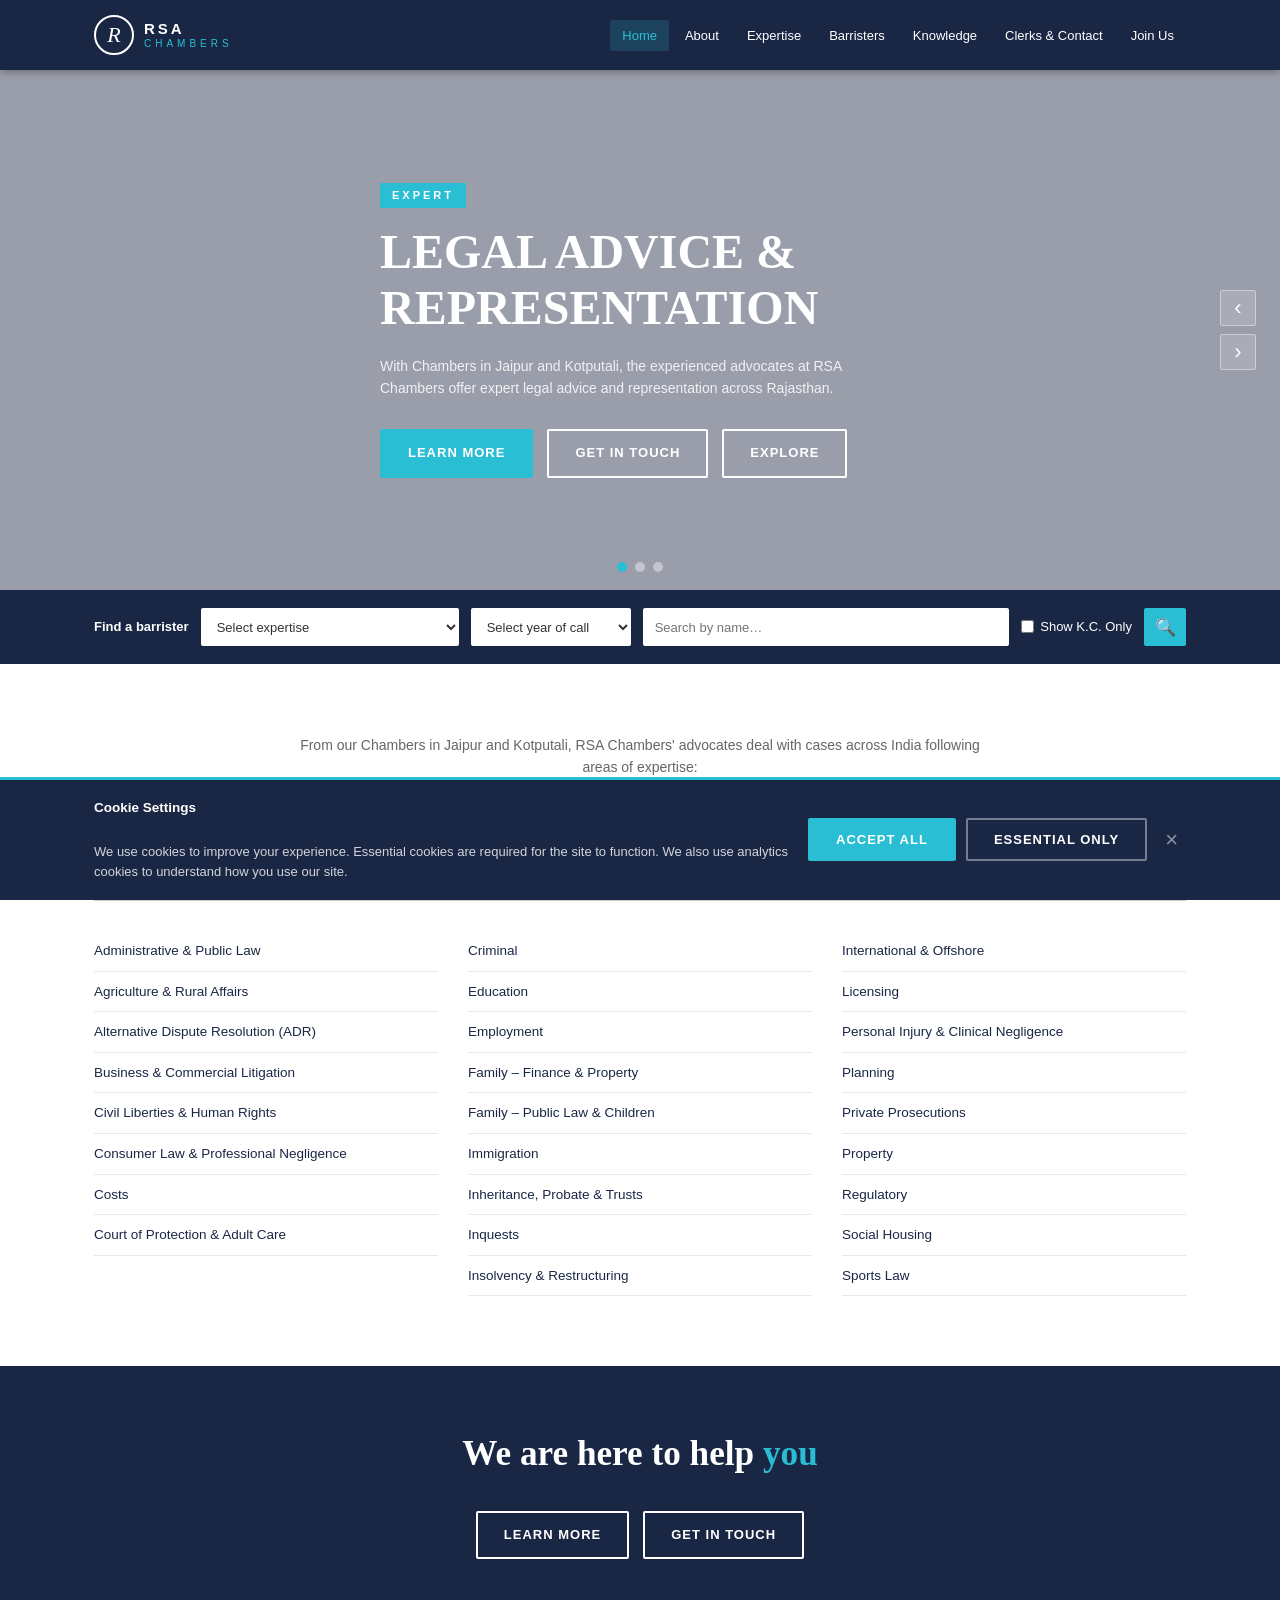
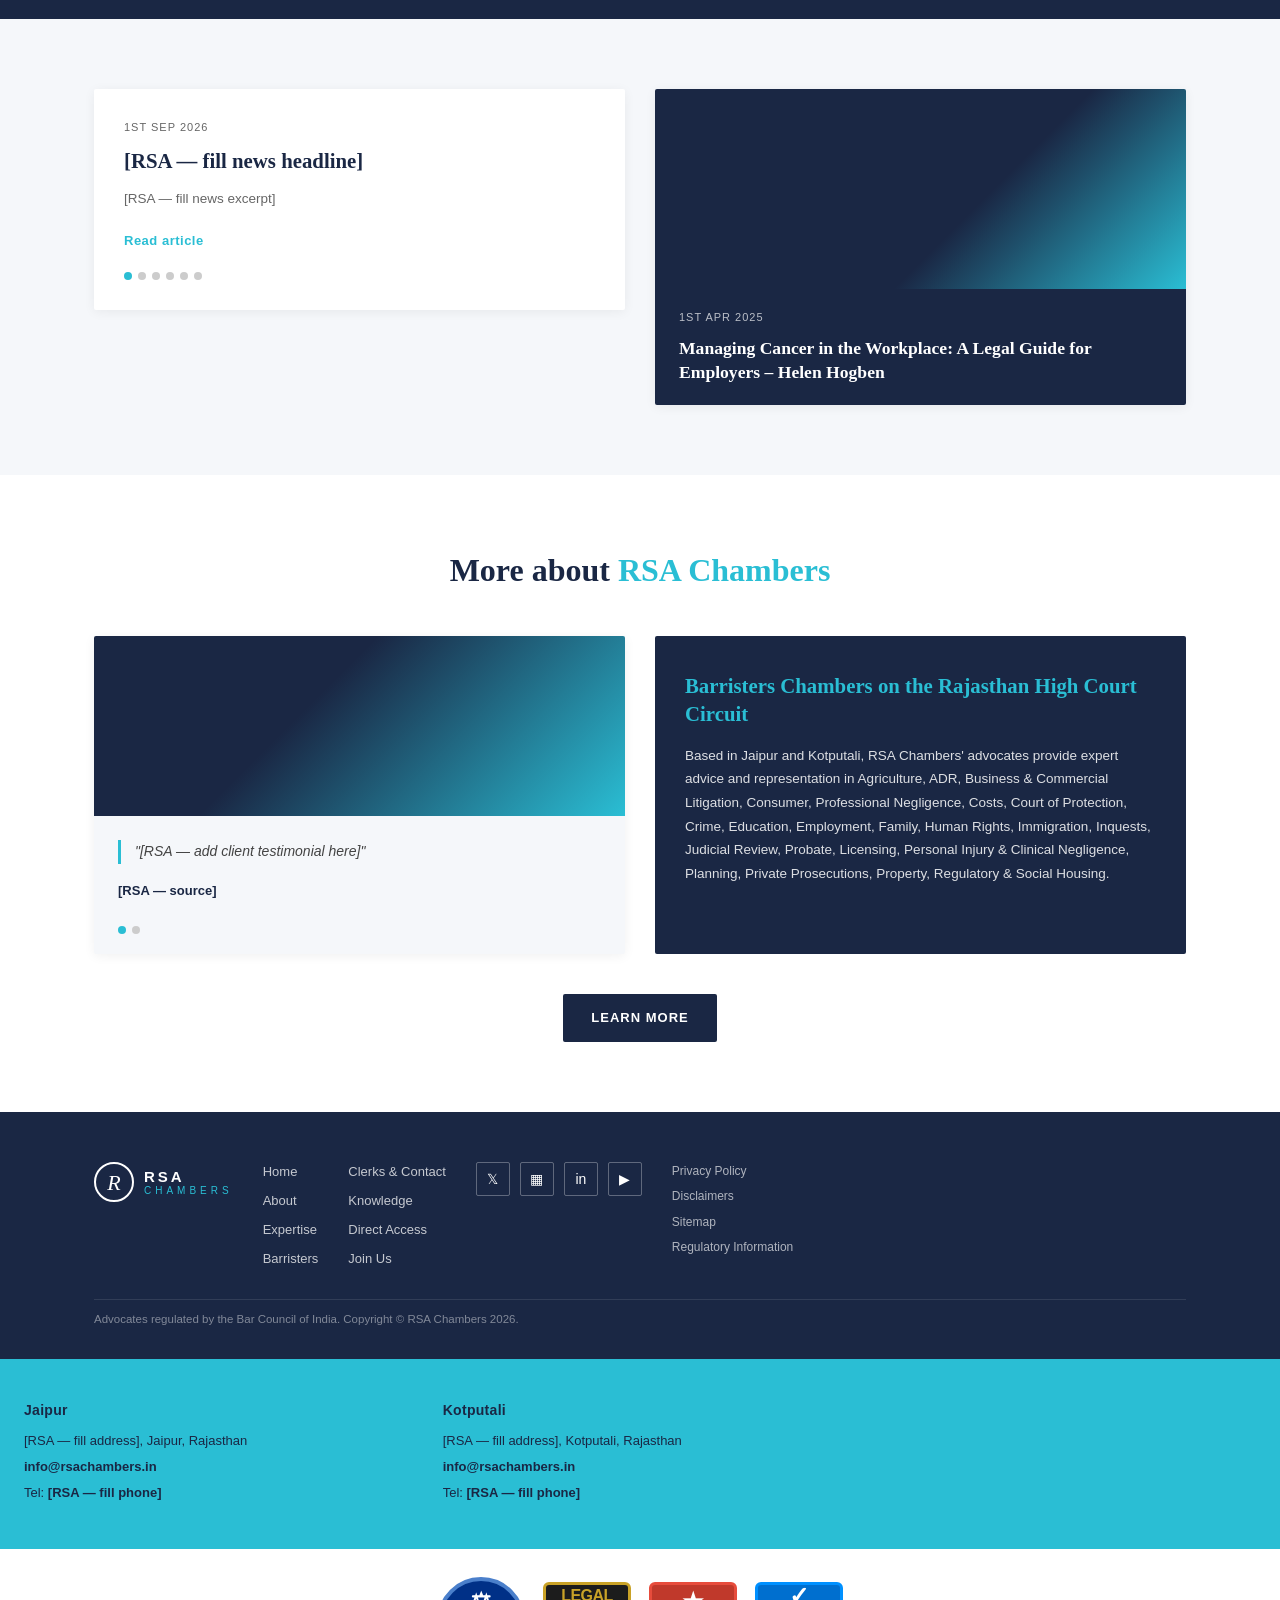
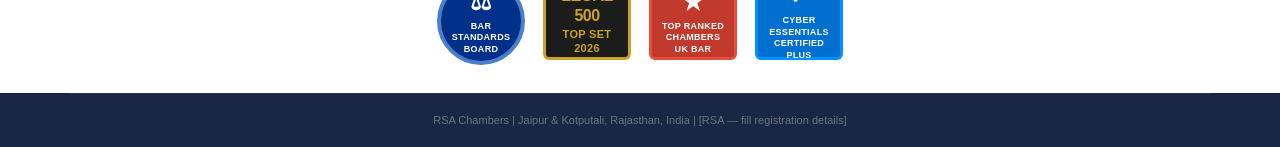
<file: index.html>
<!DOCTYPE html>
<html lang="en">
<head>
  <meta charset="UTF-8" />
  <meta name="viewport" content="width=device-width, initial-scale=1.0" />
  <title>RSA Chambers – Expert Legal Advice &amp; Representation</title>
  <link rel="stylesheet" href="styles.css?v=20260925" />
</head>
<body>

  <!-- Easter Banner -->
  <div class="easter-banner" id="easter-banner" style="display:none">
    <strong>Easter Opening Hours</strong>
    Chambers will be closed from 5pm on Thursday 2 April until 9am on Tuesday 7 April. If your enquiry is extremely urgent, the out of hours number is [RSA — fill OOH].
    <button class="banner-close" aria-label="Close">&times;</button>
  </div>

  <!-- Top Navigation -->
  <header class="site-header">
    <div class="header-inner container">
      <a href="index.html" class="logo">
        <div class="logo-icon">R</div>
        <div class="logo-text">
          <span class="logo-main">RSA</span>
          <span class="logo-sub">CHAMBERS</span>
        </div>
      </a>
      <nav class="main-nav" id="main-nav">
        <ul>
          <li><a href="index.html">Home</a></li>
          <li><a href="about.html">About</a></li>
          <li><a href="expertise.html">Expertise</a></li>
          <li><a href="barristers.html">Barristers</a></li>
          <li><a href="knowledge.html">Knowledge</a></li>
          <li><a href="contact.html">Clerks &amp; Contact</a></li>
          <li><a href="join.html">Join Us</a></li>
        </ul>
      </nav>
      <button class="hamburger" id="hamburger" aria-label="Open menu">
        <span></span><span></span><span></span>
      </button>
    </div>
  </header>

  <!-- Hero Section -->
  <section class="hero" id="hero-section">
    <div class="hero-overlay"></div>
    <div class="hero-content container">
      <div class="hero-badge" id="hero-badge">EXPERT</div>
      <h1 id="hero-title">LEGAL ADVICE &amp;<br>REPRESENTATION</h1>
      <p id="hero-text">With Chambers in Jaipur and Kotputali and strength in depth across a wide range of expertise, the experienced and approachable advocates offer expert legal advice and cost-effective representation for your needs.</p>
      <div class="hero-buttons">
        <a href="about.html" class="btn btn-primary" id="hero-btn-primary">LEARN MORE</a>
        <a href="contact.html" class="btn btn-outline" id="hero-btn-secondary">GET IN TOUCH</a>
        <a href="expertise.html" class="btn btn-outline" id="hero-btn-explore">EXPLORE</a>
      </div>
    </div>
    <div class="hero-arrows">
      <button class="arrow-btn" id="hero-prev" aria-label="Previous slide">&lsaquo;</button>
      <button class="arrow-btn" id="hero-next" aria-label="Next slide">&rsaquo;</button>
    </div>
    <div class="hero-dots" id="hero-dots">
      <span class="dot active"></span>
      <span class="dot"></span>
      <span class="dot"></span>
    </div>
  </section>

  <!-- Barrister Search Bar -->
  <section class="search-bar">
    <div class="container search-inner">
      <span class="search-label">Find a barrister</span>
      <select class="search-select" id="home-exp" aria-label="Select expertise">
        <option value="">Select expertise</option>
        <option value="Administrative">Administrative &amp; Public Law</option>
        <option value="Criminal">Criminal</option>
        <option value="Employment">Employment</option>
        <option value="Family">Family</option>
        <option value="Personal Injury">Personal Injury &amp; Clinical Negligence</option>
        <option value="Immigration">Immigration</option>
        <option value="Commercial">Business &amp; Commercial</option>
        <option value="Planning">Planning</option>
      </select>
      <select class="search-select" id="home-call" aria-label="Select year of call">
        <option value="">Select year of call</option>
        <option value="2020-2025">2020–2025</option>
        <option value="2010-2019">2010–2019</option>
        <option value="2000-2009">2000–2009</option>
        <option value="before-2000">Before 2000</option>
      </select>
      <input type="text" class="search-input" id="home-name" placeholder="Search by name…" aria-label="Search by name" />
      <label class="kc-check">
        <input type="checkbox" id="home-kc" /> Show K.C. Only
      </label>
      <button class="search-btn" id="home-search-btn" aria-label="Search">&#128269;</button>
    </div>
  </section>

  <!-- Our Expertise -->
  <section class="expertise section">
    <div class="container">
      <p class="section-intro">From our Chambers in Jaipur and Kotputali, RSA Chambers' advocates deal with cases across India following areas of expertise:</p>
      <h2 class="section-title">Our <span class="accent">expertise</span></h2>
      <div class="expertise-grid">
        <div class="expertise-col">
          <ul>
            <li><a href="expertise.html">Administrative &amp; Public Law</a></li>
            <li><a href="expertise.html">Agriculture &amp; Rural Affairs</a></li>
            <li><a href="expertise.html">Alternative Dispute Resolution (ADR)</a></li>
            <li><a href="expertise.html">Business &amp; Commercial Litigation</a></li>
            <li><a href="expertise.html">Civil Liberties &amp; Human Rights</a></li>
            <li><a href="expertise.html">Consumer Law &amp; Professional Negligence</a></li>
            <li><a href="expertise.html">Costs</a></li>
            <li><a href="expertise.html">Court of Protection &amp; Adult Care</a></li>
          </ul>
        </div>
        <div class="expertise-col">
          <ul>
            <li><a href="expertise.html">Criminal</a></li>
            <li><a href="expertise.html">Education</a></li>
            <li><a href="expertise.html">Employment</a></li>
            <li><a href="expertise.html">Family – Finance &amp; Property</a></li>
            <li><a href="expertise.html">Family – Public Law &amp; Children</a></li>
            <li><a href="expertise.html">Immigration</a></li>
            <li><a href="expertise.html">Inheritance, Probate &amp; Trusts</a></li>
            <li><a href="expertise.html">Inquests</a></li>
            <li><a href="expertise.html">Insolvency &amp; Restructuring</a></li>
          </ul>
        </div>
        <div class="expertise-col">
          <ul>
            <li><a href="expertise.html">International &amp; Offshore</a></li>
            <li><a href="expertise.html">Licensing</a></li>
            <li><a href="expertise.html">Personal Injury &amp; Clinical Negligence</a></li>
            <li><a href="expertise.html">Planning</a></li>
            <li><a href="expertise.html">Private Prosecutions</a></li>
            <li><a href="expertise.html">Property</a></li>
            <li><a href="expertise.html">Regulatory</a></li>
            <li><a href="expertise.html">Social Housing</a></li>
            <li><a href="expertise.html">Sports Law</a></li>
          </ul>
        </div>
      </div>
    </div>
  </section>

  <!-- CTA Band -->
  <section class="cta-band">
    <div class="container cta-inner">
      <h2>We are here to help <span class="accent-teal">you</span></h2>
      <div class="cta-buttons">
        <a href="about.html" class="btn btn-white-outline">LEARN MORE</a>
        <a href="contact.html" class="btn btn-white-outline">GET IN TOUCH</a>
      </div>
    </div>
  </section>

  <!-- News Section -->
  <section class="news section">
    <div class="container news-grid">
      <!-- Featured article carousel -->
      <article class="news-featured" id="news-featured">
        <div class="news-meta" id="news-date">27th Mar 2025</div>
        <h3 id="news-title">[RSA — fill news headline]</h3>
        <p id="news-excerpt">[RSA — fill news excerpt]</p>
        <a href="knowledge.html" class="read-more" id="news-link">Read article</a>
        <div class="news-dots" id="news-dots">
          <span class="dot active" data-news="0"></span>
          <span class="dot" data-news="1"></span>
          <span class="dot" data-news="2"></span>
          <span class="dot" data-news="3"></span>
          <span class="dot" data-news="4"></span>
          <span class="dot" data-news="5"></span>
        </div>
      </article>
      <!-- Side article -->
      <article class="news-side">
        <a href="knowledge.html" style="display:block; text-decoration:none; color:inherit;">
          <div class="news-side-img">
            <div class="img-placeholder dark-placeholder"></div>
            <div class="news-side-content">
              <div class="news-meta light">1st Apr 2025</div>
              <h3>Managing Cancer in the Workplace: A Legal Guide for Employers – Helen Hogben</h3>
            </div>
          </div>
        </a>
      </article>
    </div>
  </section>

  <!-- More About RSA Chambers -->
  <section class="about-section section">
    <div class="container">
      <h2 class="section-title">More about <span class="accent-teal">RSA Chambers</span></h2>
      <div class="about-grid">
        <!-- Quote card carousel -->
        <div class="about-card quote-card">
          <div class="about-img-placeholder"></div>
          <div class="quote-text" id="testimonial-text">
            <blockquote id="testimonial-quote">"An excellent chambers and clerking service: they are always attentive and can offer a very wide range of expertise. The clients are very approachable and user-friendly, readily available and efficient with invoicing. You really feel you know where you stand with them."</blockquote>
            <cite id="testimonial-source">Chambers &amp; Partners</cite>
          </div>
          <div class="card-dots" id="testimonial-dots">
            <span class="dot active" data-testimonial="0"></span>
            <span class="dot" data-testimonial="1"></span>
          </div>
        </div>
        <!-- Info card -->
        <div class="about-card info-card">
          <h3>Barristers Chambers on the Rajasthan High Court Circuit</h3>
          <p>Based in Jaipur and Kotputali, RSA Chambers' advocates provide expert advice and representation in Agriculture, ADR, Business &amp; Commercial Litigation, Consumer, Professional Negligence, Costs, Court of Protection, Crime, Education, Employment, Family, Human Rights, Immigration, Inquests, Judicial Review, Probate, Licensing, Personal Injury &amp; Clinical Negligence, Planning, Private Prosecutions, Property, Regulatory &amp; Social Housing.</p>
        </div>
      </div>
      <div class="learn-more-center">
        <a href="about.html" class="btn btn-dark">LEARN MORE</a>
      </div>
    </div>
  </section>

  <!-- Footer -->
  <footer class="site-footer">
    <div class="footer-top container">
      <a href="index.html" class="logo">
        <div class="logo-icon">R</div>
        <div class="logo-text">
          <span class="logo-main">RSA</span>
          <span class="logo-sub">CHAMBERS</span>
        </div>
      </a>
      <div class="footer-nav-group">
        <ul>
          <li><a href="index.html">Home</a></li>
          <li><a href="about.html">About</a></li>
          <li><a href="expertise.html">Expertise</a></li>
          <li><a href="barristers.html">Barristers</a></li>
        </ul>
        <ul>
          <li><a href="contact.html">Clerks &amp; Contact</a></li>
          <li><a href="knowledge.html">Knowledge</a></li>
          <li><a href="direct-access.html">Direct Access</a></li>
          <li><a href="join.html">Join Us</a></li>
        </ul>
      </div>
      <div class="footer-social">
        <a href="https://twitter.com" target="_blank" rel="noopener" class="social-link" aria-label="Twitter/X">&#120143;</a>
        <a href="https://instagram.com" target="_blank" rel="noopener" class="social-link" aria-label="Instagram">&#9638;</a>
        <a href="https://linkedin.com" target="_blank" rel="noopener" class="social-link" aria-label="LinkedIn">in</a>
        <a href="https://youtube.com" target="_blank" rel="noopener" class="social-link" aria-label="YouTube">&#9654;</a>
      </div>
      <div class="footer-legal-links">
        <a href="contact.html">Privacy Policy</a>
        <a href="contact.html">Disclaimers</a>
        <a href="index.html">Sitemap</a>
        <a href="about.html">Regulatory Information</a>
      </div>
      <p class="footer-reg">Advocates regulated by the Bar Council of India. Copyright &copy; RSA Chambers 2026.</p>
    </div>

    <div class="footer-offices">
      <div class="office">
        <h4>Jaipur</h4>
        <p>[RSA — fill address], Jaipur, Rajasthan, [RSA — fill pincode]</p>
        <p><a href="mailto:info@rsachambers.in">info@rsachambers.in</a></p>
        <p>Tel: <a href="tel:">[RSA — fill phone]</a></p>
      </div>
      <div class="office">
        <h4>Kotputali</h4>
        <p>[RSA — fill address], Kotputali, Kotputali, [RSA — fill pincode]</p>
        <p><a href="mailto:info@rsachambers.in">info@rsachambers.in</a></p>
        <p>Tel: <a href="tel:">[RSA — fill phone]</a></p>
      </div>
      <div class="office">
        <h4>Jaipur</h4>
        <p>[RSA — fill address], Jaipur, Rajasthan</p>
        <p><a href="mailto:info@rsachambers.in">info@rsachambers.in</a></p>
        <p>Tel: <a href="tel:">[RSA — fill phone]</a></p>
      </div>
    </div>

    <div class="footer-badges">
      <div class="accred-badge bsb"><span class="ab-icon">⚖</span>Bar Standards<br>Board</div>
      <div class="accred-badge l500"><span class="ab-main">Legal<br>500</span>Top Set 2026</div>
      <div class="accred-badge chambers"><span class="ab-icon">★</span>Top Ranked<br>Chambers UK Bar</div>
      <div class="accred-badge cyber"><span class="ab-icon">✓</span>Cyber Essentials<br>Certified Plus</div>
    </div>
    <div class="footer-bottom container">
      <p>RSA Chambers Services Ltd t/a RSA Chambers | Registered Office Address: [RSA — fill address], Jaipur, Rajasthan, England, [RSA — fill pincode] | Registered in India No [RSA — fill] | [RSA — fill GST/registration]</p>
    </div>
  </footer>

  <!-- Cookie Settings Panel -->
  <div class="cookie-panel" id="cookie-panel">
    <div class="cookie-inner">
      <div class="cookie-text">
        <strong>Cookie Settings</strong><br>
        We use cookies to improve your experience. Essential cookies are required for the site to function. We also use analytics cookies to understand how you use our site.
      </div>
      <div class="cookie-btns">
        <button class="btn btn-primary" id="cookie-accept">Accept All</button>
        <button class="btn btn-outline" style="color:var(--white); border-color:rgba(255,255,255,0.4);" id="cookie-essential">Essential Only</button>
        <button class="banner-close" style="position:static; transform:none; font-size:22px; color:rgba(255,255,255,0.5);" id="cookie-close" aria-label="Close cookie settings">&times;</button>
      </div>
    </div>
  </div>

  <button class="cookie-btn" id="cookie-btn">COOKIE SETTINGS</button>

  <script src="script.js?v=20260925"></script>
</body>
</html>
</file>
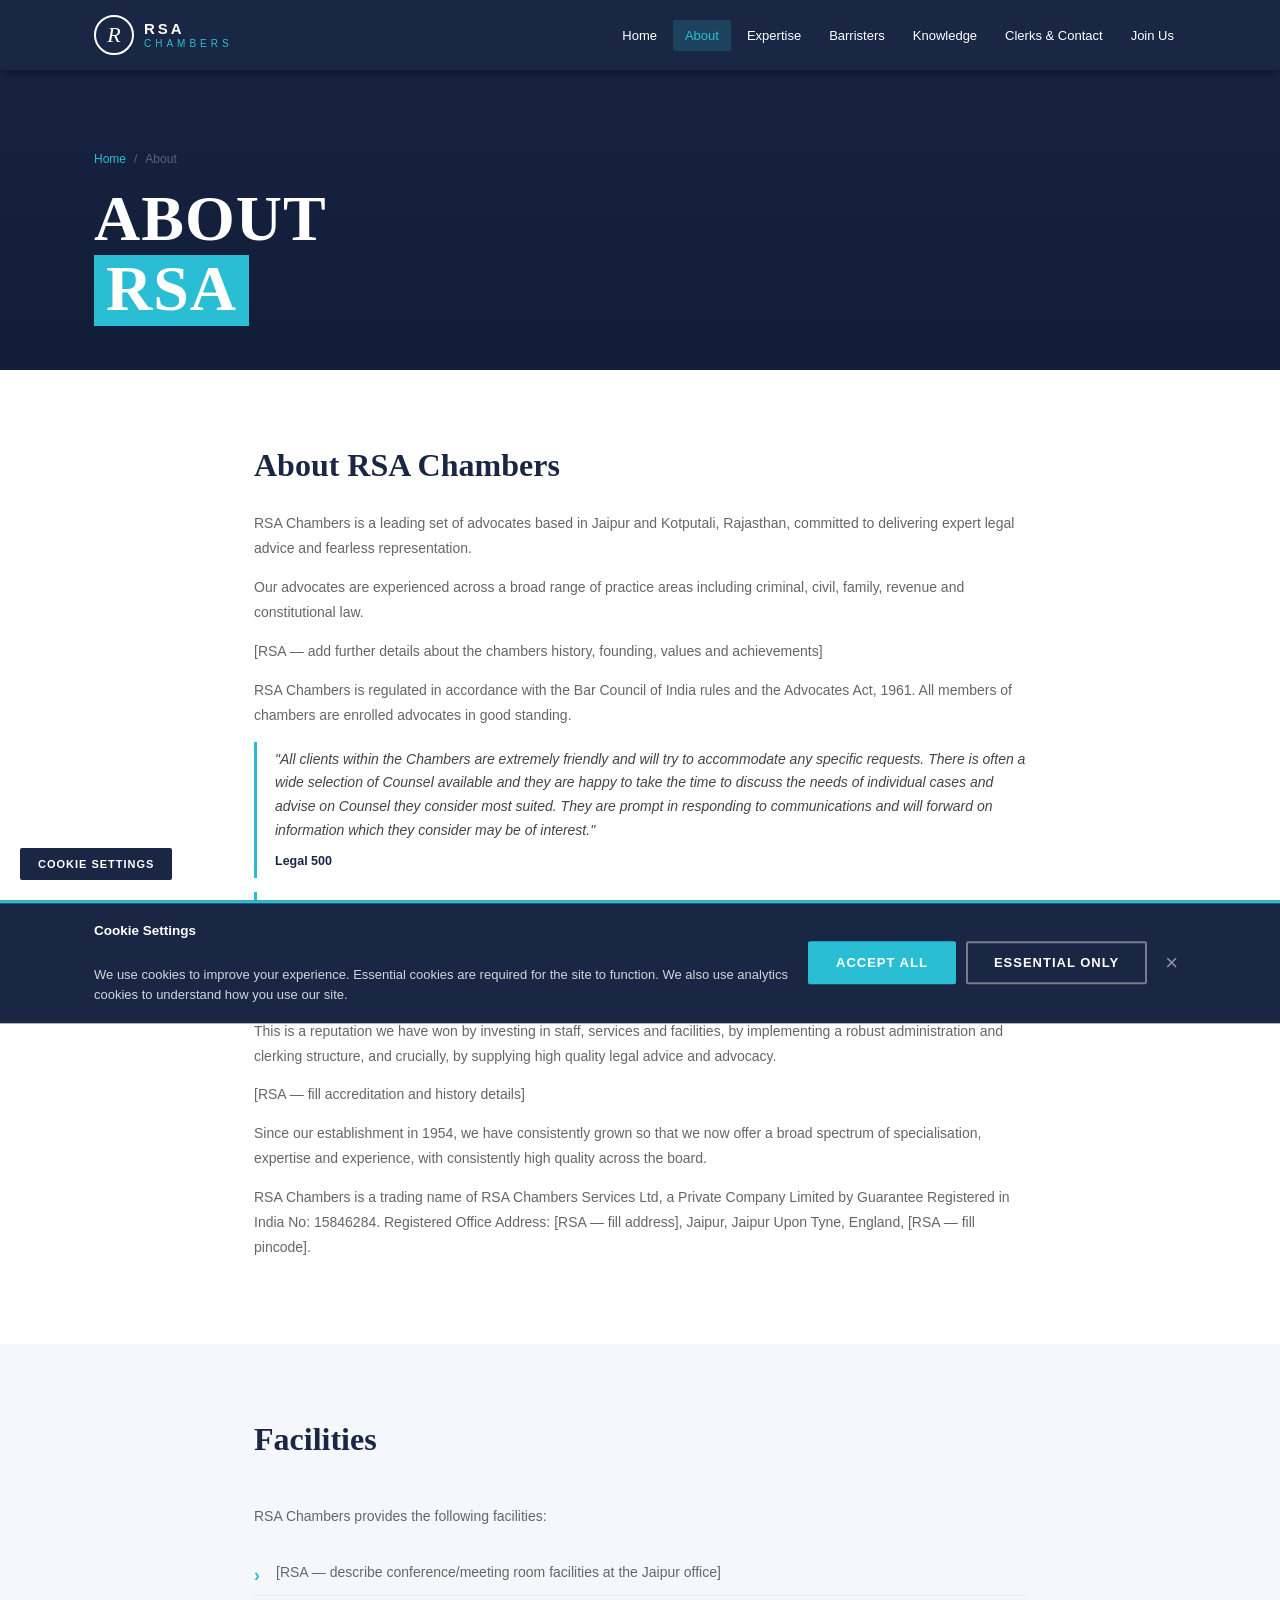
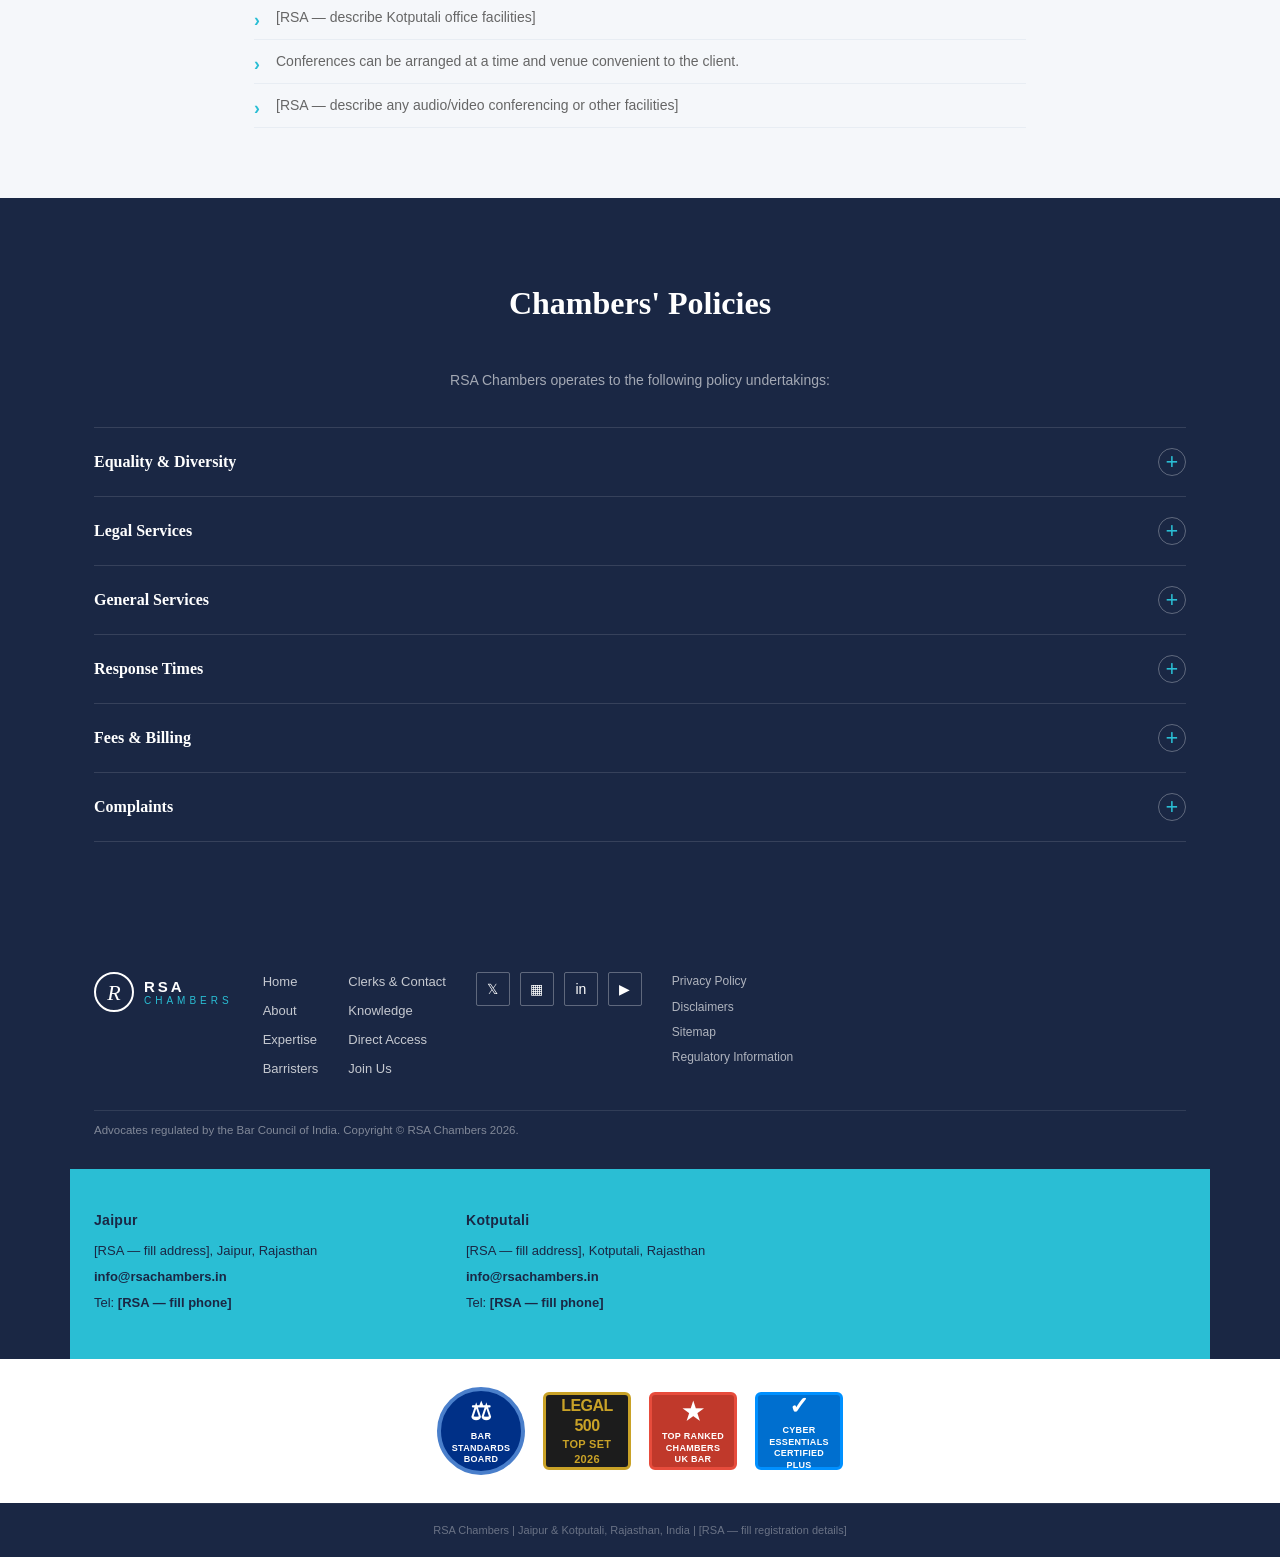
<file: about.html>
<!DOCTYPE html>
<html lang="en">
<head>
  <meta charset="UTF-8" />
  <meta name="viewport" content="width=device-width, initial-scale=1.0" />
  <title>About – RSA Chambers</title>
  <link rel="stylesheet" href="styles.css?v=20260925" />
</head>
<body>

  <!-- Easter Banner -->
  <div class="easter-banner">
    <strong>Easter Opening Hours</strong>
    Chambers will be closed from 5pm on Thursday 2 April until 9am on Tuesday 7 April. If your enquiry is extremely urgent, the out of hours number is [RSA — fill OOH].
    <button class="banner-close" aria-label="Close">&times;</button>
  </div>

  <!-- Header -->
  <header class="site-header">
    <div class="header-inner container">
      <a href="index.html" class="logo">
        <div class="logo-icon">R</div>
        <div class="logo-text">
          <span class="logo-main">RSA</span>
          <span class="logo-sub">CHAMBERS</span>
        </div>
      </a>
      <nav class="main-nav" id="main-nav">
        <ul>
          <li><a href="index.html">Home</a></li>
          <li><a href="about.html">About</a></li>
          <li><a href="expertise.html">Expertise</a></li>
          <li><a href="barristers.html">Barristers</a></li>
          <li><a href="knowledge.html">Knowledge</a></li>
          <li><a href="contact.html">Clerks &amp; Contact</a></li>
          <li><a href="join.html">Join Us</a></li>
        </ul>
      </nav>
      <button class="hamburger" id="hamburger" aria-label="Open menu">
        <span></span><span></span><span></span>
      </button>
    </div>
  </header>

  <!-- Page Hero -->
  <section class="page-hero">
    <div class="page-hero-photo" style="background-image: url('https://commons.wikimedia.org/wiki/Special:FilePath/Hawa_Mahal_in_Jaipur.jpg?width=1400');"></div>
    <div class="page-hero-overlay"></div>
    <div class="page-hero-inner">
      <div class="container">
        <div class="breadcrumb">
          <a href="index.html">Home</a>
          <span>/</span>
          <span>About</span>
        </div>
        <span class="page-hero-split">ABOUT</span>
        <span class="page-hero-split"><span class="teal-block">RSA</span></span>
      </div>
    </div>
  </section>

  <!-- About RSA Chambers -->
  <section class="about-text-section section">
    <div class="container" style="max-width:820px;">
      <h2>About RSA Chambers</h2>
      <div id="about-intro">
      <p>RSA Chambers is proud of its reputation as being one of the leading sets of barristers' chambers in the Rajasthan.</p>
      <p>Endorsed by the leading legal directories:</p>
      </div>

      <div class="about-quote">
        "All clients within the Chambers are extremely friendly and will try to accommodate any specific requests. There is often a wide selection of Counsel available and they are happy to take the time to discuss the needs of individual cases and advise on Counsel they consider most suited. They are prompt in responding to communications and will forward on information which they consider may be of interest."
        <cite>Legal 500</cite>
      </div>

      <div class="about-quote">
        "An excellent chambers and clerking service: they are always attentive and can offer a very wide range of expertise. The clients are very approachable and user-friendly, readily available and efficient with invoicing. You really feel you know where you stand with them."
        <cite>Chambers &amp; Partners</cite>
      </div>

      <p>This is a reputation we have won by investing in staff, services and facilities, by implementing a robust administration and clerking structure, and crucially, by supplying high quality legal advice and advocacy.</p>
      <p>[RSA — fill accreditation and history details]</p>
      <p>Since our establishment in 1954, we have consistently grown so that we now offer a broad spectrum of specialisation, expertise and experience, with consistently high quality across the board.</p>
      <p>RSA Chambers is a trading name of RSA Chambers Services Ltd, a Private Company Limited by Guarantee Registered in India No: 15846284. Registered Office Address: [RSA — fill address], Jaipur, Jaipur Upon Tyne, England, [RSA — fill pincode].</p>
    </div>
  </section>

  <!-- Facilities -->
  <section class="facilities-section section">
    <div class="container" style="max-width:820px;">
      <h2 class="section-title" style="text-align:left;">Facilities</h2>
      <p style="font-size:14px; color:var(--grey); margin-bottom:24px;">RSA Chambers provides the following facilities:</p>
      <ul class="facilities-list" id="about-facilities">
        <li>In the Jaipur office there are 7 conference rooms with a capacity of 4 to 12 people that are available in and out of published working hours. All rooms have internet access and telephone. the Kotputali office has 1 conference room. These rooms, subject to availability, can be hired at a nominal rate through Chambers' Chief Executive.</li>
        <li>Conferences can be arranged through the clerks at an appropriate venue and time.</li>
        <li>RSA Chambers' premises in Jaipur, Kotputali and Jaipur have audio conferencing facilities. the Jaipur office also has a video conferencing suite with seating for either 8 or 30 people. These facilities can be hired through the clerks (<a href="mailto:info@rsachambers.in">info@rsachambers.in</a>) or [RSA — fill phone].</li>
        <li>the Jaipur office has seminar rooms with a capacity for 40 people.</li>
      </ul>
    </div>
  </section>

  <!-- Chambers' Policies -->
  <section class="policy-section">
    <div class="container">
      <h2 class="section-title" style="color:var(--white); text-align:center;">Chambers&#39; Policies</h2>
      <p class="section-intro" style="color:rgba(255,255,255,0.6); text-align:center;">RSA Chambers operates to the following policy undertakings:</p>

      <div class="accordion-list" id="policies-accordion">

        <div class="accordion-item">
          <button class="accordion-btn" aria-expanded="false" aria-controls="policy-1">
            Equality &amp; Diversity
            <span class="acc-icon">+</span>
          </button>
          <div class="accordion-body" id="policy-1" role="region">
            <div class="accordion-body-inner">
              RSA Chambers is committed to equality and diversity in all aspects of its work. We do not discriminate on the grounds of age, disability, gender reassignment, marriage and civil partnership, pregnancy and maternity, race, religion or belief, sex, or sexual orientation. Our Equality and Diversity policy is reviewed annually and applies to all members of Chambers, pupils, employees and those seeking to join Chambers.
            </div>
          </div>
        </div>

        <div class="accordion-item">
          <button class="accordion-btn" aria-expanded="false" aria-controls="policy-2">
            Race Equality Statement
            <span class="acc-icon">+</span>
          </button>
          <div class="accordion-body" id="policy-2" role="region">
            <div class="accordion-body-inner">
              RSA Chambers is opposed to all forms of unlawful discrimination. We are committed to promoting racial equality and diversity within Chambers. We recognise that discrimination may be direct or indirect, conscious or unconscious, and we take all reasonable steps to ensure that our practices do not disadvantage individuals from any racial group.
            </div>
          </div>
        </div>

        <div class="accordion-item">
          <button class="accordion-btn" aria-expanded="false" aria-controls="policy-3">
            Legal Services
            <span class="acc-icon">+</span>
          </button>
          <div class="accordion-body" id="policy-3" role="region">
            <div class="accordion-body-inner">
              All barristers at RSA Chambers are regulated by the Bar Council of India and are subject to the Code of Conduct of the Bar Council of India. Our barristers provide independent, specialist legal advice and advocacy. We are committed to providing high quality, cost-effective legal services to all clients, whether instructed by solicitors or directly under the Direct Access scheme.
            </div>
          </div>
        </div>

        <div class="accordion-item">
          <button class="accordion-btn" aria-expanded="false" aria-controls="policy-4">
            General Services
            <span class="acc-icon">+</span>
          </button>
          <div class="accordion-body" id="policy-4" role="region">
            <div class="accordion-body-inner">
              RSA Chambers provides a wide range of general services to instructing solicitors and direct access clients. Our clerks team is available Monday to Friday, 8:30am to 6:00pm, to assist with all aspects of instructing counsel, including obtaining quotes, managing listings, and arranging conferences. Out-of-hours urgent assistance is available on [RSA — fill OOH].
            </div>
          </div>
        </div>

        <div class="accordion-item">
          <button class="accordion-btn" aria-expanded="false" aria-controls="policy-5">
            Response Times
            <span class="acc-icon">+</span>
          </button>
          <div class="accordion-body" id="policy-5" role="region">
            <div class="accordion-body-inner">
              We aim to respond to all enquiries within 24 hours on business days. For urgent matters, our clerks team will endeavour to respond as quickly as possible. Written advice and settled documents will be delivered within the agreed timescale. If any delay is anticipated, the instructing solicitor or client will be informed as soon as possible.
            </div>
          </div>
        </div>

        <div class="accordion-item">
          <button class="accordion-btn" aria-expanded="false" aria-controls="policy-6">
            Clerking
            <span class="acc-icon">+</span>
          </button>
          <div class="accordion-body" id="policy-6" role="region">
            <div class="accordion-body-inner">
              RSA Chambers operates a professional clerking service with dedicated senior clerks for each of our three offices. Our clerks have extensive experience matching the right barrister to your case and ensuring the efficient running of your matter. All clerks are trained to the highest professional standards and are committed to providing an outstanding service.
            </div>
          </div>
        </div>

        <div class="accordion-item">
          <button class="accordion-btn" aria-expanded="false" aria-controls="policy-7">
            Fees, Billing &amp; Price Transparency
            <span class="acc-icon">+</span>
          </button>
          <div class="accordion-body" id="policy-7" role="region">
            <div class="accordion-body-inner">
              RSA Chambers is committed to transparency in all matters relating to fees and billing. Fee quotes are provided before work commences wherever possible. Fees are agreed with the relevant barrister and Chambers' clerks before instructions are accepted. Where fees cannot be fixed in advance, an estimate will be given. Invoices are issued promptly following the completion of work. Full details of our pricing structure are available from the clerks.
            </div>
          </div>
        </div>

        <div class="accordion-item">
          <button class="accordion-btn" aria-expanded="false" aria-controls="policy-8">
            Complaints
            <span class="acc-icon">+</span>
          </button>
          <div class="accordion-body" id="policy-8" role="region">
            <div class="accordion-body-inner">
              RSA Chambers has a formal complaints procedure. If you are unhappy with any aspect of the service you have received, please contact our Chief Executive in the first instance. All complaints are investigated thoroughly and we aim to resolve them within 28 days. If you remain dissatisfied, you may refer your complaint to the Bar Council of India or the Bar Council of India Grievance Redressal Committee.
            </div>
          </div>
        </div>

      </div>
    </div>
  </section>

  <!-- Footer -->
  <footer class="site-footer">
    <div class="footer-top container">
      <a href="index.html" class="logo">
        <div class="logo-icon">R</div>
        <div class="logo-text">
          <span class="logo-main">RSA</span>
          <span class="logo-sub">CHAMBERS</span>
        </div>
      </a>
      <div class="footer-nav-group">
        <ul>
          <li><a href="index.html">Home</a></li>
          <li><a href="about.html">About</a></li>
          <li><a href="expertise.html">Expertise</a></li>
          <li><a href="barristers.html">Barristers</a></li>
        </ul>
        <ul>
          <li><a href="contact.html">Clerks &amp; Contact</a></li>
          <li><a href="knowledge.html">Knowledge</a></li>
          <li><a href="direct-access.html">Direct Access</a></li>
          <li><a href="join.html">Join Us</a></li>
        </ul>
      </div>
      <div class="footer-social">
        <a href="https://twitter.com" target="_blank" rel="noopener" class="social-link" aria-label="Twitter/X">&#120143;</a>
        <a href="https://instagram.com" target="_blank" rel="noopener" class="social-link" aria-label="Instagram">&#9638;</a>
        <a href="https://linkedin.com" target="_blank" rel="noopener" class="social-link" aria-label="LinkedIn">in</a>
        <a href="https://youtube.com" target="_blank" rel="noopener" class="social-link" aria-label="YouTube">&#9654;</a>
      </div>
      <div class="footer-legal-links">
        <a href="contact.html">Privacy Policy</a>
        <a href="contact.html">Disclaimers</a>
        <a href="index.html">Sitemap</a>
        <a href="about.html">Regulatory Information</a>
      </div>
      <p class="footer-reg">Advocates regulated by the Bar Council of India. Copyright &copy; RSA Chambers 2026.</p>
    </div>
    <div class="footer-offices container">
      <div class="office">
        <h4>Jaipur</h4>
        <p>[RSA — fill address], Jaipur, Rajasthan, [RSA — fill pincode]</p>
        <p><a href="mailto:info@rsachambers.in">info@rsachambers.in</a></p>
        <p>Tel: <a href="tel:">[RSA — fill phone]</a></p>
      </div>
      <div class="office">
        <h4>Kotputali</h4>
        <p>[RSA — fill address], Kotputali, Kotputali, [RSA — fill pincode]</p>
        <p><a href="mailto:info@rsachambers.in">info@rsachambers.in</a></p>
        <p>Tel: <a href="tel:">[RSA — fill phone]</a></p>
      </div>
      <div class="office">
        <h4>Jaipur</h4>
        <p>[RSA — fill address], Jaipur, Jaipur, [RSA — fill pincode]</p>
        <p><a href="mailto:info@rsachambers.in">info@rsachambers.in</a></p>
        <p>Tel: <a href="tel:">[RSA — fill phone]</a></p>
      </div>
    </div>
    <div class="footer-badges">
      <div class="accred-badge bsb"><span class="ab-icon">⚖</span>Bar Standards<br>Board</div>
      <div class="accred-badge l500"><span class="ab-main">Legal<br>500</span>Top Set 2026</div>
      <div class="accred-badge chambers"><span class="ab-icon">★</span>Top Ranked<br>Chambers UK Bar</div>
      <div class="accred-badge cyber"><span class="ab-icon">✓</span>Cyber Essentials<br>Certified Plus</div>
    </div>
    <div class="footer-bottom container">
      <p>RSA Chambers Services Ltd t/a RSA Chambers | Registered Office Address: [RSA — fill address], Jaipur, Rajasthan, England, [RSA — fill pincode] | Registered in India No [RSA — fill] | [RSA — fill GST/registration]</p>
    </div>
  </footer>

  <div class="cookie-panel" id="cookie-panel">
    <div class="cookie-inner">
      <div class="cookie-text">
        <strong>Cookie Settings</strong><br>
        We use cookies to improve your experience. Essential cookies are required for the site to function. We also use analytics cookies to understand how you use our site.
      </div>
      <div class="cookie-btns">
        <button class="btn btn-primary" id="cookie-accept">Accept All</button>
        <button class="btn btn-outline" style="color:var(--white); border-color:rgba(255,255,255,0.4);" id="cookie-essential">Essential Only</button>
        <button class="banner-close" style="position:static; transform:none; font-size:22px; color:rgba(255,255,255,0.5);" id="cookie-close" aria-label="Close cookie settings">&times;</button>
      </div>
    </div>
  </div>
  <button class="cookie-btn" id="cookie-btn">COOKIE SETTINGS</button>
  <script src="script.js?v=20260925"></script>
</body>
</html>
</file>
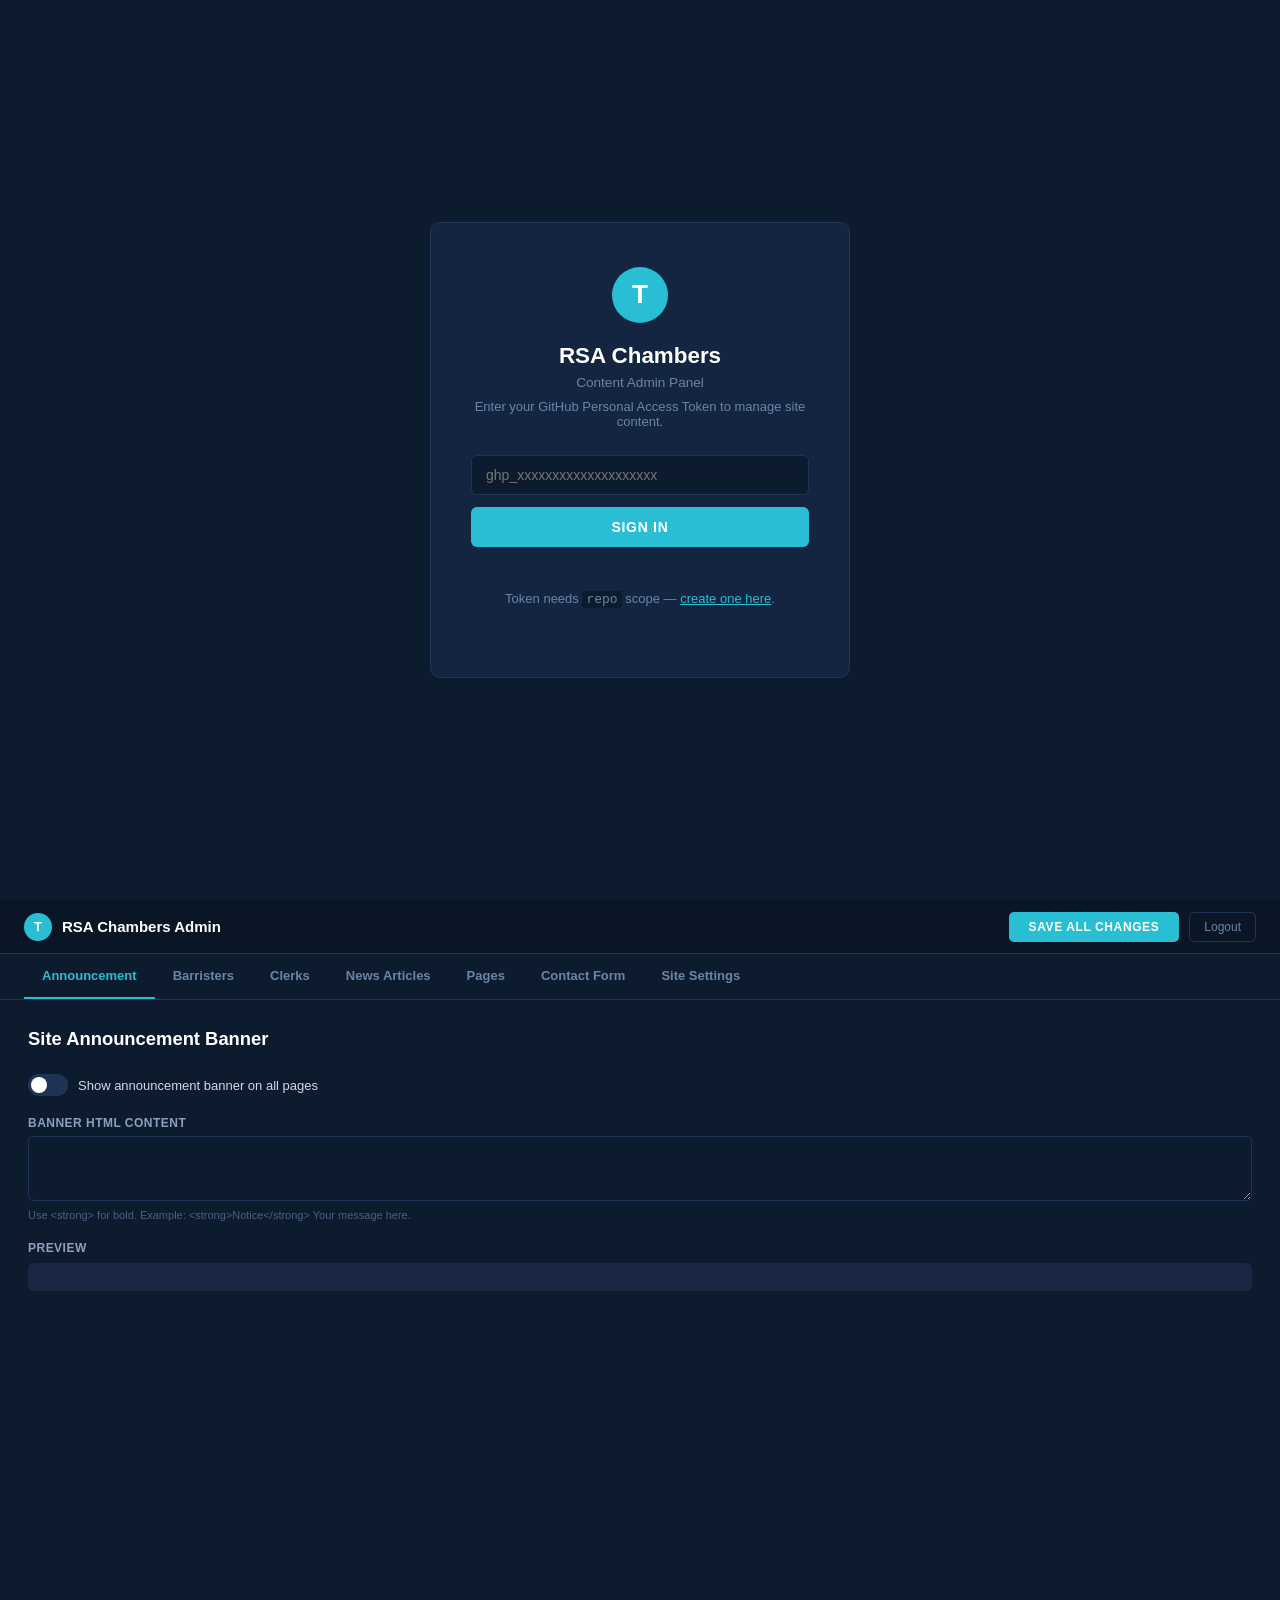
<file: admin.html>
<!DOCTYPE html>
<html lang="en">
<head>
<meta charset="UTF-8"/>
<meta name="viewport" content="width=device-width,initial-scale=1.0"/>
<title>Admin – RSA Chambers</title>
<style>
*{box-sizing:border-box;margin:0;padding:0}
body{font-family:-apple-system,BlinkMacSystemFont,'Segoe UI',sans-serif;background:#0d1b2e;color:#d0dae8;font-size:14px;min-height:100vh}
a{color:#2abed4}
/* LOGIN */
#login-screen{display:flex;align-items:center;justify-content:center;min-height:100vh;padding:20px}
.login-box{background:#132540;border:1px solid #1e3456;border-radius:10px;padding:44px 40px;width:100%;max-width:420px;text-align:center}
.login-logo{width:56px;height:56px;background:#2abed4;border-radius:50%;font-size:26px;font-weight:900;color:#fff;display:flex;align-items:center;justify-content:center;margin:0 auto 18px}
.login-box h1{font-size:1.4rem;font-weight:700;color:#fff;margin-bottom:8px;line-height:1.3}
.login-box h1 span{font-size:0.85rem;font-weight:400;color:#6a85a8;display:block;margin-top:4px}
.login-box>p{color:#6a85a8;margin-bottom:26px;font-size:13px}
.login-box input[type=password]{width:100%;padding:11px 14px;background:#0d1b2e;border:1px solid #1e3456;border-radius:6px;color:#d0dae8;font-size:14px;margin-bottom:12px;outline:none}
.login-box input[type=password]:focus{border-color:#2abed4}
.login-box button[type=submit]{width:100%;padding:12px;background:#2abed4;border:none;border-radius:6px;color:#fff;font-weight:700;font-size:14px;letter-spacing:.05em;cursor:pointer}
.login-box button[type=submit]:hover{background:#24a8be}
.error-msg{color:#e74c3c;font-size:12px;margin-top:8px;min-height:18px}
.help-text{font-size:11px;color:#4a6080;margin-top:18px}
.help-text code{background:#0d1b2e;padding:1px 4px;border-radius:3px}
/* DASHBOARD */
#dashboard{display:flex;flex-direction:column;min-height:100vh}
header{background:#0a1525;border-bottom:1px solid #1e3456;padding:0 24px;height:54px;display:flex;align-items:center;justify-content:space-between;flex-shrink:0}
.hdr-logo{display:flex;align-items:center;gap:10px;font-weight:700;color:#fff;font-size:15px}
.hdr-t{background:#2abed4;color:#fff;width:28px;height:28px;border-radius:50%;display:flex;align-items:center;justify-content:center;font-size:13px;font-weight:900}
.hdr-right{display:flex;align-items:center;gap:10px}
#save-status{font-size:12px;color:#2abed4;min-width:200px;text-align:right}
.btn-save{background:#2abed4;border:none;color:#fff;padding:8px 20px;border-radius:5px;font-weight:700;font-size:12px;letter-spacing:.05em;cursor:pointer}
.btn-save:hover{background:#24a8be}
.btn-save:disabled{background:#1e3456;color:#4a6080;cursor:default}
.btn-logout{background:none;border:1px solid #1e3456;color:#6a85a8;padding:7px 14px;border-radius:5px;font-size:12px;cursor:pointer}
.btn-logout:hover{border-color:#2abed4;color:#2abed4}
/* TABS */
.tab-bar{background:#0d1b2e;border-bottom:1px solid #1e3456;padding:0 24px;display:flex;gap:0;flex-shrink:0}
.tab-btn{background:none;border:none;border-bottom:2px solid transparent;color:#6a85a8;padding:14px 18px;font-size:13px;font-weight:600;cursor:pointer;transition:color .15s,border-color .15s}
.tab-btn:hover{color:#d0dae8}
.tab-btn.active{color:#2abed4;border-bottom-color:#2abed4}
/* MAIN */
main{flex:1;padding:28px 28px 60px;overflow-y:auto}
.tab-panel{display:none}
.tab-panel.active{display:block}
.panel-header{display:flex;align-items:center;justify-content:space-between;margin-bottom:24px}
.panel-header h2{font-size:1.15rem;color:#fff;font-weight:700;display:flex;align-items:center;gap:10px}
.count-badge{background:#1e3456;color:#2abed4;font-size:11px;padding:2px 8px;border-radius:20px;font-weight:700}
.btn-add{background:#132540;border:1px dashed #2abed4;color:#2abed4;padding:8px 16px;border-radius:5px;font-size:12px;font-weight:600;cursor:pointer}
.btn-add:hover{background:#1e3456}
/* ANNOUNCEMENT */
.field-group{margin-bottom:20px}
.field-group label:not(.toggle-label){display:block;font-size:12px;font-weight:600;color:#8aa0be;margin-bottom:6px;text-transform:uppercase;letter-spacing:.04em}
.field-group input[type=text],.field-group input[type=password],.field-group input[type=number],.field-group select,.field-group textarea{width:100%;background:#0d1b2e;border:1px solid #1e3456;border-radius:5px;color:#d0dae8;padding:9px 12px;font-size:13px;outline:none;font-family:inherit}
.field-group input:focus,.field-group select:focus,.field-group textarea:focus{border-color:#2abed4}
.field-group select option{background:#132540}
.field-group small{color:#4a6080;font-size:11px;margin-top:5px;display:block}
.toggle-label{display:flex;align-items:center;gap:10px;cursor:pointer;font-size:13px;color:#d0dae8}
.toggle-switch{width:40px;height:22px;background:#1e3456;border-radius:11px;position:relative;flex-shrink:0;transition:background .2s}
.toggle-label input[type=checkbox]{display:none}
.toggle-label input[type=checkbox]:checked+.toggle-switch{background:#2abed4}
.toggle-switch::after{content:'';position:absolute;width:16px;height:16px;background:#fff;border-radius:50%;top:3px;left:3px;transition:left .2s}
.toggle-label input[type=checkbox]:checked+.toggle-switch::after{left:21px}
.ann-preview-wrap{background:#1a2744;border-radius:6px;padding:14px 16px;margin-top:8px;font-size:13px;line-height:1.6}
/* TABLES */
.data-table{width:100%;border-collapse:collapse;background:#132540;border-radius:8px;overflow:hidden}
.data-table th{background:#0d1b2e;color:#6a85a8;font-size:11px;font-weight:700;text-transform:uppercase;letter-spacing:.06em;padding:10px 14px;text-align:left;border-bottom:1px solid #1e3456}
.data-table td{padding:10px 14px;border-bottom:1px solid #1e3456;vertical-align:middle;font-size:13px}
.data-table tr:last-child td{border-bottom:none}
.data-table tr:hover td{background:#0f2040}
.kc-tag{background:#2abed4;color:#fff;font-size:10px;font-weight:800;padding:2px 6px;border-radius:3px}
.btn-edit{background:#1e3456;border:none;color:#2abed4;padding:5px 10px;border-radius:4px;font-size:11px;font-weight:600;cursor:pointer;margin-right:4px}
.btn-edit:hover{background:#2a4570}
.btn-del{background:#2d0e0e;border:none;color:#e74c3c;padding:5px 10px;border-radius:4px;font-size:11px;font-weight:600;cursor:pointer}
.btn-del:hover{background:#3d1a1a}
/* FORM WRAP */
.form-wrap{background:#0d1b2e;border:1px solid #2abed4;border-radius:8px;padding:22px 22px 14px;margin-bottom:22px}
.form-wrap h3{color:#2abed4;font-size:13px;font-weight:700;margin-bottom:18px;text-transform:uppercase;letter-spacing:.06em}
.form-row{display:grid;grid-template-columns:1fr 1fr;gap:14px}
.form-row-3{display:grid;grid-template-columns:1fr 1fr 1fr;gap:14px}
.form-actions{display:flex;gap:10px;margin-top:16px;padding-top:14px;border-top:1px solid #1e3456}
.btn-confirm{background:#2abed4;border:none;color:#fff;padding:9px 20px;border-radius:5px;font-weight:700;font-size:12px;cursor:pointer}
.btn-cancel{background:none;border:1px solid #1e3456;color:#6a85a8;padding:9px 16px;border-radius:5px;font-size:12px;cursor:pointer}
.btn-cancel:hover{border-color:#6a85a8}
/* SUB TABS */
.sub-tabs{display:flex;gap:6px;margin-bottom:24px;flex-wrap:wrap}
.sub-btn{background:#0d1b2e;border:1px solid #1e3456;color:#6a85a8;padding:7px 16px;border-radius:5px;font-size:12px;font-weight:600;cursor:pointer}
.sub-btn:hover{border-color:#2abed4;color:#d0dae8}
.sub-btn.active{background:#132540;border-color:#2abed4;color:#2abed4}
.sub-panel{display:none}
.sub-panel.active{display:block}
.sub-heading{font-size:13px;font-weight:700;color:#d0dae8;margin:20px 0 12px;display:flex;align-items:center;gap:10px}
/* TOAST */
.toast{position:fixed;bottom:24px;right:24px;background:#132540;border:1px solid #2abed4;color:#d0dae8;padding:12px 20px;border-radius:8px;font-size:13px;z-index:999;opacity:0;transition:opacity .3s;pointer-events:none}
.toast.show{opacity:1}
.toast.error{border-color:#e74c3c;color:#e74c3c}
</style>
</head>
<body>

<!-- LOGIN -->
<div id="login-screen">
  <div class="login-box">
    <div class="login-logo">T</div>
    <h1>RSA Chambers<span>Content Admin Panel</span></h1>
    <p>Enter your GitHub Personal Access Token to manage site content.</p>
    <form id="login-form">
      <input type="password" id="pat-input" placeholder="ghp_xxxxxxxxxxxxxxxxxxxx" autocomplete="off" required />
      <button type="submit" id="login-btn">SIGN IN</button>
      <div class="error-msg" id="login-error"></div>
    </form>
    <p class="help-text">Token needs <code>repo</code> scope &mdash; <a href="https://github.com/settings/tokens/new?scopes=repo&description=Trinity+Chambers+Admin" target="_blank" rel="noopener">create one here</a>.</p>
  </div>
</div>

<!-- DASHBOARD -->
<div id="dashboard" hidden>
  <header>
    <div class="hdr-logo"><span class="hdr-t">T</span> RSA Chambers Admin</div>
    <div class="hdr-right">
      <span id="save-status"></span>
      <button class="btn-save" id="save-btn">SAVE ALL CHANGES</button>
      <button class="btn-logout" id="logout-btn">Logout</button>
    </div>
  </header>

  <nav class="tab-bar">
    <button class="tab-btn active" data-tab="announcement">Announcement</button>
    <button class="tab-btn" data-tab="barristers">Barristers</button>
    <button class="tab-btn" data-tab="clerks">Clerks</button>
    <button class="tab-btn" data-tab="news">News Articles</button>
    <button class="tab-btn" data-tab="pages">Pages</button>
    <button class="tab-btn" data-tab="contact">Contact Form</button>
    <button class="tab-btn" data-tab="settings">Site Settings</button>
  </nav>

  <main>
    <!-- ANNOUNCEMENT -->
    <section id="tab-announcement" class="tab-panel active">
      <div class="panel-header"><h2>Site Announcement Banner</h2></div>
      <div class="field-group">
        <label class="toggle-label">
          <input type="checkbox" id="ann-active" />
          <span class="toggle-switch"></span>
          Show announcement banner on all pages
        </label>
      </div>
      <div class="field-group">
        <label>Banner HTML Content</label>
        <textarea id="ann-html" rows="3"></textarea>
        <small>Use &lt;strong&gt; for bold. Example: &lt;strong&gt;Notice&lt;/strong&gt; Your message here.</small>
      </div>
      <div class="field-group">
        <label>Preview</label>
        <div class="ann-preview-wrap" id="ann-preview"></div>
      </div>
    </section>

    <!-- BARRISTERS -->
    <section id="tab-barristers" class="tab-panel">
      <div class="panel-header">
        <h2>Barristers <span class="count-badge" id="barristers-count">0</span></h2>
        <button class="btn-add" id="add-barrister-btn">+ Add Barrister</button>
      </div>
      <div id="barrister-form-wrap" class="form-wrap" hidden></div>
      <table class="data-table">
        <thead><tr><th>Name</th><th>Speciality</th><th>Year Called</th><th>KC</th><th>Chambers</th><th>Actions</th></tr></thead>
        <tbody id="barristers-tbody"></tbody>
      </table>
    </section>

    <!-- CLERKS -->
    <section id="tab-clerks" class="tab-panel">
      <div class="panel-header">
        <h2>Clerks <span class="count-badge" id="clerks-count">0</span></h2>
        <button class="btn-add" id="add-clerk-btn">+ Add Clerk</button>
      </div>
      <div id="clerk-form-wrap" class="form-wrap" hidden></div>
      <table class="data-table">
        <thead><tr><th>Initial</th><th>Name</th><th>Title</th><th>Phone</th><th>Actions</th></tr></thead>
        <tbody id="clerks-tbody"></tbody>
      </table>
    </section>

    <!-- NEWS -->
    <section id="tab-news" class="tab-panel">
      <div class="panel-header">
        <h2>News Articles <span class="count-badge" id="news-count">0</span></h2>
        <button class="btn-add" id="add-news-btn">+ Add Article</button>
      </div>
      <div id="news-form-wrap" class="form-wrap" hidden></div>
      <table class="data-table">
        <thead><tr><th>Title</th><th>Date</th><th>Category</th><th>Actions</th></tr></thead>
        <tbody id="news-tbody"></tbody>
      </table>
    </section>
    <!-- PAGES -->
    <section id="tab-pages" class="tab-panel">
      <div class="panel-header"><h2>Page Content</h2></div>
      <div class="sub-tabs">
        <button class="sub-btn active" data-sub="home">Home</button>
        <button class="sub-btn" data-sub="about">About</button>
        <button class="sub-btn" data-sub="expertise">Expertise</button>
        <button class="sub-btn" data-sub="knowledge">Knowledge</button>
        <button class="sub-btn" data-sub="join">Join Us</button>
      </div>

      <!-- HOME -->
      <div id="sub-home" class="sub-panel active">
        <h3 class="sub-heading">Hero Slides <button class="btn-add" id="add-slide-btn" style="font-size:11px;padding:5px 12px;">+ Add Slide</button></h3>
        <div id="slide-form-wrap" class="form-wrap" hidden></div>
        <table class="data-table"><thead><tr><th>Badge</th><th>Title</th><th>Primary Btn</th><th>Actions</th></tr></thead>
          <tbody id="slides-tbody"></tbody></table>
        <h3 class="sub-heading" style="margin-top:28px;">Testimonials <button class="btn-add" id="add-test-btn" style="font-size:11px;padding:5px 12px;">+ Add</button></h3>
        <div id="test-form-wrap" class="form-wrap" hidden></div>
        <table class="data-table"><thead><tr><th>Quote (truncated)</th><th>Source</th><th>Actions</th></tr></thead>
          <tbody id="tests-tbody"></tbody></table>
      </div>

      <!-- ABOUT -->
      <div id="sub-about" class="sub-panel">
        <div class="field-group">
          <label>Intro Paragraphs <small style="text-transform:none;font-size:11px;color:#4a6080;">(one paragraph per line — blank line = new paragraph)</small></label>
          <textarea id="about-paras" rows="10"></textarea>
        </div>
        <div class="field-group">
          <label>Facilities List <small style="text-transform:none;font-size:11px;color:#4a6080;">(one item per line)</small></label>
          <textarea id="about-fac" rows="6"></textarea>
        </div>
        <h3 class="sub-heading">Policies Accordion <button class="btn-add" id="add-policy-btn" style="font-size:11px;padding:5px 12px;">+ Add Policy</button></h3>
        <div id="policy-form-wrap" class="form-wrap" hidden></div>
        <table class="data-table"><thead><tr><th>Title</th><th>Actions</th></tr></thead>
          <tbody id="policies-tbody"></tbody></table>
      </div>

      <!-- EXPERTISE -->
      <div id="sub-expertise" class="sub-panel">
        <div class="panel-header" style="margin-bottom:16px;">
          <span style="color:#8aa0be;font-size:13px;">Edit expertise area cards shown on the Expertise page.</span>
          <button class="btn-add" id="add-exp-btn">+ Add Card</button>
        </div>
        <div id="exp-form-wrap" class="form-wrap" hidden></div>
        <table class="data-table"><thead><tr><th>Title</th><th>Description</th><th>Actions</th></tr></thead>
          <tbody id="exp-tbody"></tbody></table>
      </div>

      <!-- KNOWLEDGE -->
      <div id="sub-knowledge" class="sub-panel">
        <div class="field-group">
          <label>"Supporting Our Clients" Intro Text</label>
          <textarea id="know-support" rows="4"></textarea>
        </div>
        <h3 class="sub-heading">Articles Grid <button class="btn-add" id="add-art-btn" style="font-size:11px;padding:5px 12px;">+ Add Article</button></h3>
        <div id="art-form-wrap" class="form-wrap" hidden></div>
        <table class="data-table"><thead><tr><th>Title</th><th>Category</th><th>Author</th><th>Actions</th></tr></thead>
          <tbody id="art-tbody"></tbody></table>
      </div>

      <!-- JOIN US -->
      <div id="sub-join" class="sub-panel">
        <div class="field-group">
          <label>"Working With Us" Intro Text <small style="text-transform:none;font-size:11px;color:#4a6080;">(blank line = new paragraph)</small></label>
          <textarea id="join-intro-text" rows="6"></textarea>
        </div>
        <div class="form-row">
          <div class="field-group">
            <label>Pupillage Tab Intro</label>
            <textarea id="join-pup-intro" rows="3"></textarea>
          </div>
          <div class="field-group">
            <label>Tenancy Tab Intro</label>
            <textarea id="join-ten-intro" rows="3"></textarea>
          </div>
        </div>
        <h3 class="sub-heading">Vacancies <button class="btn-add" id="add-vac-btn" style="font-size:11px;padding:5px 12px;">+ Add Vacancy</button></h3>
        <div id="vac-form-wrap" class="form-wrap" hidden></div>
        <table class="data-table">
          <thead><tr><th>Title</th><th>Tags</th><th>Button</th><th>Actions</th></tr></thead>
          <tbody id="vac-tbody"></tbody>
        </table>
      </div>
    </section>

    <!-- CONTACT FORM SETTINGS -->
    <section id="tab-contact" class="tab-panel">
      <div class="panel-header"><h2>Contact Form Settings</h2></div>
      <p style="color:#6a85a8;font-size:13px;margin-bottom:24px;line-height:1.7;">
        The contact form submits to <a href="https://formspree.io" target="_blank" rel="noopener">Formspree</a> (free, no server needed).
        Create a free account, create a form there, and paste its endpoint URL below.
        The free plan allows 50 submissions/month.
      </p>
      <div class="field-group">
        <label>Formspree Endpoint URL</label>
        <input type="text" id="cf2-endpoint" placeholder="https://formspree.io/f/xxxxxxxxxxx"/>
        <small>From your Formspree dashboard. Example: https://formspree.io/f/xabcdefg</small>
      </div>
      <div class="field-group">
        <label>Success Message</label>
        <textarea id="cf2-success" rows="3"></textarea>
        <small>Shown to the visitor after their message is submitted successfully.</small>
      </div>
      <div class="field-group">
        <label>Recipient Email <small style="text-transform:none;font-size:11px;color:#4a6080;">(reference only — set actual recipient in Formspree)</small></label>
        <input type="text" id="cf2-recipient" placeholder="info@rsachambers.in"/>
      </div>
    </section>

    <!-- SITE SETTINGS -->
    <section id="tab-settings" class="tab-panel">
      <div class="panel-header"><h2>Site Settings</h2></div>
      <p style="color:#6a85a8;font-size:13px;margin-bottom:24px;">Global settings applied across all pages. Remember to Save All Changes after editing.</p>

      <h3 class="sub-heading">Social Media Links</h3>
      <div class="form-row">
        <div class="field-group">
          <label>Twitter / X URL</label>
          <input type="text" id="ss-twitter" placeholder="https://twitter.com/..."/>
        </div>
        <div class="field-group">
          <label>LinkedIn URL</label>
          <input type="text" id="ss-linkedin" placeholder="https://linkedin.com/company/..."/>
        </div>
      </div>
      <div class="form-row">
        <div class="field-group">
          <label>Instagram URL</label>
          <input type="text" id="ss-instagram" placeholder="https://instagram.com/..."/>
        </div>
        <div class="field-group">
          <label>YouTube URL</label>
          <input type="text" id="ss-youtube" placeholder="https://youtube.com/..."/>
        </div>
      </div>

      <h3 class="sub-heading" style="margin-top:24px;">Footer Text</h3>
      <div class="field-group">
        <label>Copyright / Regulatory Line</label>
        <input type="text" id="ss-copyright"/>
        <small>Shown in the footer top section. Example: Advocates regulated by the Bar Council of India. Copyright &copy; RSA Chambers 2026.</small>
      </div>
      <div class="field-group">
        <label>Legal / Registration Notice</label>
        <textarea id="ss-legal" rows="3"></textarea>
        <small>Shown in the footer bottom bar. Company registration details.</small>
      </div>

      <h3 class="sub-heading" style="margin-top:24px;">Out of Hours Contact</h3>
      <div class="form-row">
        <div class="field-group">
          <label>Out of Hours Phone (display)</label>
          <input type="text" id="ss-ooh-phone" placeholder="[RSA — fill OOH]"/>
        </div>
        <div class="field-group">
          <label>Out of Hours Phone (tel: digits only)</label>
          <input type="text" id="ss-ooh-tel" placeholder=""/>
        </div>
      </div>
    </section>

  </main>
</div>

<div class="toast" id="toast"></div>

<script>
const REPO = 'AnalystRahul/rahul-gupta';
const API  = 'https://api.github.com';

let token = '', fileSha = '', siteData = null;

/* ---- UTILS ---- */
function b64decode(str) {
  return decodeURIComponent(escape(atob(str.replace(/\n/g, ''))));
}
function b64encode(str) {
  return btoa(unescape(encodeURIComponent(str)));
}
function toast(msg, isError) {
  const el = document.getElementById('toast');
  el.textContent = msg;
  el.className = 'toast show' + (isError ? ' error' : '');
  clearTimeout(el._t);
  el._t = setTimeout(() => el.classList.remove('show'), 3500);
}
function esc(s) {
  return String(s || '').replace(/&/g,'&amp;').replace(/</g,'&lt;').replace(/>/g,'&gt;').replace(/"/g,'&quot;');
}

/* ---- LOGIN ---- */
document.getElementById('login-form').addEventListener('submit', async function(e) {
  e.preventDefault();
  const btn = document.getElementById('login-btn');
  const errEl = document.getElementById('login-error');
  const pat = document.getElementById('pat-input').value.trim();
  btn.textContent = 'Signing in…'; btn.disabled = true; errEl.textContent = '';
  try {
    const res = await fetch(`${API}/repos/${REPO}/contents/data.json`, {
      headers: { Authorization: `Bearer ${pat}`, Accept: 'application/vnd.github+json' }
    });
    if (res.status === 401 || res.status === 403) { errEl.textContent = 'Invalid token or insufficient permissions.'; return; }
    if (!res.ok) { errEl.textContent = 'Error ' + res.status + '. Check the token and try again.'; return; }
    const json = await res.json();
    token   = pat;
    fileSha = json.sha;
    siteData = JSON.parse(b64decode(json.content));
    sessionStorage.setItem('tc_token', token);
    initDashboard();
  } catch(err) {
    errEl.textContent = 'Network error: ' + err.message;
  } finally {
    btn.textContent = 'SIGN IN'; btn.disabled = false;
  }
});

/* ---- LOGOUT ---- */
document.getElementById('logout-btn').addEventListener('click', function() {
  sessionStorage.removeItem('tc_token');
  token = ''; fileSha = ''; siteData = null;
  document.getElementById('dashboard').hidden = true;
  document.getElementById('login-screen').style.display = '';
  document.getElementById('pat-input').value = '';
});

/* ---- TABS ---- */
document.querySelectorAll('.tab-btn').forEach(btn => {
  btn.addEventListener('click', function() {
    document.querySelectorAll('.tab-btn').forEach(b => b.classList.remove('active'));
    document.querySelectorAll('.tab-panel').forEach(p => p.classList.remove('active'));
    this.classList.add('active');
    document.getElementById('tab-' + this.dataset.tab).classList.add('active');
  });
});

/* ---- INIT ---- */
function initDashboard() {
  document.getElementById('login-screen').style.display = 'none';
  document.getElementById('dashboard').hidden = false;
  renderAnnouncement();
  renderBarristers();
  renderClerks();
  renderNews();
}

/* ---- ANNOUNCEMENT ---- */
function renderAnnouncement() {
  const ann = siteData.announcement || {};
  document.getElementById('ann-active').checked = !!ann.active;
  document.getElementById('ann-html').value = ann.html || '';
  document.getElementById('ann-preview').innerHTML = ann.html || '<em style="color:#4a6080">No content</em>';
}
document.getElementById('ann-html').addEventListener('input', function() {
  document.getElementById('ann-preview').innerHTML = this.value || '<em style="color:#4a6080">No content</em>';
});

/* ---- SAVE ---- */
document.getElementById('save-btn').addEventListener('click', saveAll);
async function saveAll() {
  const btn = document.getElementById('save-btn');
  const status = document.getElementById('save-status');
  // Collect announcement
  siteData.announcement = {
    active: document.getElementById('ann-active').checked,
    html:   document.getElementById('ann-html').value.trim()
  };
  btn.disabled = true; btn.textContent = 'SAVING…'; status.textContent = '';
  try {
    const content = b64encode(JSON.stringify(siteData, null, 2));
    const res = await fetch(`${API}/repos/${REPO}/contents/data.json`, {
      method:  'PUT',
      headers: { Authorization: `Bearer ${token}`, Accept: 'application/vnd.github+json', 'Content-Type': 'application/json' },
      body: JSON.stringify({ message: 'Update site data via admin panel', content, sha: fileSha })
    });
    if (!res.ok) { const err = await res.json(); throw new Error(err.message || res.status); }
    const json = await res.json();
    fileSha = json.content.sha;
    status.textContent = '✓ Saved — site updates in ~1 min';
    toast('Changes saved to GitHub.');
  } catch(err) {
    toast('Save failed: ' + err.message, true);
  } finally {
    btn.disabled = false; btn.textContent = 'SAVE ALL CHANGES';
  }
}

/* ================================================================
   BARRISTERS
================================================================ */
const EXPERTISE_OPTS = ['Administrative','Criminal','Employment','Family','Personal Injury','Immigration','Commercial','Planning','Property','Court of Protection','Education'];
const CALL_RANGES    = ['before-2000','2000-2009','2010-2019','2020-2025'];
const CHAMBERS_OPTS  = ['Jaipur','Kotputali','Jaipur'];

function renderBarristers() {
  const tbody = document.getElementById('barristers-tbody');
  const list  = siteData.barristers || [];
  document.getElementById('barristers-count').textContent = list.length;
  tbody.innerHTML = list.map((b, i) => `
    <tr>
      <td><strong>${esc(b.name)}</strong></td>
      <td>${esc(b.speciality)}</td>
      <td>${esc(b.yearCalled)}</td>
      <td>${b.kc ? '<span class="kc-tag">KC</span>' : '—'}</td>
      <td>${esc(b.chambers)}</td>
      <td>
        <button class="btn-edit" onclick="editBarrister(${i})">Edit</button>
        <button class="btn-del"  onclick="deleteBarrister(${i})">Delete</button>
      </td>
    </tr>`).join('');
}

document.getElementById('add-barrister-btn').addEventListener('click', () => openBarristerForm(-1));

function openBarristerForm(idx) {
  const wrap = document.getElementById('barrister-form-wrap');
  const b    = idx >= 0 ? siteData.barristers[idx] : {};
  wrap.hidden = false;
  wrap.innerHTML = `
    <h3>${idx >= 0 ? 'Edit' : 'Add'} Barrister</h3>
    <div class="form-row">
      <div class="field-group"><label>Full Name *</label><input type="text" id="bf-name" value="${esc(b.name||'')}"/></div>
      <div class="field-group"><label>Speciality *</label><input type="text" id="bf-spec" value="${esc(b.speciality||'')}"/></div>
    </div>
    <div class="form-row-3">
      <div class="field-group"><label>Year Called *</label><input type="number" id="bf-year" value="${b.yearCalled||''}"/></div>
      <div class="field-group"><label>Call Range</label>
        <select id="bf-range">${CALL_RANGES.map(r=>`<option value="${r}"${b.callRange===r?' selected':''}>${r}</option>`).join('')}</select>
      </div>
      <div class="field-group"><label>Chambers</label>
        <select id="bf-chambers">${CHAMBERS_OPTS.map(c=>`<option value="${c}"${b.chambers===c?' selected':''}>${c}</option>`).join('')}</select>
      </div>
    </div>
    <div class="form-row">
      <div class="field-group"><label>Expertise (filter key)</label>
        <select id="bf-exp">${EXPERTISE_OPTS.map(e=>`<option value="${e}"${b.expertise===e?' selected':''}>${e}</option>`).join('')}</select>
      </div>
      <div class="field-group" style="display:flex;align-items:center;padding-top:22px">
        <label class="toggle-label"><input type="checkbox" id="bf-kc" ${b.kc?'checked':''}/><span class="toggle-switch"></span> King's Counsel (KC)</label>
      </div>
    </div>
    <div class="field-group"><label>Biography</label><textarea id="bf-bio" rows="4">${esc(b.bio||'')}</textarea></div>
    <div class="form-actions">
      <button class="btn-confirm" onclick="saveBarrister(${idx})">SAVE BARRISTER</button>
      <button class="btn-cancel"  onclick="closeBarristerForm()">Cancel</button>
    </div>`;
  wrap.scrollIntoView({ behavior: 'smooth', block: 'nearest' });
}

function saveBarrister(idx) {
  const name = document.getElementById('bf-name').value.trim();
  const spec = document.getElementById('bf-spec').value.trim();
  const year = parseInt(document.getElementById('bf-year').value, 10);
  if (!name || !spec || !year) { toast('Name, Speciality and Year Called are required.', true); return; }
  const obj = {
    name, kc: document.getElementById('bf-kc').checked,
    speciality: spec, expertise: document.getElementById('bf-exp').value,
    yearCalled: year, callRange: document.getElementById('bf-range').value,
    chambers: document.getElementById('bf-chambers').value,
    bio: document.getElementById('bf-bio').value.trim()
  };
  if (idx >= 0) siteData.barristers[idx] = obj;
  else siteData.barristers.push(obj);
  closeBarristerForm();
  renderBarristers();
  toast(idx >= 0 ? 'Barrister updated.' : 'Barrister added. Remember to Save All Changes.');
}

function closeBarristerForm() { document.getElementById('barrister-form-wrap').hidden = true; }
function editBarrister(i)    { openBarristerForm(i); }
function deleteBarrister(i)  {
  if (!confirm('Delete ' + siteData.barristers[i].name + '?')) return;
  siteData.barristers.splice(i, 1);
  renderBarristers();
  toast('Barrister removed. Remember to Save All Changes.');
}

/* ================================================================
   CLERKS
================================================================ */
function renderClerks() {
  const tbody = document.getElementById('clerks-tbody');
  const list  = siteData.clerks || [];
  document.getElementById('clerks-count').textContent = list.length;
  tbody.innerHTML = list.map((c, i) => `
    <tr>
      <td><strong>${esc(c.initial)}</strong></td>
      <td>${esc(c.name)}</td>
      <td>${esc(c.title)}</td>
      <td>${esc(c.phone)}</td>
      <td>
        <button class="btn-edit" onclick="editClerk(${i})">Edit</button>
        <button class="btn-del"  onclick="deleteClerk(${i})">Delete</button>
      </td>
    </tr>`).join('');
}

document.getElementById('add-clerk-btn').addEventListener('click', () => openClerkForm(-1));

function openClerkForm(idx) {
  const wrap = document.getElementById('clerk-form-wrap');
  const c    = idx >= 0 ? siteData.clerks[idx] : {};
  wrap.hidden = false;
  wrap.innerHTML = `
    <h3>${idx >= 0 ? 'Edit' : 'Add'} Clerk</h3>
    <div class="form-row">
      <div class="field-group"><label>Full Name *</label><input type="text" id="cf-name" value="${esc(c.name||'')}"/></div>
      <div class="field-group"><label>Job Title *</label><input type="text" id="cf-title" value="${esc(c.title||'')}"/></div>
    </div>
    <div class="form-row">
      <div class="field-group"><label>Phone (display)</label><input type="text" id="cf-phone" value="${esc(c.phone||'')}"/></div>
      <div class="field-group"><label>Phone (tel: link, digits only)</label><input type="text" id="cf-tel" value="${esc(c.tel||'')}"/></div>
    </div>
    <div class="field-group" style="max-width:120px"><label>Avatar Initial *</label><input type="text" id="cf-initial" maxlength="2" value="${esc(c.initial||'')}"/></div>
    <div class="form-actions">
      <button class="btn-confirm" onclick="saveClerk(${idx})">SAVE CLERK</button>
      <button class="btn-cancel"  onclick="closeClerkForm()">Cancel</button>
    </div>`;
  wrap.scrollIntoView({ behavior: 'smooth', block: 'nearest' });
}

function saveClerk(idx) {
  const name  = document.getElementById('cf-name').value.trim();
  const title = document.getElementById('cf-title').value.trim();
  const init  = document.getElementById('cf-initial').value.trim();
  if (!name || !title || !init) { toast('Name, Title and Initial are required.', true); return; }
  const obj = { initial: init, name, title, phone: document.getElementById('cf-phone').value.trim(), tel: document.getElementById('cf-tel').value.trim() };
  if (idx >= 0) siteData.clerks[idx] = obj;
  else siteData.clerks.push(obj);
  closeClerkForm();
  renderClerks();
  toast(idx >= 0 ? 'Clerk updated.' : 'Clerk added. Remember to Save All Changes.');
}

function closeClerkForm() { document.getElementById('clerk-form-wrap').hidden = true; }
function editClerk(i)    { openClerkForm(i); }
function deleteClerk(i)  {
  if (!confirm('Delete ' + siteData.clerks[i].name + '?')) return;
  siteData.clerks.splice(i, 1);
  renderClerks();
  toast('Clerk removed. Remember to Save All Changes.');
}

/* ================================================================
   NEWS ARTICLES
================================================================ */
const NEWS_CATS = ['news','employment','criminal','immigration','personal-injury','planning','family','commercial','other'];

function renderNews() {
  const tbody = document.getElementById('news-tbody');
  const list  = siteData.news || [];
  document.getElementById('news-count').textContent = list.length;
  tbody.innerHTML = list.map((n, i) => `
    <tr>
      <td style="max-width:320px">${esc(n.title)}</td>
      <td>${esc(n.date)}</td>
      <td>${esc(n.category)}</td>
      <td>
        <button class="btn-edit" onclick="editNews(${i})">Edit</button>
        <button class="btn-del"  onclick="deleteNews(${i})">Delete</button>
      </td>
    </tr>`).join('');
}

document.getElementById('add-news-btn').addEventListener('click', () => openNewsForm(-1));

function openNewsForm(idx) {
  const wrap = document.getElementById('news-form-wrap');
  const n    = idx >= 0 ? siteData.news[idx] : {};
  wrap.hidden = false;
  wrap.innerHTML = `
    <h3>${idx >= 0 ? 'Edit' : 'Add'} News Article</h3>
    <div class="field-group"><label>Title *</label><input type="text" id="nf-title" value="${esc(n.title||'')}"/></div>
    <div class="form-row">
      <div class="field-group"><label>Date (display)</label><input type="text" id="nf-date" placeholder="e.g. 1st Apr 2025" value="${esc(n.date||'')}"/></div>
      <div class="field-group"><label>Category</label>
        <select id="nf-cat">${NEWS_CATS.map(c=>`<option value="${c}"${n.category===c?' selected':''}>${c}</option>`).join('')}</select>
      </div>
    </div>
    <div class="field-group"><label>Excerpt / Summary</label><textarea id="nf-excerpt" rows="3">${esc(n.excerpt||'')}</textarea></div>
    <div class="field-group"><label>Link (href)</label><input type="text" id="nf-href" value="${esc(n.href||'knowledge.html')}"/></div>
    <div class="form-actions">
      <button class="btn-confirm" onclick="saveNews(${idx})">SAVE ARTICLE</button>
      <button class="btn-cancel"  onclick="closeNewsForm()">Cancel</button>
    </div>`;
  wrap.scrollIntoView({ behavior: 'smooth', block: 'nearest' });
}

function saveNews(idx) {
  const title = document.getElementById('nf-title').value.trim();
  if (!title) { toast('Title is required.', true); return; }
  const list = siteData.news || [];
  const obj  = {
    id:       idx >= 0 ? list[idx].id : Date.now(),
    date:     document.getElementById('nf-date').value.trim(),
    title,
    excerpt:  document.getElementById('nf-excerpt').value.trim(),
    category: document.getElementById('nf-cat').value,
    href:     document.getElementById('nf-href').value.trim() || 'knowledge.html'
  };
  if (idx >= 0) list[idx] = obj;
  else list.push(obj);
  siteData.news = list;
  closeNewsForm();
  renderNews();
  toast(idx >= 0 ? 'Article updated.' : 'Article added. Remember to Save All Changes.');
}

function closeNewsForm() { document.getElementById('news-form-wrap').hidden = true; }
function editNews(i)    { openNewsForm(i); }
function deleteNews(i)  {
  if (!confirm('Delete this article?')) return;
  siteData.news.splice(i, 1);
  renderNews();
  toast('Article removed. Remember to Save All Changes.');
}

/* ================================================================
   SUB-TABS (Pages tab)
================================================================ */
document.querySelectorAll('.sub-btn').forEach(function(btn) {
  btn.addEventListener('click', function() {
    document.querySelectorAll('.sub-btn').forEach(function(b) { b.classList.remove('active'); });
    document.querySelectorAll('.sub-panel').forEach(function(p) { p.classList.remove('active'); });
    this.classList.add('active');
    document.getElementById('sub-' + this.dataset.sub).classList.add('active');
  });
});

/* Populate all tabs when initDashboard runs */
var _origInit = initDashboard;
initDashboard = function() {
  _origInit();
  renderSlides();
  renderTestimonials();
  renderAbout();
  renderExpertise();
  renderKnowledge();
  renderContactForm();
  renderSiteSettings();
  renderJoinUs();
};

/* ================================================================
   HOME — Hero Slides
================================================================ */
function renderSlides() {
  var list = (siteData.pages && siteData.pages.home && siteData.pages.home.heroSlides) || [];
  document.getElementById('slides-tbody').innerHTML = list.map(function(s, i) {
    return '<tr><td>' + esc(s.badge) + '</td><td>' + esc(s.title).replace(/<br>/g,' ') + '</td><td>' + esc(s.primaryLabel) + '</td><td>' +
      '<button class="btn-edit" onclick="editSlide(' + i + ')">Edit</button>' +
      '<button class="btn-del" onclick="deleteSlide(' + i + ')">Delete</button>' +
      '</td></tr>';
  }).join('');
}

document.getElementById('add-slide-btn').addEventListener('click', function() { openSlideForm(-1); });

function openSlideForm(idx) {
  var wrap = document.getElementById('slide-form-wrap');
  var s = idx >= 0 ? siteData.pages.home.heroSlides[idx] : {};
  wrap.hidden = false;
  wrap.innerHTML = '<h3>' + (idx >= 0 ? 'Edit' : 'Add') + ' Hero Slide</h3>' +
    '<div class="form-row"><div class="field-group"><label>Badge Text</label><input type="text" id="sf-badge" value="' + esc(s.badge||'') + '"/></div>' +
    '<div class="field-group"><label>Background (CSS)</label><input type="text" id="sf-bg" value="' + esc(s.bg||'') + '"/></div></div>' +
    '<div class="field-group"><label>Title (HTML allowed, use &lt;br&gt; for line breaks)</label><input type="text" id="sf-title" value="' + esc(s.title||'') + '"/></div>' +
    '<div class="field-group"><label>Body Text</label><textarea id="sf-text" rows="3">' + esc(s.text||'') + '</textarea></div>' +
    '<div class="form-row"><div class="field-group"><label>Primary Button Label</label><input type="text" id="sf-pl" value="' + esc(s.primaryLabel||'') + '"/></div>' +
    '<div class="field-group"><label>Primary Button Link</label><input type="text" id="sf-ph" value="' + esc(s.primaryHref||'') + '"/></div></div>' +
    '<div class="form-row"><div class="field-group"><label>Secondary Button Label</label><input type="text" id="sf-sl" value="' + esc(s.secLabel||'') + '"/></div>' +
    '<div class="field-group"><label>Secondary Button Link</label><input type="text" id="sf-sh" value="' + esc(s.secHref||'') + '"/></div></div>' +
    '<div class="form-actions"><button class="btn-confirm" onclick="saveSlide(' + idx + ')">SAVE SLIDE</button><button class="btn-cancel" onclick="document.getElementById(\'slide-form-wrap\').hidden=true">Cancel</button></div>';
  wrap.scrollIntoView({ behavior: 'smooth', block: 'nearest' });
}

function saveSlide(idx) {
  if (!siteData.pages) siteData.pages = {};
  if (!siteData.pages.home) siteData.pages.home = {};
  if (!siteData.pages.home.heroSlides) siteData.pages.home.heroSlides = [];
  var obj = {
    badge: document.getElementById('sf-badge').value.trim(),
    title: document.getElementById('sf-title').value.trim(),
    text:  document.getElementById('sf-text').value.trim(),
    bg:    document.getElementById('sf-bg').value.trim(),
    primaryLabel: document.getElementById('sf-pl').value.trim(),
    primaryHref:  document.getElementById('sf-ph').value.trim(),
    secLabel: document.getElementById('sf-sl').value.trim(),
    secHref:  document.getElementById('sf-sh').value.trim(),
    exploreHref: 'expertise.html'
  };
  if (idx >= 0) siteData.pages.home.heroSlides[idx] = obj;
  else siteData.pages.home.heroSlides.push(obj);
  document.getElementById('slide-form-wrap').hidden = true;
  renderSlides();
  toast(idx >= 0 ? 'Slide updated.' : 'Slide added. Remember to Save All Changes.');
}
function editSlide(i) { openSlideForm(i); }
function deleteSlide(i) {
  if (!confirm('Delete this slide?')) return;
  siteData.pages.home.heroSlides.splice(i, 1);
  renderSlides();
  toast('Slide removed. Remember to Save All Changes.');
}

/* ================================================================
   HOME — Testimonials
================================================================ */
function renderTestimonials() {
  var list = (siteData.pages && siteData.pages.home && siteData.pages.home.testimonials) || [];
  document.getElementById('tests-tbody').innerHTML = list.map(function(t, i) {
    return '<tr><td style="max-width:380px">' + esc(t.quote).substring(0,80) + '…</td><td>' + esc(t.source) + '</td><td>' +
      '<button class="btn-edit" onclick="editTest(' + i + ')">Edit</button>' +
      '<button class="btn-del" onclick="deleteTest(' + i + ')">Delete</button>' +
      '</td></tr>';
  }).join('');
}

document.getElementById('add-test-btn').addEventListener('click', function() { openTestForm(-1); });

function openTestForm(idx) {
  var wrap = document.getElementById('test-form-wrap');
  var t = idx >= 0 ? siteData.pages.home.testimonials[idx] : {};
  wrap.hidden = false;
  wrap.innerHTML = '<h3>' + (idx >= 0 ? 'Edit' : 'Add') + ' Testimonial</h3>' +
    '<div class="field-group"><label>Quote Text</label><textarea id="tf-quote" rows="4">' + esc(t.quote||'') + '</textarea></div>' +
    '<div class="field-group"><label>Source (e.g. Legal 500, 2025)</label><input type="text" id="tf-src" value="' + esc(t.source||'') + '"/></div>' +
    '<div class="form-actions"><button class="btn-confirm" onclick="saveTest(' + idx + ')">SAVE</button><button class="btn-cancel" onclick="document.getElementById(\'test-form-wrap\').hidden=true">Cancel</button></div>';
  wrap.scrollIntoView({ behavior: 'smooth', block: 'nearest' });
}

function saveTest(idx) {
  if (!siteData.pages) siteData.pages = {};
  if (!siteData.pages.home) siteData.pages.home = {};
  if (!siteData.pages.home.testimonials) siteData.pages.home.testimonials = [];
  var obj = { quote: document.getElementById('tf-quote').value.trim(), source: document.getElementById('tf-src').value.trim() };
  if (idx >= 0) siteData.pages.home.testimonials[idx] = obj;
  else siteData.pages.home.testimonials.push(obj);
  document.getElementById('test-form-wrap').hidden = true;
  renderTestimonials();
  toast('Testimonial saved. Remember to Save All Changes.');
}
function editTest(i) { openTestForm(i); }
function deleteTest(i) {
  if (!confirm('Delete this testimonial?')) return;
  siteData.pages.home.testimonials.splice(i, 1);
  renderTestimonials();
  toast('Removed. Remember to Save All Changes.');
}

/* ================================================================
   ABOUT
================================================================ */
function renderAbout() {
  var ab = (siteData.pages && siteData.pages.about) || {};
  document.getElementById('about-paras').value = (ab.introParas || []).join('\n\n');
  document.getElementById('about-fac').value   = (ab.facilities  || []).join('\n');
  renderPolicies();
}
function renderPolicies() {
  var list = (siteData.pages && siteData.pages.about && siteData.pages.about.policies) || [];
  document.getElementById('policies-tbody').innerHTML = list.map(function(p, i) {
    return '<tr><td>' + esc(p.title) + '</td><td>' +
      '<button class="btn-edit" onclick="editPolicy(' + i + ')">Edit</button>' +
      '<button class="btn-del" onclick="deletePolicy(' + i + ')">Delete</button>' +
      '</td></tr>';
  }).join('');
}
document.getElementById('add-policy-btn').addEventListener('click', function() { openPolicyForm(-1); });
function openPolicyForm(idx) {
  var wrap = document.getElementById('policy-form-wrap');
  var p = idx >= 0 ? siteData.pages.about.policies[idx] : {};
  wrap.hidden = false;
  wrap.innerHTML = '<h3>' + (idx >= 0 ? 'Edit' : 'Add') + ' Policy</h3>' +
    '<div class="field-group"><label>Title *</label><input type="text" id="pf-title" value="' + esc(p.title||'') + '"/></div>' +
    '<div class="field-group"><label>Content *</label><textarea id="pf-content" rows="5">' + esc(p.content||'') + '</textarea></div>' +
    '<div class="form-actions"><button class="btn-confirm" onclick="savePolicy(' + idx + ')">SAVE POLICY</button><button class="btn-cancel" onclick="document.getElementById(\'policy-form-wrap\').hidden=true">Cancel</button></div>';
  wrap.scrollIntoView({ behavior: 'smooth', block: 'nearest' });
}
function savePolicy(idx) {
  if (!siteData.pages) siteData.pages = {};
  if (!siteData.pages.about) siteData.pages.about = {};
  if (!siteData.pages.about.policies) siteData.pages.about.policies = [];
  var title   = document.getElementById('pf-title').value.trim();
  var content = document.getElementById('pf-content').value.trim();
  if (!title || !content) { toast('Title and content are required.', true); return; }
  if (idx >= 0) siteData.pages.about.policies[idx] = { title, content };
  else siteData.pages.about.policies.push({ title, content });
  document.getElementById('policy-form-wrap').hidden = true;
  renderPolicies();
  toast('Policy saved. Remember to Save All Changes.');
}
function editPolicy(i) { openPolicyForm(i); }
function deletePolicy(i) {
  if (!confirm('Delete this policy?')) return;
  siteData.pages.about.policies.splice(i, 1);
  renderPolicies();
  toast('Removed. Remember to Save All Changes.');
}
/* Sync textareas into siteData before save */
var _origSaveAll = saveAll;
saveAll = async function() {
  /* Sync about page text fields */
  if (siteData.pages && siteData.pages.about) {
    var parasRaw = document.getElementById('about-paras').value;
    siteData.pages.about.introParas = parasRaw.split(/\n{2,}/).map(function(s) { return s.trim(); }).filter(Boolean);
    var facRaw = document.getElementById('about-fac').value;
    siteData.pages.about.facilities = facRaw.split('\n').map(function(s) { return s.trim(); }).filter(Boolean);
  }
  /* Sync knowledge supporting text */
  if (siteData.pages && siteData.pages.knowledge) {
    siteData.pages.knowledge.supportingText = document.getElementById('know-support').value.trim();
  }
  /* Sync contact form settings */
  siteData.contactForm = {
    endpoint:        document.getElementById('cf2-endpoint').value.trim(),
    successMessage:  document.getElementById('cf2-success').value.trim(),
    recipientEmail:  document.getElementById('cf2-recipient').value.trim(),
    provider:        'formspree'
  };
  /* Sync site settings */
  if (!siteData.siteSettings) siteData.siteSettings = {};
  siteData.siteSettings.social = {
    twitter:   document.getElementById('ss-twitter').value.trim(),
    instagram: document.getElementById('ss-instagram').value.trim(),
    linkedin:  document.getElementById('ss-linkedin').value.trim(),
    youtube:   document.getElementById('ss-youtube').value.trim()
  };
  siteData.siteSettings.footerCopyright = document.getElementById('ss-copyright').value.trim();
  siteData.siteSettings.footerLegal     = document.getElementById('ss-legal').value.trim();
  siteData.siteSettings.outOfHoursPhone = document.getElementById('ss-ooh-phone').value.trim();
  siteData.siteSettings.outOfHoursTel   = document.getElementById('ss-ooh-tel').value.trim();
  /* Sync join us text */
  if (!siteData.pages) siteData.pages = {};
  if (!siteData.pages.join) siteData.pages.join = {};
  siteData.pages.join.introText      = document.getElementById('join-intro-text').value.trim();
  siteData.pages.join.pupillageIntro = document.getElementById('join-pup-intro').value.trim();
  siteData.pages.join.tenancyIntro   = document.getElementById('join-ten-intro').value.trim();
  await _origSaveAll();
};

/* ================================================================
   EXPERTISE
================================================================ */
function renderExpertise() {
  var list = (siteData.pages && siteData.pages.expertise && siteData.pages.expertise.cards) || [];
  document.getElementById('exp-tbody').innerHTML = list.map(function(c, i) {
    return '<tr><td><strong>' + esc(c.title) + '</strong></td><td style="max-width:300px;color:#8aa0be;font-size:12px;">' + esc(c.description).substring(0,60) + '…</td><td>' +
      '<button class="btn-edit" onclick="editExp(' + i + ')">Edit</button>' +
      '<button class="btn-del" onclick="deleteExp(' + i + ')">Delete</button>' +
      '</td></tr>';
  }).join('');
  document.getElementById('exp-tbody').parentElement.querySelector('thead th:nth-child(2)').textContent = 'Description';
}
document.getElementById('add-exp-btn').addEventListener('click', function() { openExpForm(-1); });
function openExpForm(idx) {
  var wrap = document.getElementById('exp-form-wrap');
  var c = idx >= 0 ? siteData.pages.expertise.cards[idx] : {};
  wrap.hidden = false;
  wrap.innerHTML = '<h3>' + (idx >= 0 ? 'Edit' : 'Add') + ' Expertise Card</h3>' +
    '<div class="field-group"><label>Title *</label><input type="text" id="ef-title" value="' + esc(c.title||'') + '"/></div>' +
    '<div class="field-group"><label>Description *</label><textarea id="ef-desc" rows="3">' + esc(c.description||'') + '</textarea></div>' +
    '<div class="field-group"><label>Link</label><input type="text" id="ef-link" value="' + esc(c.link||'contact.html') + '"/></div>' +
    '<div class="form-actions"><button class="btn-confirm" onclick="saveExp(' + idx + ')">SAVE CARD</button><button class="btn-cancel" onclick="document.getElementById(\'exp-form-wrap\').hidden=true">Cancel</button></div>';
  wrap.scrollIntoView({ behavior: 'smooth', block: 'nearest' });
}
function saveExp(idx) {
  if (!siteData.pages) siteData.pages = {};
  if (!siteData.pages.expertise) siteData.pages.expertise = {};
  if (!siteData.pages.expertise.cards) siteData.pages.expertise.cards = [];
  var title = document.getElementById('ef-title').value.trim();
  var desc  = document.getElementById('ef-desc').value.trim();
  if (!title || !desc) { toast('Title and description are required.', true); return; }
  var obj = { title, description: desc, link: document.getElementById('ef-link').value.trim() || 'contact.html' };
  if (idx >= 0) siteData.pages.expertise.cards[idx] = obj;
  else siteData.pages.expertise.cards.push(obj);
  document.getElementById('exp-form-wrap').hidden = true;
  renderExpertise();
  toast('Card saved. Remember to Save All Changes.');
}
function editExp(i) { openExpForm(i); }
function deleteExp(i) {
  if (!confirm('Delete this expertise card?')) return;
  siteData.pages.expertise.cards.splice(i, 1);
  renderExpertise();
  toast('Removed. Remember to Save All Changes.');
}

/* ================================================================
   KNOWLEDGE
================================================================ */
function renderKnowledge() {
  var kn = (siteData.pages && siteData.pages.knowledge) || {};
  document.getElementById('know-support').value = kn.supportingText || '';
  var list = kn.articles || [];
  document.getElementById('art-tbody').innerHTML = list.map(function(a, i) {
    return '<tr><td style="max-width:280px">' + esc(a.title).substring(0,60) + '…</td><td>' + esc(a.category) + '</td><td>' + esc(a.author) + '</td><td>' +
      '<button class="btn-edit" onclick="editArt(' + i + ')">Edit</button>' +
      '<button class="btn-del" onclick="deleteArt(' + i + ')">Delete</button>' +
      '</td></tr>';
  }).join('');
}
const ART_CATS = ['Employment','Criminal','Family','Immigration','Personal Injury','Planning','Administrative','Commercial','Other'];
document.getElementById('add-art-btn').addEventListener('click', function() { openArtForm(-1); });
function openArtForm(idx) {
  var wrap = document.getElementById('art-form-wrap');
  var a = idx >= 0 ? siteData.pages.knowledge.articles[idx] : {};
  wrap.hidden = false;
  wrap.innerHTML = '<h3>' + (idx >= 0 ? 'Edit' : 'Add') + ' Article</h3>' +
    '<div class="field-group"><label>Title *</label><input type="text" id="artf-title" value="' + esc(a.title||'') + '"/></div>' +
    '<div class="form-row"><div class="field-group"><label>Date</label><input type="text" id="artf-date" value="' + esc(a.date||'') + '" placeholder="e.g. 1st Apr 2025"/></div>' +
    '<div class="field-group"><label>Author</label><input type="text" id="artf-author" value="' + esc(a.author||'') + '"/></div></div>' +
    '<div class="field-group"><label>Category</label><select id="artf-cat">' + ART_CATS.map(function(c){ return '<option value="' + c + '"' + (a.category===c?' selected':'') + '>' + c + '</option>'; }).join('') + '</select></div>' +
    '<div class="field-group"><label>Excerpt</label><textarea id="artf-exc" rows="3">' + esc(a.excerpt||'') + '</textarea></div>' +
    '<div class="form-actions"><button class="btn-confirm" onclick="saveArt(' + idx + ')">SAVE ARTICLE</button><button class="btn-cancel" onclick="document.getElementById(\'art-form-wrap\').hidden=true">Cancel</button></div>';
  wrap.scrollIntoView({ behavior: 'smooth', block: 'nearest' });
}
function saveArt(idx) {
  if (!siteData.pages) siteData.pages = {};
  if (!siteData.pages.knowledge) siteData.pages.knowledge = {};
  if (!siteData.pages.knowledge.articles) siteData.pages.knowledge.articles = [];
  var title = document.getElementById('artf-title').value.trim();
  if (!title) { toast('Title is required.', true); return; }
  var obj = { title, date: document.getElementById('artf-date').value.trim(), author: document.getElementById('artf-author').value.trim(), category: document.getElementById('artf-cat').value, excerpt: document.getElementById('artf-exc').value.trim() };
  if (idx >= 0) siteData.pages.knowledge.articles[idx] = obj;
  else siteData.pages.knowledge.articles.push(obj);
  document.getElementById('art-form-wrap').hidden = true;
  renderKnowledge();
  toast('Article saved. Remember to Save All Changes.');
}
function editArt(i) { openArtForm(i); }
function deleteArt(i) {
  if (!confirm('Delete this article?')) return;
  siteData.pages.knowledge.articles.splice(i, 1);
  renderKnowledge();
  toast('Removed. Remember to Save All Changes.');
}

/* ================================================================
   SITE SETTINGS
================================================================ */
function renderSiteSettings() {
  var ss = siteData.siteSettings || {};
  var soc = ss.social || {};
  document.getElementById('ss-twitter').value   = soc.twitter   || '';
  document.getElementById('ss-linkedin').value  = soc.linkedin  || '';
  document.getElementById('ss-instagram').value = soc.instagram || '';
  document.getElementById('ss-youtube').value   = soc.youtube   || '';
  document.getElementById('ss-copyright').value = ss.footerCopyright || '';
  document.getElementById('ss-legal').value     = ss.footerLegal     || '';
  document.getElementById('ss-ooh-phone').value = ss.outOfHoursPhone || '';
  document.getElementById('ss-ooh-tel').value   = ss.outOfHoursTel   || '';
}

/* ================================================================
   JOIN US VACANCIES
================================================================ */
function renderJoinUs() {
  var j = (siteData.pages && siteData.pages.join) || {};
  document.getElementById('join-intro-text').value = j.introText      || '';
  document.getElementById('join-pup-intro').value  = j.pupillageIntro || '';
  document.getElementById('join-ten-intro').value  = j.tenancyIntro   || '';
  renderVacancies();
}
function renderVacancies() {
  var list = (siteData.pages && siteData.pages.join && siteData.pages.join.vacancies) || [];
  document.getElementById('vac-tbody').innerHTML = list.map(function(v, i) {
    return '<tr><td style="max-width:280px"><strong>' + esc(v.title) + '</strong></td>' +
      '<td style="font-size:12px;color:#8aa0be;">' + esc((v.tags||[]).join(', ')) + '</td>' +
      '<td style="font-size:12px;color:#8aa0be;">' + esc(v.btnLabel||'') + '</td><td>' +
      '<button class="btn-edit" onclick="editVac(' + i + ')">Edit</button>' +
      '<button class="btn-del" onclick="deleteVac(' + i + ')">Delete</button>' +
      '</td></tr>';
  }).join('');
}
document.getElementById('add-vac-btn').addEventListener('click', function() { openVacForm(-1); });
function openVacForm(idx) {
  var wrap = document.getElementById('vac-form-wrap');
  var v = idx >= 0 ? siteData.pages.join.vacancies[idx] : {};
  wrap.hidden = false;
  wrap.innerHTML = '<h3>' + (idx >= 0 ? 'Edit' : 'Add') + ' Vacancy</h3>' +
    '<div class="field-group"><label>Title *</label><input type="text" id="vf-title" value="' + esc(v.title||'') + '"/></div>' +
    '<div class="field-group"><label>Description</label><textarea id="vf-desc" rows="2">' + esc(v.description||'') + '</textarea></div>' +
    '<div class="field-group"><label>Tags (comma separated)</label><input type="text" id="vf-tags" value="' + esc((v.tags||[]).join(', ')) + '"/></div>' +
    '<div class="form-row">' +
      '<div class="field-group"><label>Button Label</label><input type="text" id="vf-btn" value="' + esc(v.btnLabel||'APPLY') + '"/></div>' +
      '<div class="field-group"><label>Button Link</label><input type="text" id="vf-href" value="' + esc(v.btnHref||'contact.html') + '"/></div>' +
    '</div>' +
    '<div class="field-group" style="display:flex;align-items:center;gap:10px;">' +
      '<label class="toggle-label"><input type="checkbox" id="vf-ext" ' + (v.btnExternal ? 'checked' : '') + '/><span class="toggle-switch"></span> Opens in new tab (external link)</label>' +
    '</div>' +
    '<div class="form-actions"><button class="btn-confirm" onclick="saveVac(' + idx + ')">SAVE VACANCY</button><button class="btn-cancel" onclick="document.getElementById(\'vac-form-wrap\').hidden=true">Cancel</button></div>';
  wrap.scrollIntoView({ behavior: 'smooth', block: 'nearest' });
}
function saveVac(idx) {
  if (!siteData.pages) siteData.pages = {};
  if (!siteData.pages.join) siteData.pages.join = {};
  if (!siteData.pages.join.vacancies) siteData.pages.join.vacancies = [];
  var title = document.getElementById('vf-title').value.trim();
  if (!title) { toast('Title is required.', true); return; }
  var tags = document.getElementById('vf-tags').value.split(',').map(function(t) { return t.trim(); }).filter(Boolean);
  var obj = {
    title:       title,
    description: document.getElementById('vf-desc').value.trim(),
    tags:        tags,
    btnLabel:    document.getElementById('vf-btn').value.trim() || 'APPLY',
    btnHref:     document.getElementById('vf-href').value.trim() || 'contact.html',
    btnExternal: document.getElementById('vf-ext').checked
  };
  if (idx >= 0) siteData.pages.join.vacancies[idx] = obj;
  else siteData.pages.join.vacancies.push(obj);
  document.getElementById('vac-form-wrap').hidden = true;
  renderVacancies();
  toast(idx >= 0 ? 'Vacancy updated.' : 'Vacancy added. Remember to Save All Changes.');
}
function editVac(i) { openVacForm(i); }
function deleteVac(i) {
  if (!confirm('Delete this vacancy?')) return;
  siteData.pages.join.vacancies.splice(i, 1);
  renderVacancies();
  toast('Removed. Remember to Save All Changes.');
}

/* ================================================================
   CONTACT FORM SETTINGS
================================================================ */
function renderContactForm() {
  var cf = siteData.contactForm || {};
  document.getElementById('cf2-endpoint').value  = cf.endpoint        || '';
  document.getElementById('cf2-success').value   = cf.successMessage  || '';
  document.getElementById('cf2-recipient').value = cf.recipientEmail  || '';
}

/* ---- AUTO RESTORE SESSION ---- */
(function() {
  const saved = sessionStorage.getItem('tc_token');
  if (saved) {
    document.getElementById('pat-input').value = saved;
    document.getElementById('login-form').dispatchEvent(new Event('submit'));
  }
})();
</script>
</body>
</html>
</file>
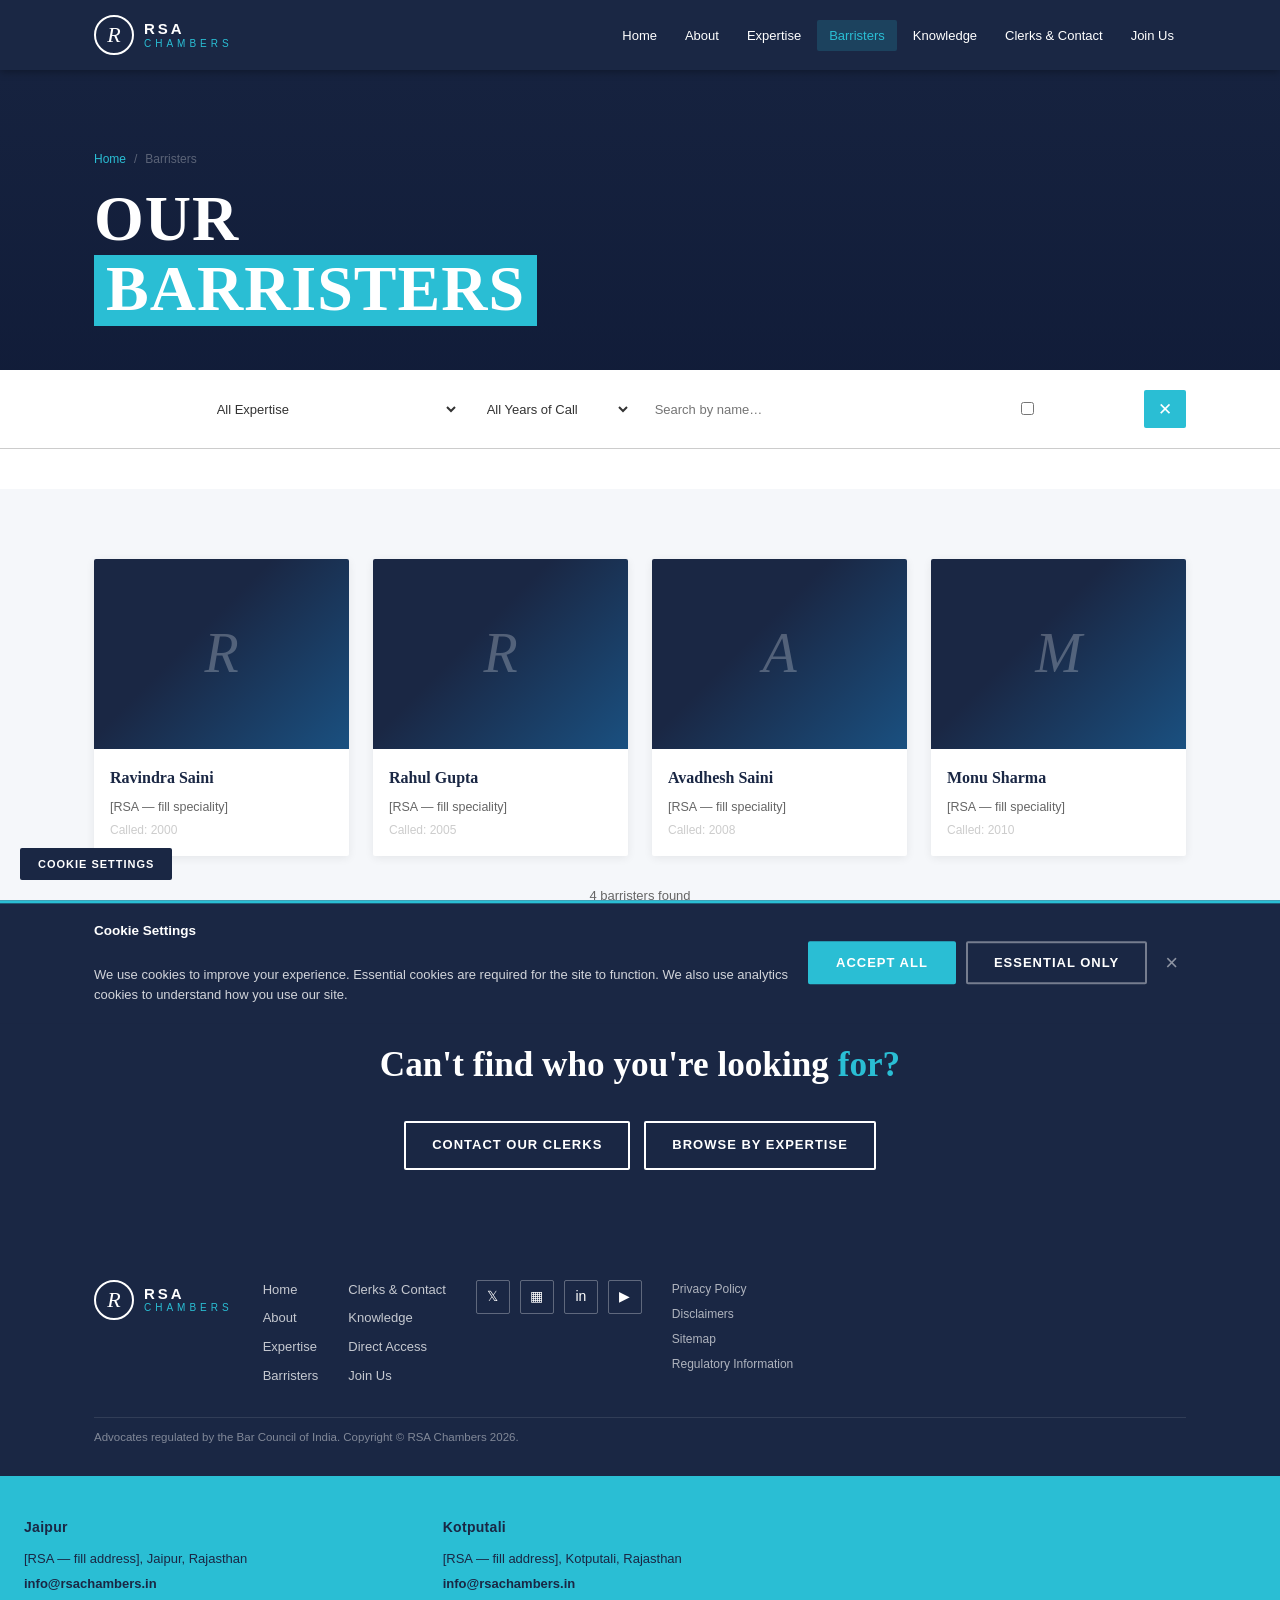
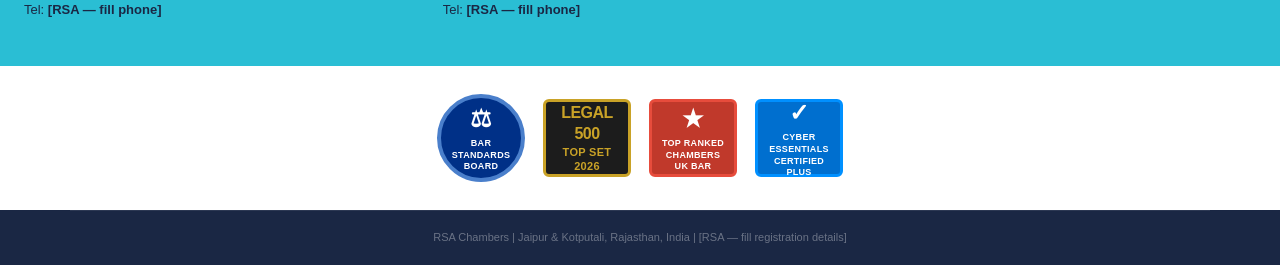
<file: barristers.html>
<!DOCTYPE html>
<html lang="en">
<head>
  <meta charset="UTF-8" />
  <meta name="viewport" content="width=device-width, initial-scale=1.0" />
  <title>Barristers – RSA Chambers</title>
  <link rel="stylesheet" href="styles.css?v=20260925" />
</head>
<body>

  <!-- Easter Banner -->
  <div class="easter-banner">
    <strong>Easter Opening Hours</strong>
    Chambers will be closed from 5pm on Thursday 2 April until 9am on Tuesday 7 April. If your enquiry is extremely urgent, the out of hours number is [RSA — fill OOH].
    <button class="banner-close" aria-label="Close">&times;</button>
  </div>

  <!-- Header -->
  <header class="site-header">
    <div class="header-inner container">
      <a href="index.html" class="logo">
        <div class="logo-icon">R</div>
        <div class="logo-text">
          <span class="logo-main">RSA</span>
          <span class="logo-sub">CHAMBERS</span>
        </div>
      </a>
      <nav class="main-nav" id="main-nav">
        <ul>
          <li><a href="index.html">Home</a></li>
          <li><a href="about.html">About</a></li>
          <li><a href="expertise.html">Expertise</a></li>
          <li><a href="barristers.html">Barristers</a></li>
          <li><a href="knowledge.html">Knowledge</a></li>
          <li><a href="contact.html">Clerks &amp; Contact</a></li>
          <li><a href="join.html">Join Us</a></li>
        </ul>
      </nav>
      <button class="hamburger" id="hamburger" aria-label="Open menu">
        <span></span><span></span><span></span>
      </button>
    </div>
  </header>

  <!-- Page Hero -->
  <section class="page-hero">
    <div class="page-hero-photo" style="background-image: url('https://commons.wikimedia.org/wiki/Special:FilePath/Hawa_Mahal_-_Jaipur_-_Rajasthan_-_001.jpg?width=1400');"></div>
    <div class="page-hero-overlay"></div>
    <div class="page-hero-inner">
      <div class="container">
        <div class="breadcrumb">
          <a href="index.html">Home</a>
          <span>/</span>
          <span>Barristers</span>
        </div>
        <span class="page-hero-split">OUR</span>
        <span class="page-hero-split"><span class="teal-block">BARRISTERS</span></span>
      </div>
    </div>
  </section>

  <!-- Filter Bar -->
  <div class="filter-controls">
    <div class="container filter-inner">
      <span class="search-label">Find a barrister</span>
      <select class="search-select" id="filter-expertise" aria-label="Filter by expertise">
        <option value="">All Expertise</option>
        <option value="Administrative">Administrative &amp; Public Law</option>
        <option value="Criminal">Criminal</option>
        <option value="Employment">Employment</option>
        <option value="Family">Family</option>
        <option value="Personal Injury">Personal Injury &amp; Clinical Negligence</option>
        <option value="Immigration">Immigration</option>
        <option value="Commercial">Business &amp; Commercial</option>
        <option value="Planning">Planning</option>
        <option value="Property">Property</option>
        <option value="Court of Protection">Court of Protection</option>
        <option value="Education">Education</option>
      </select>
      <select class="search-select" id="filter-call" aria-label="Filter by year of call">
        <option value="">All Years of Call</option>
        <option value="2020-2025">2020–2025</option>
        <option value="2010-2019">2010–2019</option>
        <option value="2000-2009">2000–2009</option>
        <option value="before-2000">Before 2000</option>
      </select>
      <input type="text" class="search-input" id="filter-name" placeholder="Search by name…" aria-label="Search by name" />
      <label class="kc-check">
        <input type="checkbox" id="filter-kc" /> Show K.C. Only
      </label>
      <button class="search-btn" id="reset-filters" title="Reset filters" aria-label="Reset filters">&#10005;</button>
    </div>
  </div>

  <!-- Barristers Grid -->
  <section class="barristers-section section">
    <div class="container">
      <div class="team-grid" id="barristers-grid">

        <div class="barristers-loading" style="text-align:center;padding:60px 0;color:var(--grey);font-size:14px;">Loading barristers&hellip;</div>

        <div class="barrister-card" data-name="Richard Blackwood" data-expertise="Administrative" data-call="before-2000" data-kc="true">
          <div class="barrister-img">R</div>
          <div class="barrister-info">
            <div class="barrister-name">Richard Blackwood KC</div>
            <span class="barrister-kc">K.C.</span>
            <div class="barrister-speciality">Administrative &amp; Public Law</div>
            <div class="barrister-call">Called: 1990</div>
          </div>
        </div>

        <div class="barrister-card" data-name="David Morrison" data-expertise="Commercial" data-call="before-2000" data-kc="true">
          <div class="barrister-img">D</div>
          <div class="barrister-info">
            <div class="barrister-name">David Morrison KC</div>
            <span class="barrister-kc">K.C.</span>
            <div class="barrister-speciality">Business &amp; Commercial Litigation</div>
            <div class="barrister-call">Called: 1992</div>
          </div>
        </div>

        <div class="barrister-card" data-name="James Henderson" data-expertise="Employment" data-call="before-2000" data-kc="true">
          <div class="barrister-img">J</div>
          <div class="barrister-info">
            <div class="barrister-name">James Henderson KC</div>
            <span class="barrister-kc">K.C.</span>
            <div class="barrister-speciality">Employment</div>
            <div class="barrister-call">Called: 1995</div>
          </div>
        </div>

        <div class="barrister-card" data-name="Michael Foster" data-expertise="Criminal" data-call="before-2000" data-kc="true">
          <div class="barrister-img">M</div>
          <div class="barrister-info">
            <div class="barrister-name">Michael Foster KC</div>
            <span class="barrister-kc">K.C.</span>
            <div class="barrister-speciality">Criminal</div>
            <div class="barrister-call">Called: 1996</div>
          </div>
        </div>

        <div class="barrister-card" data-name="Sarah Mitchell" data-expertise="Criminal" data-call="before-2000" data-kc="true">
          <div class="barrister-img">S</div>
          <div class="barrister-info">
            <div class="barrister-name">Sarah Mitchell KC</div>
            <span class="barrister-kc">K.C.</span>
            <div class="barrister-speciality">Criminal</div>
            <div class="barrister-call">Called: 1998</div>
          </div>
        </div>

        <div class="barrister-card" data-name="Thomas Clarke" data-expertise="Personal Injury" data-call="2000-2009" data-kc="true">
          <div class="barrister-img">T</div>
          <div class="barrister-info">
            <div class="barrister-name">Thomas Clarke KC</div>
            <span class="barrister-kc">K.C.</span>
            <div class="barrister-speciality">Personal Injury &amp; Clinical Negligence</div>
            <div class="barrister-call">Called: 2000</div>
          </div>
        </div>

        <div class="barrister-card" data-name="Helen Hogben" data-expertise="Employment" data-call="2000-2009" data-kc="false">
          <div class="barrister-img">H</div>
          <div class="barrister-info">
            <div class="barrister-name">Helen Hogben</div>
            <div class="barrister-speciality">Employment</div>
            <div class="barrister-call">Called: 2003</div>
          </div>
        </div>

        <div class="barrister-card" data-name="Robert Davies" data-expertise="Planning" data-call="2000-2009" data-kc="false">
          <div class="barrister-img">R</div>
          <div class="barrister-info">
            <div class="barrister-name">Robert Davies</div>
            <div class="barrister-speciality">Planning</div>
            <div class="barrister-call">Called: 2005</div>
          </div>
        </div>

        <div class="barrister-card" data-name="Andrew Patterson" data-expertise="Property" data-call="2000-2009" data-kc="false">
          <div class="barrister-img">A</div>
          <div class="barrister-info">
            <div class="barrister-name">Andrew Patterson</div>
            <div class="barrister-speciality">Property</div>
            <div class="barrister-call">Called: 2007</div>
          </div>
        </div>

        <div class="barrister-card" data-name="Catherine Hughes" data-expertise="Family" data-call="2000-2009" data-kc="false">
          <div class="barrister-img">C</div>
          <div class="barrister-info">
            <div class="barrister-name">Catherine Hughes</div>
            <div class="barrister-speciality">Family – Public Law &amp; Children</div>
            <div class="barrister-call">Called: 2008</div>
          </div>
        </div>

        <div class="barrister-card" data-name="Rebecca Walsh" data-expertise="Family" data-call="2010-2019" data-kc="false">
          <div class="barrister-img">R</div>
          <div class="barrister-info">
            <div class="barrister-name">Rebecca Walsh</div>
            <div class="barrister-speciality">Family – Finance &amp; Property</div>
            <div class="barrister-call">Called: 2010</div>
          </div>
        </div>

        <div class="barrister-card" data-name="Laura Jenkins" data-expertise="Court of Protection" data-call="2010-2019" data-kc="false">
          <div class="barrister-img">L</div>
          <div class="barrister-info">
            <div class="barrister-name">Laura Jenkins</div>
            <div class="barrister-speciality">Court of Protection &amp; Adult Care</div>
            <div class="barrister-call">Called: 2012</div>
          </div>
        </div>

        <div class="barrister-card" data-name="Priya Sharma" data-expertise="Employment" data-call="2010-2019" data-kc="false">
          <div class="barrister-img">P</div>
          <div class="barrister-info">
            <div class="barrister-name">Priya Sharma</div>
            <div class="barrister-speciality">Employment</div>
            <div class="barrister-call">Called: 2015</div>
          </div>
        </div>

        <div class="barrister-card" data-name="Emma Thompson" data-expertise="Immigration" data-call="2010-2019" data-kc="false">
          <div class="barrister-img">E</div>
          <div class="barrister-info">
            <div class="barrister-name">Emma Thompson</div>
            <div class="barrister-speciality">Immigration</div>
            <div class="barrister-call">Called: 2015</div>
          </div>
        </div>

        <div class="barrister-card" data-name="Jason Patel" data-expertise="Immigration" data-call="2010-2019" data-kc="false">
          <div class="barrister-img">J</div>
          <div class="barrister-info">
            <div class="barrister-name">Jason Patel</div>
            <div class="barrister-speciality">Immigration</div>
            <div class="barrister-call">Called: 2016</div>
          </div>
        </div>

        <div class="barrister-card" data-name="Sophie Williams" data-expertise="Education" data-call="2020-2025" data-kc="false">
          <div class="barrister-img">S</div>
          <div class="barrister-info">
            <div class="barrister-name">Sophie Williams</div>
            <div class="barrister-speciality">Education</div>
            <div class="barrister-call">Called: 2019</div>
          </div>
        </div>

        <div class="no-results" id="no-results">No barristers found matching your search criteria.</div>
      </div>

      <p id="results-count" style="text-align:center; margin-top:30px; font-size:13px; color:var(--grey);"></p>
    </div>
  </section>

  <!-- CTA -->
  <section class="cta-band">
    <div class="container cta-inner">
      <h2>Can't find who you're looking <span class="accent-teal">for?</span></h2>
      <div class="cta-buttons">
        <a href="contact.html" class="btn btn-white-outline">CONTACT OUR CLERKS</a>
        <a href="expertise.html" class="btn btn-white-outline">BROWSE BY EXPERTISE</a>
      </div>
    </div>
  </section>

  <!-- Footer -->
  <footer class="site-footer">
    <div class="footer-top container">
      <a href="index.html" class="logo">
        <div class="logo-icon">R</div>
        <div class="logo-text">
          <span class="logo-main">RSA</span>
          <span class="logo-sub">CHAMBERS</span>
        </div>
      </a>
      <div class="footer-nav-group">
        <ul>
          <li><a href="index.html">Home</a></li>
          <li><a href="about.html">About</a></li>
          <li><a href="expertise.html">Expertise</a></li>
          <li><a href="barristers.html">Barristers</a></li>
        </ul>
        <ul>
          <li><a href="contact.html">Clerks &amp; Contact</a></li>
          <li><a href="knowledge.html">Knowledge</a></li>
          <li><a href="direct-access.html">Direct Access</a></li>
          <li><a href="join.html">Join Us</a></li>
        </ul>
      </div>
      <div class="footer-social">
        <a href="https://twitter.com" target="_blank" rel="noopener" class="social-link" aria-label="Twitter/X">&#120143;</a>
        <a href="https://instagram.com" target="_blank" rel="noopener" class="social-link" aria-label="Instagram">&#9638;</a>
        <a href="https://linkedin.com" target="_blank" rel="noopener" class="social-link" aria-label="LinkedIn">in</a>
        <a href="https://youtube.com" target="_blank" rel="noopener" class="social-link" aria-label="YouTube">&#9654;</a>
      </div>
      <div class="footer-legal-links">
        <a href="contact.html">Privacy Policy</a>
        <a href="contact.html">Disclaimers</a>
        <a href="index.html">Sitemap</a>
        <a href="about.html">Regulatory Information</a>
      </div>
      <p class="footer-reg">Advocates regulated by the Bar Council of India. Copyright &copy; RSA Chambers 2026.</p>
    </div>
    <div class="footer-offices">
      <div class="office">
        <h4>Jaipur</h4>
        <p>[RSA — fill address], Jaipur, Rajasthan, [RSA — fill pincode]</p>
        <p><a href="mailto:info@rsachambers.in">info@rsachambers.in</a></p>
        <p>Tel: <a href="tel:">[RSA — fill phone]</a></p>
      </div>
      <div class="office">
        <h4>Kotputali</h4>
        <p>[RSA — fill address], Kotputali, Kotputali, [RSA — fill pincode]</p>
        <p><a href="mailto:info@rsachambers.in">info@rsachambers.in</a></p>
        <p>Tel: <a href="tel:">[RSA — fill phone]</a></p>
      </div>
      <div class="office">
        <h4>Jaipur</h4>
        <p>[RSA — fill address], Jaipur, Jaipur, [RSA — fill pincode]</p>
        <p><a href="mailto:info@rsachambers.in">info@rsachambers.in</a></p>
        <p>Tel: <a href="tel:">[RSA — fill phone]</a></p>
      </div>
    </div>
    <div class="footer-badges">
      <div class="accred-badge bsb"><span class="ab-icon">⚖</span>Bar Standards<br>Board</div>
      <div class="accred-badge l500"><span class="ab-main">Legal<br>500</span>Top Set 2026</div>
      <div class="accred-badge chambers"><span class="ab-icon">★</span>Top Ranked<br>Chambers UK Bar</div>
      <div class="accred-badge cyber"><span class="ab-icon">✓</span>Cyber Essentials<br>Certified Plus</div>
    </div>
    <div class="footer-bottom container">
      <p>RSA Chambers Services Ltd t/a RSA Chambers | Registered Office Address: [RSA — fill address], Jaipur, Rajasthan, England, [RSA — fill pincode] | Registered in India No [RSA — fill] | [RSA — fill GST/registration]</p>
    </div>
  </footer>

  <!-- Cookie Settings Panel -->
  <div class="cookie-panel" id="cookie-panel">
    <div class="cookie-inner">
      <div class="cookie-text">
        <strong>Cookie Settings</strong><br>
        We use cookies to improve your experience. Essential cookies are required for the site to function. We also use analytics cookies to understand how you use our site.
      </div>
      <div class="cookie-btns">
        <button class="btn btn-primary" id="cookie-accept">Accept All</button>
        <button class="btn btn-outline" style="color:var(--white); border-color:rgba(255,255,255,0.4);" id="cookie-essential">Essential Only</button>
        <button class="banner-close" style="position:static; transform:none; font-size:22px; color:rgba(255,255,255,0.5);" id="cookie-close" aria-label="Close cookie settings">&times;</button>
      </div>
    </div>
  </div>

  <button class="cookie-btn" id="cookie-btn">COOKIE SETTINGS</button>
  <script src="script.js?v=20260925"></script>
</body>
</html>
</file>
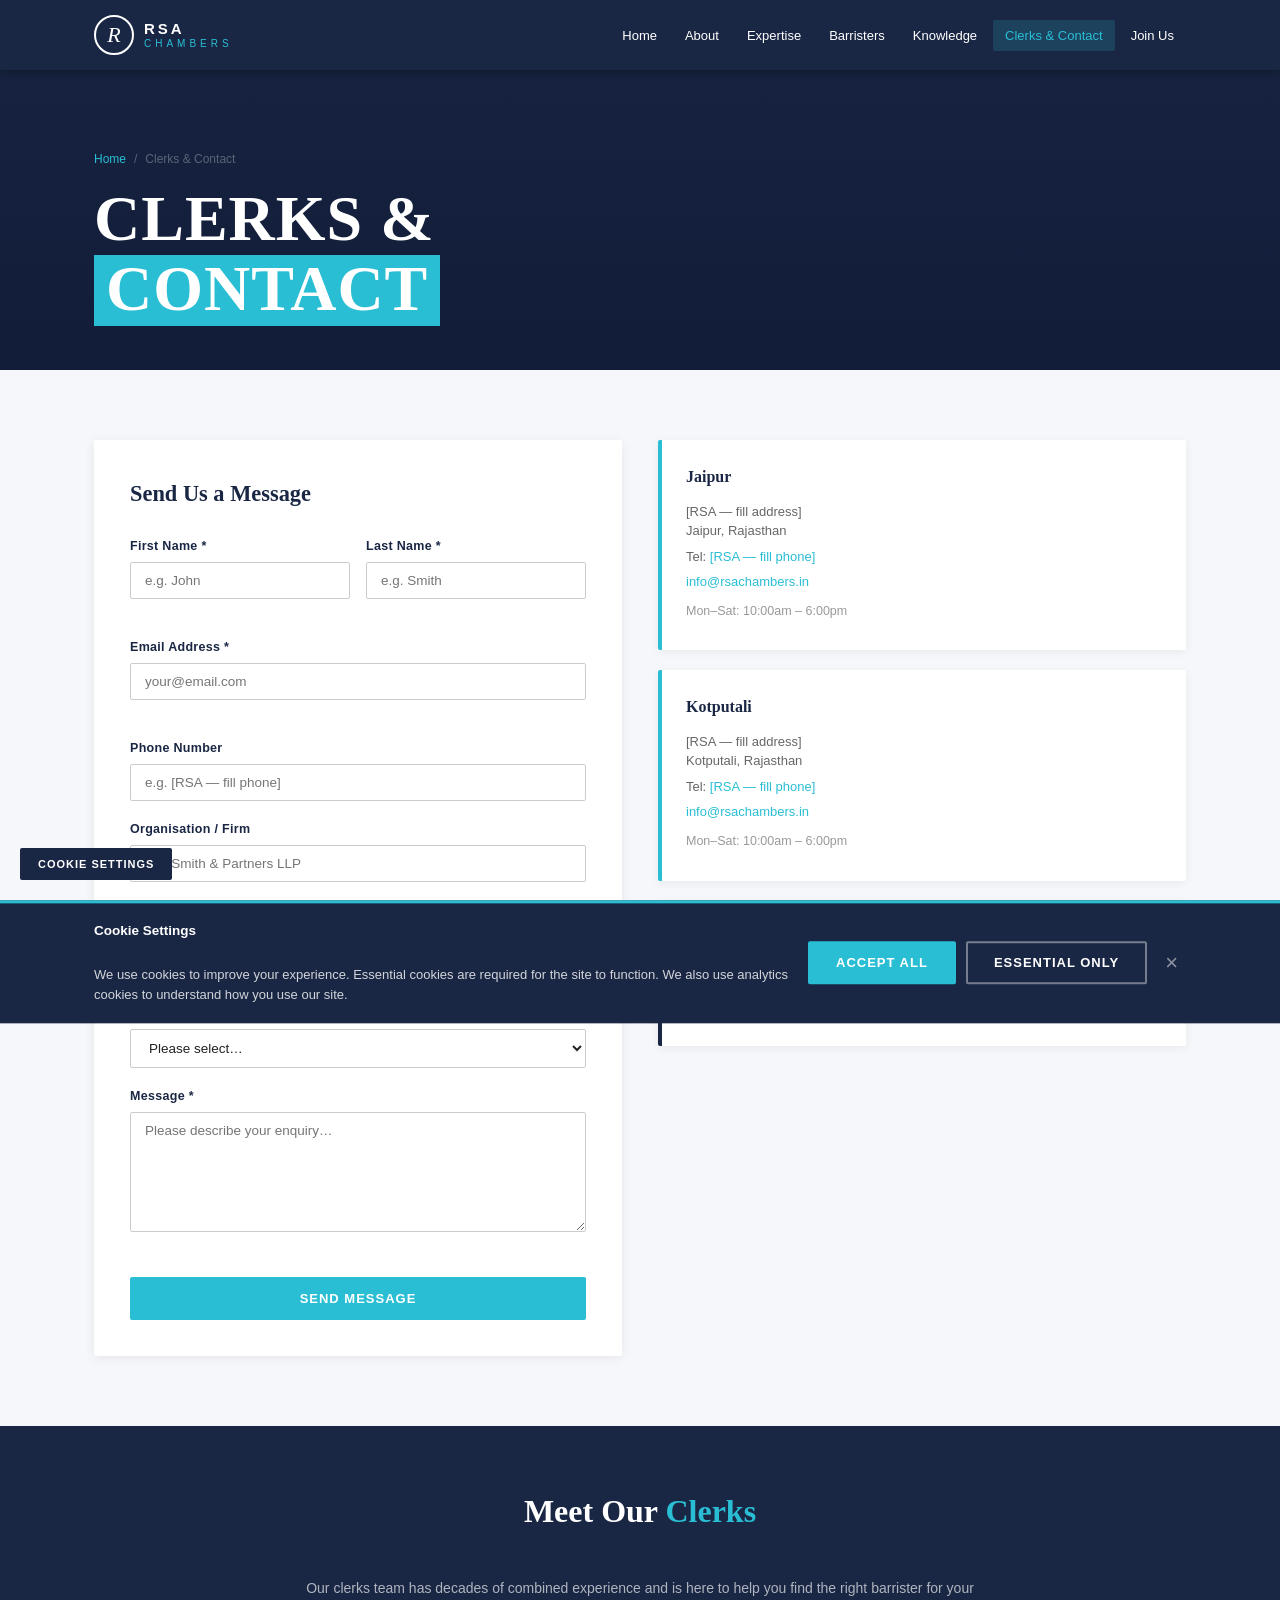
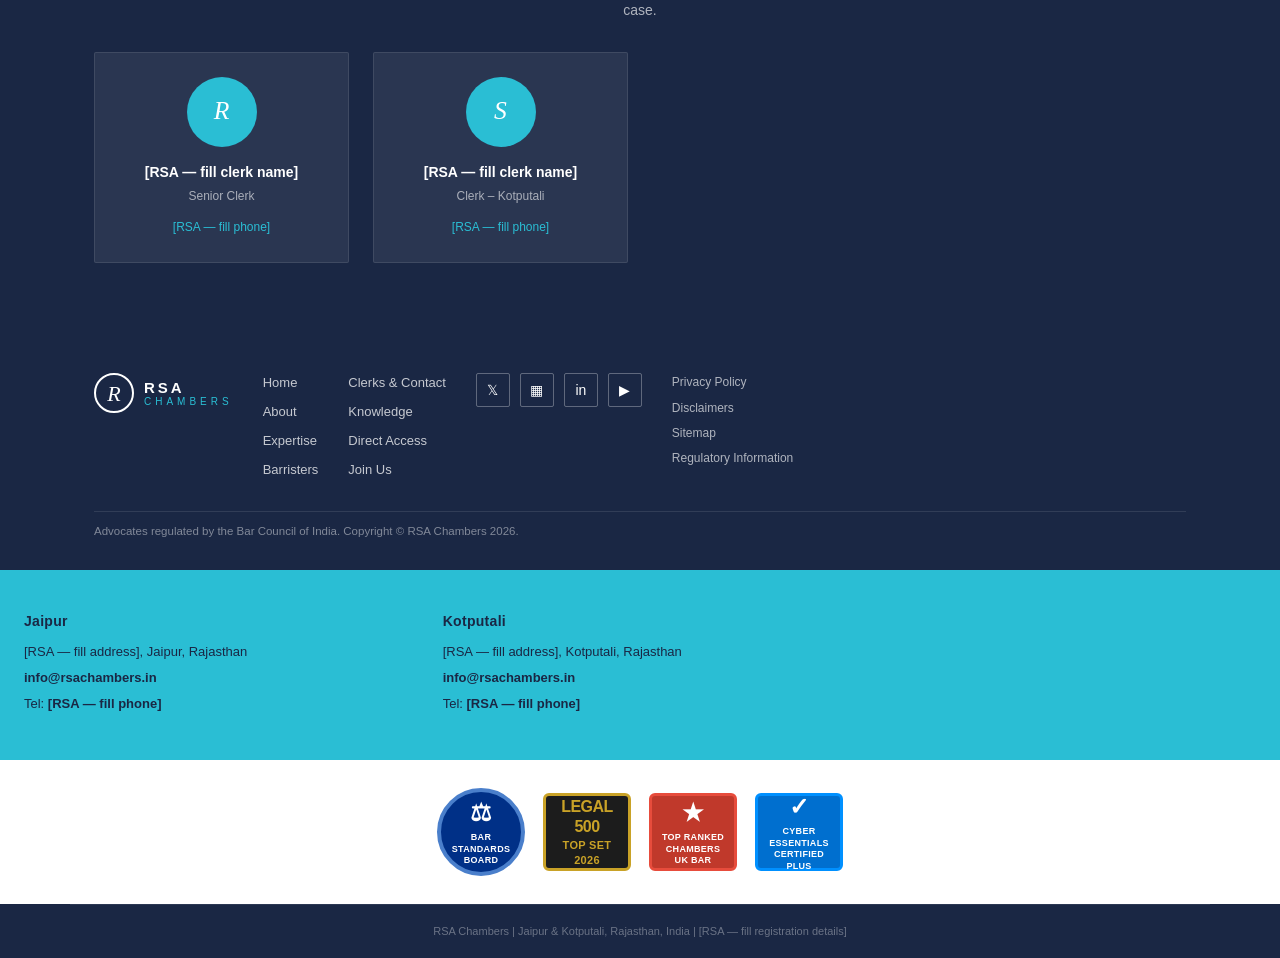
<file: contact.html>
<!DOCTYPE html>
<html lang="en">
<head>
  <meta charset="UTF-8" />
  <meta name="viewport" content="width=device-width, initial-scale=1.0" />
  <title>Clerks &amp; Contact – RSA Chambers</title>
  <link rel="stylesheet" href="styles.css?v=20260925" />
</head>
<body>

  <!-- Easter Banner -->
  <div class="easter-banner">
    <strong>Easter Opening Hours</strong>
    Chambers will be closed from 5pm on Thursday 2 April until 9am on Tuesday 7 April. If your enquiry is extremely urgent, the out of hours number is [RSA — fill OOH].
    <button class="banner-close" aria-label="Close">&times;</button>
  </div>

  <!-- Header -->
  <header class="site-header">
    <div class="header-inner container">
      <a href="index.html" class="logo">
        <div class="logo-icon">R</div>
        <div class="logo-text">
          <span class="logo-main">RSA</span>
          <span class="logo-sub">CHAMBERS</span>
        </div>
      </a>
      <nav class="main-nav" id="main-nav">
        <ul>
          <li><a href="index.html">Home</a></li>
          <li><a href="about.html">About</a></li>
          <li><a href="expertise.html">Expertise</a></li>
          <li><a href="barristers.html">Barristers</a></li>
          <li><a href="knowledge.html">Knowledge</a></li>
          <li><a href="contact.html">Clerks &amp; Contact</a></li>
          <li><a href="join.html">Join Us</a></li>
        </ul>
      </nav>
      <button class="hamburger" id="hamburger" aria-label="Open menu">
        <span></span><span></span><span></span>
      </button>
    </div>
  </header>

  <!-- Page Hero -->
  <section class="page-hero">
    <div class="page-hero-photo" style="background-image: url('https://commons.wikimedia.org/wiki/Special:FilePath/Hawa_Mahal_Jaipur_night_photo.jpg?width=1400');"></div>
    <div class="page-hero-overlay"></div>
    <div class="page-hero-inner">
      <div class="container">
        <div class="breadcrumb">
          <a href="index.html">Home</a>
          <span>/</span>
          <span>Clerks &amp; Contact</span>
        </div>
        <span class="page-hero-split">CLERKS &amp;</span>
        <span class="page-hero-split"><span class="teal-block">CONTACT</span></span>
      </div>
    </div>
  </section>

  <!-- Contact Section -->
  <section class="contact-section section">
    <div class="container">
      <div class="contact-grid">

        <!-- Contact Form -->
        <div class="contact-form-wrap">
          <h3>Send Us a Message</h3>
          <form id="contact-form" novalidate>
            <!-- Hidden Formspree / provider metadata -->
            <input type="hidden" name="_subject" value="New enquiry from RSA Chambers website" />
            <input type="hidden" name="_replyto" id="form-replyto" value="" />
            <input type="text" name="_gotcha" style="display:none;" tabindex="-1" autocomplete="off" />

            <div class="form-row">
              <div class="form-group">
                <label for="first-name">First Name *</label>
                <input type="text" id="first-name" name="first-name" placeholder="e.g. John" required />
                <span class="field-error" id="err-first-name"></span>
              </div>
              <div class="form-group">
                <label for="last-name">Last Name *</label>
                <input type="text" id="last-name" name="last-name" placeholder="e.g. Smith" required />
                <span class="field-error" id="err-last-name"></span>
              </div>
            </div>
            <div class="form-group">
              <label for="email">Email Address *</label>
              <input type="email" id="email" name="email" placeholder="your@email.com" required />
              <span class="field-error" id="err-email"></span>
            </div>
            <div class="form-group">
              <label for="phone">Phone Number</label>
              <input type="tel" id="phone" name="phone" placeholder="e.g. [RSA — fill phone]" />
            </div>
            <div class="form-group">
              <label for="organisation">Organisation / Firm</label>
              <input type="text" id="organisation" name="organisation" placeholder="e.g. Smith &amp; Partners LLP" />
            </div>
            <div class="form-group">
              <label for="enquiry-type">Type of Enquiry *</label>
              <select id="enquiry-type" name="enquiry-type" required>
                <option value="">Please select…</option>
                <option>Instruct a Barrister</option>
                <option>General Enquiry</option>
                <option>Media / Press</option>
                <option>Direct Access</option>
                <option>Pupillage / Recruitment</option>
                <option>Other</option>
              </select>
              <span class="field-error" id="err-enquiry-type"></span>
            </div>
            <div class="form-group">
              <label for="practice-area">Practice Area</label>
              <select id="practice-area" name="practice-area">
                <option value="">Please select…</option>
                <option>Administrative &amp; Public Law</option>
                <option>Criminal</option>
                <option>Employment</option>
                <option>Family</option>
                <option>Personal Injury &amp; Clinical Negligence</option>
                <option>Immigration</option>
                <option>Business &amp; Commercial</option>
                <option>Planning</option>
                <option>Property</option>
                <option>Other</option>
              </select>
            </div>
            <div class="form-group">
              <label for="message">Message *</label>
              <textarea id="message" name="message" placeholder="Please describe your enquiry…" required></textarea>
              <span class="field-error" id="err-message"></span>
            </div>
            <button type="submit" class="btn btn-primary" style="width:100%;" id="form-submit-btn">SEND MESSAGE</button>
            <div class="form-success" id="form-success"></div>
            <div class="form-error-banner" id="form-error-banner" style="display:none;background:#2d0e0e;border:1px solid #e74c3c;color:#e74c3c;padding:12px 16px;border-radius:6px;margin-top:14px;font-size:13px;"></div>
          </form>
        </div>

        <!-- Offices -->
        <div class="offices-wrap">
          <div class="office-card">
            <h4>Jaipur</h4>
            <p>[RSA — fill address], Jaipur<br>Jaipur, Rajasthan, [RSA — fill pincode]</p>
            <p>Tel: <a href="tel:">[RSA — fill phone]</a></p>
            
            <p><a href="mailto:info@rsachambers.in">info@rsachambers.in</a></p>
            <p style="margin-top:10px; font-size:12.5px; color:#999;">Mon–Fri: 8:30am – 6:00pm</p>
          </div>
          <div class="office-card">
            <h4>Kotputali</h4>
            <p>Cleveland Business Centre<br>Watson Street, Kotputali, [RSA — fill pincode]</p>
            <p>Tel: <a href="tel:">[RSA — fill phone]</a></p>
            <p><a href="mailto:info@rsachambers.in">info@rsachambers.in</a></p>
            <p style="margin-top:10px; font-size:12.5px; color:#999;">Mon–Fri: 8:30am – 6:00pm</p>
          </div>
          <div class="office-card">
            <h4>Jaipur</h4>
            <p>[RSA — fill address], Jaipur<br>Jaipur, [RSA — fill pincode]</p>
            <p>Tel: <a href="tel:">[RSA — fill phone]</a></p>
            <p><a href="mailto:info@rsachambers.in">info@rsachambers.in</a></p>
            <p style="margin-top:10px; font-size:12.5px; color:#999;">Mon–Fri: 8:30am – 6:00pm</p>
          </div>
          <div class="office-card" style="border-left-color: var(--navy);">
            <h4>Out of Hours</h4>
            <p>For extremely urgent enquiries outside normal office hours, please call:</p>
            <p style="font-size:1.1rem; font-weight:700; color:var(--navy); margin-top:8px;"><a href="tel:" style="color:var(--navy);">[RSA — fill OOH]</a></p>
          </div>
        </div>

      </div>
    </div>
  </section>

  <!-- Clerks Team -->
  <section class="clerks-section">
    <div class="container">
      <h2 class="section-title" style="color:var(--white);">Meet Our <span class="accent-teal">Clerks</span></h2>
      <p class="section-intro" style="color:rgba(255,255,255,0.65);">Our clerks team has decades of combined experience and is here to help you find the right barrister for your case.</p>
      <div class="clerks-grid">
        <div style="text-align:center;padding:40px 0;color:rgba(255,255,255,0.4);font-size:14px;width:100%;">Loading clerks&hellip;</div>
      </div>
    </div>
  </section>

  <!-- Footer -->
  <footer class="site-footer">
    <div class="footer-top container">
      <a href="index.html" class="logo">
        <div class="logo-icon">R</div>
        <div class="logo-text">
          <span class="logo-main">RSA</span>
          <span class="logo-sub">CHAMBERS</span>
        </div>
      </a>
      <div class="footer-nav-group">
        <ul>
          <li><a href="index.html">Home</a></li>
          <li><a href="about.html">About</a></li>
          <li><a href="expertise.html">Expertise</a></li>
          <li><a href="barristers.html">Barristers</a></li>
        </ul>
        <ul>
          <li><a href="contact.html">Clerks &amp; Contact</a></li>
          <li><a href="knowledge.html">Knowledge</a></li>
          <li><a href="direct-access.html">Direct Access</a></li>
          <li><a href="join.html">Join Us</a></li>
        </ul>
      </div>
      <div class="footer-social">
        <a href="https://twitter.com" target="_blank" rel="noopener" class="social-link" aria-label="Twitter/X">&#120143;</a>
        <a href="https://instagram.com" target="_blank" rel="noopener" class="social-link" aria-label="Instagram">&#9638;</a>
        <a href="https://linkedin.com" target="_blank" rel="noopener" class="social-link" aria-label="LinkedIn">in</a>
        <a href="https://youtube.com" target="_blank" rel="noopener" class="social-link" aria-label="YouTube">&#9654;</a>
      </div>
      <div class="footer-legal-links">
        <a href="contact.html">Privacy Policy</a>
        <a href="contact.html">Disclaimers</a>
        <a href="index.html">Sitemap</a>
        <a href="about.html">Regulatory Information</a>
      </div>
      <p class="footer-reg">Advocates regulated by the Bar Council of India. Copyright &copy; RSA Chambers 2026.</p>
    </div>
    <div class="footer-offices">
      <div class="office">
        <h4>Jaipur</h4>
        <p>[RSA — fill address], Jaipur, Rajasthan, [RSA — fill pincode]</p>
        <p><a href="mailto:info@rsachambers.in">info@rsachambers.in</a></p>
        <p>Tel: <a href="tel:">[RSA — fill phone]</a></p>
      </div>
      <div class="office">
        <h4>Kotputali</h4>
        <p>[RSA — fill address], Kotputali, Kotputali, [RSA — fill pincode]</p>
        <p><a href="mailto:info@rsachambers.in">info@rsachambers.in</a></p>
        <p>Tel: <a href="tel:">[RSA — fill phone]</a></p>
      </div>
      <div class="office">
        <h4>Jaipur</h4>
        <p>[RSA — fill address], Jaipur, Jaipur, [RSA — fill pincode]</p>
        <p><a href="mailto:info@rsachambers.in">info@rsachambers.in</a></p>
        <p>Tel: <a href="tel:">[RSA — fill phone]</a></p>
      </div>
    </div>
    <div class="footer-badges">
      <div class="accred-badge bsb"><span class="ab-icon">⚖</span>Bar Standards<br>Board</div>
      <div class="accred-badge l500"><span class="ab-main">Legal<br>500</span>Top Set 2026</div>
      <div class="accred-badge chambers"><span class="ab-icon">★</span>Top Ranked<br>Chambers UK Bar</div>
      <div class="accred-badge cyber"><span class="ab-icon">✓</span>Cyber Essentials<br>Certified Plus</div>
    </div>
    <div class="footer-bottom container">
      <p>RSA Chambers Services Ltd t/a RSA Chambers | Registered Office Address: [RSA — fill address], Jaipur, Rajasthan, England, [RSA — fill pincode] | Registered in India No [RSA — fill] | [RSA — fill GST/registration]</p>
    </div>
  </footer>

  <!-- Cookie Settings Panel -->
  <div class="cookie-panel" id="cookie-panel">
    <div class="cookie-inner">
      <div class="cookie-text">
        <strong>Cookie Settings</strong><br>
        We use cookies to improve your experience. Essential cookies are required for the site to function. We also use analytics cookies to understand how you use our site.
      </div>
      <div class="cookie-btns">
        <button class="btn btn-primary" id="cookie-accept">Accept All</button>
        <button class="btn btn-outline" style="color:var(--white); border-color:rgba(255,255,255,0.4);" id="cookie-essential">Essential Only</button>
        <button class="banner-close" style="position:static; transform:none; font-size:22px; color:rgba(255,255,255,0.5);" id="cookie-close" aria-label="Close cookie settings">&times;</button>
      </div>
    </div>
  </div>

  <button class="cookie-btn" id="cookie-btn">COOKIE SETTINGS</button>
  <script src="script.js?v=20260925"></script>
</body>
</html>
</file>
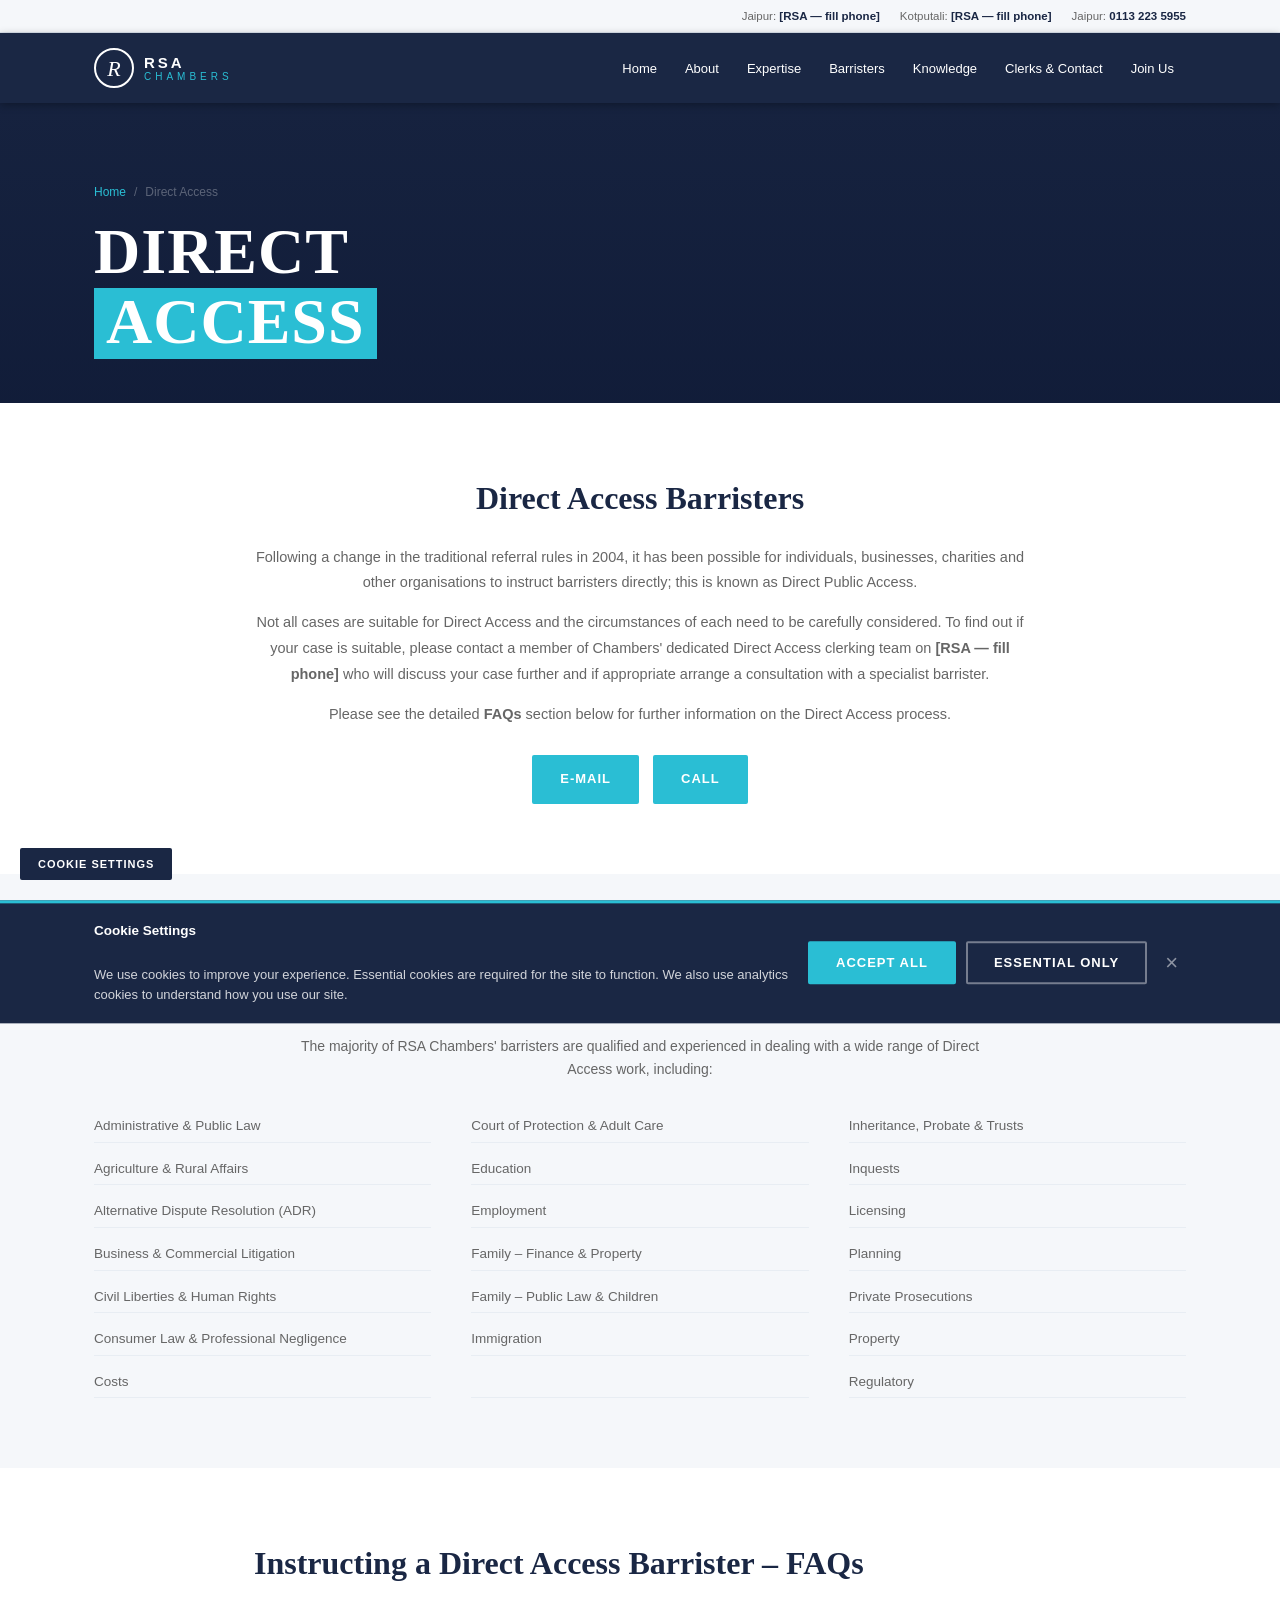
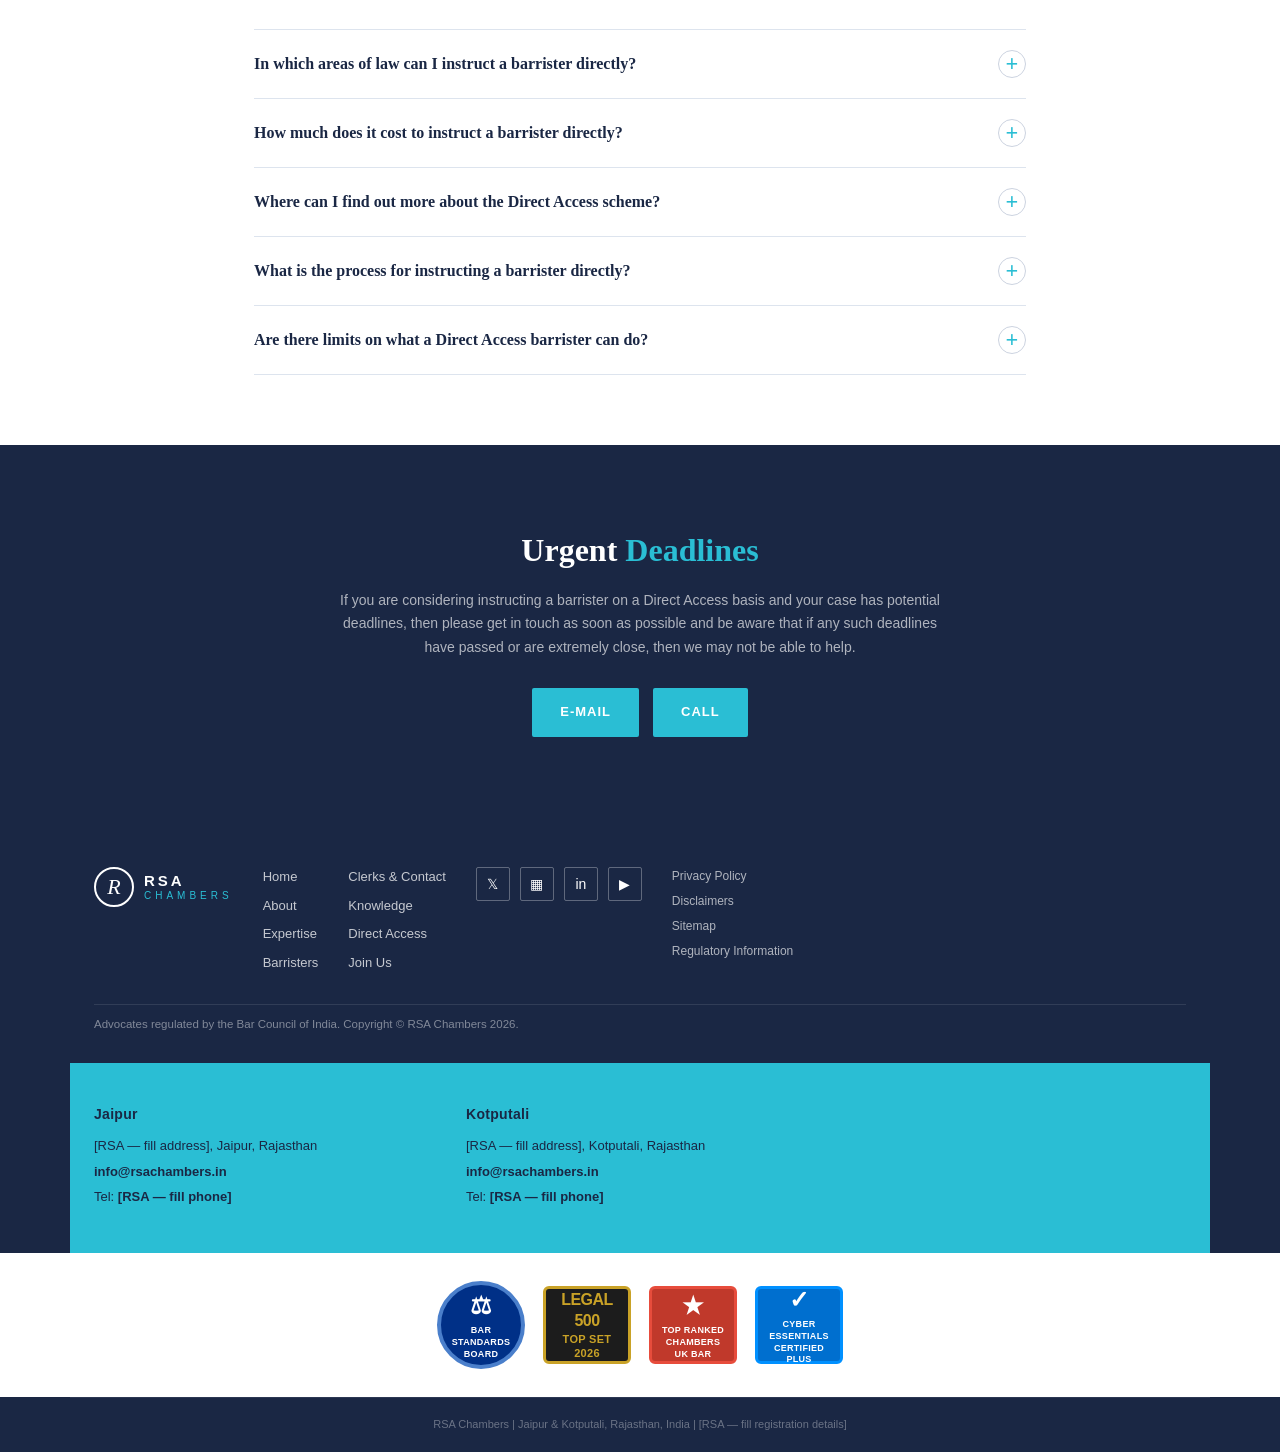
<file: direct-access.html>
<!DOCTYPE html>
<html lang="en">
<head>
  <meta charset="UTF-8" />
  <meta name="viewport" content="width=device-width, initial-scale=1.0" />
  <title>Direct Access – RSA Chambers</title>
  <link rel="stylesheet" href="styles.css?v=20260925" />
</head>
<body>

  <!-- Easter Banner -->
  <div class="easter-banner">
    <strong>Easter Opening Hours</strong>
    Chambers will be closed from 5pm on Thursday 2 April until 9am on Tuesday 7 April. If your enquiry is extremely urgent, the out of hours number is [RSA — fill OOH].
    <button class="banner-close" aria-label="Close">&times;</button>
  </div>

  <!-- Top Contact Bar -->
  <div class="top-bar">
    <div class="top-bar-inner container">
      <span>Jaipur: <a href="tel:">[RSA — fill phone]</a></span>
      <span>Kotputali: <a href="tel:">[RSA — fill phone]</a></span>
      <span>Jaipur: <a href="tel:01132235955">0113 223 5955</a></span>
    </div>
  </div>

  <!-- Header -->
  <header class="site-header">
    <div class="header-inner container">
      <a href="index.html" class="logo">
        <div class="logo-icon">R</div>
        <div class="logo-text">
          <span class="logo-main">RSA</span>
          <span class="logo-sub">CHAMBERS</span>
        </div>
      </a>
      <nav class="main-nav" id="main-nav">
        <ul>
          <li><a href="index.html">Home</a></li>
          <li><a href="about.html">About</a></li>
          <li><a href="expertise.html">Expertise</a></li>
          <li><a href="barristers.html">Barristers</a></li>
          <li><a href="knowledge.html">Knowledge</a></li>
          <li><a href="contact.html">Clerks &amp; Contact</a></li>
          <li><a href="join.html">Join Us</a></li>
        </ul>
      </nav>
      <button class="hamburger" id="hamburger" aria-label="Open menu">
        <span></span><span></span><span></span>
      </button>
    </div>
  </header>

  <!-- Page Hero -->
  <section class="page-hero">
    <div class="page-hero-photo" style="background-image: url('https://commons.wikimedia.org/wiki/Special:FilePath/Hawa_Mahal_Jaipur.jpg?width=1400');"></div>
    <div class="page-hero-overlay"></div>
    <div class="page-hero-inner">
      <div class="container">
        <div class="breadcrumb">
          <a href="index.html">Home</a>
          <span>/</span>
          <span>Direct Access</span>
        </div>
        <span class="page-hero-split">DIRECT</span>
        <span class="page-hero-split"><span class="teal-block">ACCESS</span></span>
      </div>
    </div>
  </section>

  <!-- Direct Access Intro -->
  <section class="da-intro section">
    <div class="container" style="max-width:820px; text-align:center;">
      <h2 style="font-family:var(--font); font-size:clamp(1.5rem,2.8vw,2rem); color:var(--navy); margin-bottom:20px;">Direct Access Barristers</h2>
      <p style="font-size:14.5px; color:var(--grey); line-height:1.78; margin-bottom:14px;">Following a change in the traditional referral rules in 2004, it has been possible for individuals, businesses, charities and other organisations to instruct barristers directly; this is known as Direct Public Access.</p>
      <p style="font-size:14.5px; color:var(--grey); line-height:1.78; margin-bottom:14px;">Not all cases are suitable for Direct Access and the circumstances of each need to be carefully considered. To find out if your case is suitable, please contact a member of Chambers' dedicated Direct Access clerking team on <strong>[RSA — fill phone]</strong> who will discuss your case further and if appropriate arrange a consultation with a specialist barrister.</p>
      <p style="font-size:14.5px; color:var(--grey); line-height:1.78; margin-bottom:28px;">Please see the detailed <strong>FAQs</strong> section below for further information on the Direct Access process.</p>
      <div class="da-btn-row" style="justify-content:center;">
        <a href="mailto:info@rsachambers.in" class="btn btn-primary">E-MAIL</a>
        <a href="tel:" class="btn btn-primary">CALL</a>
      </div>
    </div>
  </section>

  <!-- Our Expertise -->
  <section class="da-expertise-section section">
    <div class="container">
      <h2 class="section-title">Our <span class="accent">Expertise</span></h2>
      <p class="section-intro">The majority of RSA Chambers' barristers are qualified and experienced in dealing with a wide range of Direct Access work, including:</p>
      <ul class="da-expertise-grid" style="list-style:none; padding:0;">
        <li>Administrative &amp; Public Law</li>
        <li>Court of Protection &amp; Adult Care</li>
        <li>Inheritance, Probate &amp; Trusts</li>
        <li>Agriculture &amp; Rural Affairs</li>
        <li>Education</li>
        <li>Inquests</li>
        <li>Alternative Dispute Resolution (ADR)</li>
        <li>Employment</li>
        <li>Licensing</li>
        <li>Business &amp; Commercial Litigation</li>
        <li>Family – Finance &amp; Property</li>
        <li>Planning</li>
        <li>Civil Liberties &amp; Human Rights</li>
        <li>Family – Public Law &amp; Children</li>
        <li>Private Prosecutions</li>
        <li>Consumer Law &amp; Professional Negligence</li>
        <li>Immigration</li>
        <li>Property</li>
        <li>Costs</li>
        <li>&nbsp;</li>
        <li>Regulatory</li>
      </ul>
    </div>
  </section>

  <!-- FAQs -->
  <section class="section accordion-light" style="background:var(--white);">
    <div class="container" style="max-width:820px;">
      <h2 class="section-title" style="text-align:left;">Instructing a Direct Access Barrister – FAQs</h2>

      <div class="accordion-list" id="da-faqs">

        <div class="accordion-item">
          <button class="accordion-btn" aria-expanded="false" aria-controls="faq-1">
            In which areas of law can I instruct a barrister directly?
            <span class="acc-icon">+</span>
          </button>
          <div class="accordion-body" id="faq-1">
            <div class="accordion-body-inner">
              The majority of RSA Chambers' barristers are qualified and experienced in dealing with Direct Access work across a wide range of practice areas including employment, family, immigration, planning, property, criminal, and many more. Please contact our Direct Access clerking team to discuss your specific matter and we will match you with the most appropriate barrister.
            </div>
          </div>
        </div>

        <div class="accordion-item">
          <button class="accordion-btn" aria-expanded="false" aria-controls="faq-2">
            How much does it cost to instruct a barrister directly?
            <span class="acc-icon">+</span>
          </button>
          <div class="accordion-body" id="faq-2">
            <div class="accordion-body-inner">
              Fees vary depending on the nature of the work and the seniority of the barrister required. We are committed to transparency and will always provide a clear fee estimate before work commences. In many cases, Direct Access can be more cost-effective than instructing via a solicitor as there is no intermediary. Please contact our clerks for a fee estimate tailored to your specific matter.
            </div>
          </div>
        </div>

        <div class="accordion-item">
          <button class="accordion-btn" aria-expanded="false" aria-controls="faq-3">
            Where can I find out more about the Direct Access scheme?
            <span class="acc-icon">+</span>
          </button>
          <div class="accordion-body" id="faq-3">
            <div class="accordion-body-inner">
              Full information about the Direct Access scheme is available from the Bar Council of India website. Our Direct Access clerking team is also happy to answer any questions you may have about the process and whether it is suitable for your case. You can reach them on [RSA — fill phone] or by emailing info@rsachambers.in.
            </div>
          </div>
        </div>

        <div class="accordion-item">
          <button class="accordion-btn" aria-expanded="false" aria-controls="faq-4">
            What is the process for instructing a barrister directly?
            <span class="acc-icon">+</span>
          </button>
          <div class="accordion-body" id="faq-4">
            <div class="accordion-body-inner">
              The process typically involves: (1) contacting our Direct Access clerking team to discuss your matter; (2) receiving an assessment of whether Direct Access is suitable for your case; (3) being matched with an appropriate barrister; (4) agreeing fees and signing a client care letter; (5) providing the barrister with all relevant documents; (6) attending a consultation and receiving advice. We will guide you through each step of the process.
            </div>
          </div>
        </div>

        <div class="accordion-item">
          <button class="accordion-btn" aria-expanded="false" aria-controls="faq-5">
            Are there limits on what a Direct Access barrister can do?
            <span class="acc-icon">+</span>
          </button>
          <div class="accordion-body" id="faq-5">
            <div class="accordion-body-inner">
              Barristers instructed under Direct Access can provide legal advice, draft documents, and represent you in court. However, there are certain tasks that barristers are not permitted to do under the Direct Access rules, such as handling client money (other than for specific purposes) and conducting litigation in most circumstances. In some complex cases, it may still be advisable to instruct a solicitor. Our clerks and barristers will be honest with you about whether Direct Access is right for your case.
            </div>
          </div>
        </div>

      </div>
    </div>
  </section>

  <!-- Urgent Deadlines -->
  <section class="da-urgent">
    <div class="container">
      <h2>Urgent <span>Deadlines</span></h2>
      <p>If you are considering instructing a barrister on a Direct Access basis and your case has potential deadlines, then please get in touch as soon as possible and be aware that if any such deadlines have passed or are extremely close, then we may not be able to help.</p>
      <div class="da-btn-row" style="justify-content:center;">
        <a href="mailto:info@rsachambers.in" class="btn btn-primary">E-MAIL</a>
        <a href="tel:" class="btn btn-primary">CALL</a>
      </div>
    </div>
  </section>

  <!-- Footer -->
  <footer class="site-footer">
    <div class="footer-top container">
      <a href="index.html" class="logo">
        <div class="logo-icon">R</div>
        <div class="logo-text">
          <span class="logo-main">RSA</span>
          <span class="logo-sub">CHAMBERS</span>
        </div>
      </a>
      <div class="footer-nav-group">
        <ul>
          <li><a href="index.html">Home</a></li>
          <li><a href="about.html">About</a></li>
          <li><a href="expertise.html">Expertise</a></li>
          <li><a href="barristers.html">Barristers</a></li>
        </ul>
        <ul>
          <li><a href="contact.html">Clerks &amp; Contact</a></li>
          <li><a href="knowledge.html">Knowledge</a></li>
          <li><a href="direct-access.html">Direct Access</a></li>
          <li><a href="join.html">Join Us</a></li>
        </ul>
      </div>
      <div class="footer-social">
        <a href="https://twitter.com" target="_blank" rel="noopener" class="social-link" aria-label="Twitter/X">&#120143;</a>
        <a href="https://instagram.com" target="_blank" rel="noopener" class="social-link" aria-label="Instagram">&#9638;</a>
        <a href="https://linkedin.com" target="_blank" rel="noopener" class="social-link" aria-label="LinkedIn">in</a>
        <a href="https://youtube.com" target="_blank" rel="noopener" class="social-link" aria-label="YouTube">&#9654;</a>
      </div>
      <div class="footer-legal-links">
        <a href="contact.html">Privacy Policy</a>
        <a href="contact.html">Disclaimers</a>
        <a href="index.html">Sitemap</a>
        <a href="about.html">Regulatory Information</a>
      </div>
      <p class="footer-reg">Advocates regulated by the Bar Council of India. Copyright &copy; RSA Chambers 2026.</p>
    </div>
    <div class="footer-offices container">
      <div class="office">
        <h4>Jaipur</h4>
        <p>[RSA — fill address], Jaipur, Rajasthan, [RSA — fill pincode]</p>
        <p><a href="mailto:info@rsachambers.in">info@rsachambers.in</a></p>
        <p>Tel: <a href="tel:">[RSA — fill phone]</a></p>
      </div>
      <div class="office">
        <h4>Kotputali</h4>
        <p>[RSA — fill address], Kotputali, Kotputali, [RSA — fill pincode]</p>
        <p><a href="mailto:info@rsachambers.in">info@rsachambers.in</a></p>
        <p>Tel: <a href="tel:">[RSA — fill phone]</a></p>
      </div>
      <div class="office">
        <h4>Jaipur</h4>
        <p>Eyton House, 12 Park Place, Jaipur, [RSA — fill pincode]</p>
        <p><a href="mailto:info@rsachambers.in">info@rsachambers.in</a></p>
        <p>Tel: <a href="tel:01132235955">0113 223 5955</a></p>
      </div>
    </div>
    <div class="footer-badges">
      <div class="accred-badge bsb"><span class="ab-icon">⚖</span>Bar Standards<br>Board</div>
      <div class="accred-badge l500"><span class="ab-main">Legal<br>500</span>Top Set 2026</div>
      <div class="accred-badge chambers"><span class="ab-icon">★</span>Top Ranked<br>Chambers UK Bar</div>
      <div class="accred-badge cyber"><span class="ab-icon">✓</span>Cyber Essentials<br>Certified Plus</div>
    </div>
    <div class="footer-bottom container">
      <p>RSA Chambers Services Ltd t/a RSA Chambers | Registered Office Address: [RSA — fill address], Jaipur, Rajasthan, England, [RSA — fill pincode] | Registered in India No [RSA — fill] | [RSA — fill GST/registration]</p>
    </div>
  </footer>

  <div class="cookie-panel" id="cookie-panel">
    <div class="cookie-inner">
      <div class="cookie-text">
        <strong>Cookie Settings</strong><br>
        We use cookies to improve your experience. Essential cookies are required for the site to function. We also use analytics cookies to understand how you use our site.
      </div>
      <div class="cookie-btns">
        <button class="btn btn-primary" id="cookie-accept">Accept All</button>
        <button class="btn btn-outline" style="color:var(--white); border-color:rgba(255,255,255,0.4);" id="cookie-essential">Essential Only</button>
        <button class="banner-close" style="position:static; transform:none; font-size:22px; color:rgba(255,255,255,0.5);" id="cookie-close" aria-label="Close cookie settings">&times;</button>
      </div>
    </div>
  </div>
  <button class="cookie-btn" id="cookie-btn">COOKIE SETTINGS</button>
  <script src="script.js?v=20260925"></script>
</body>
</html>
</file>
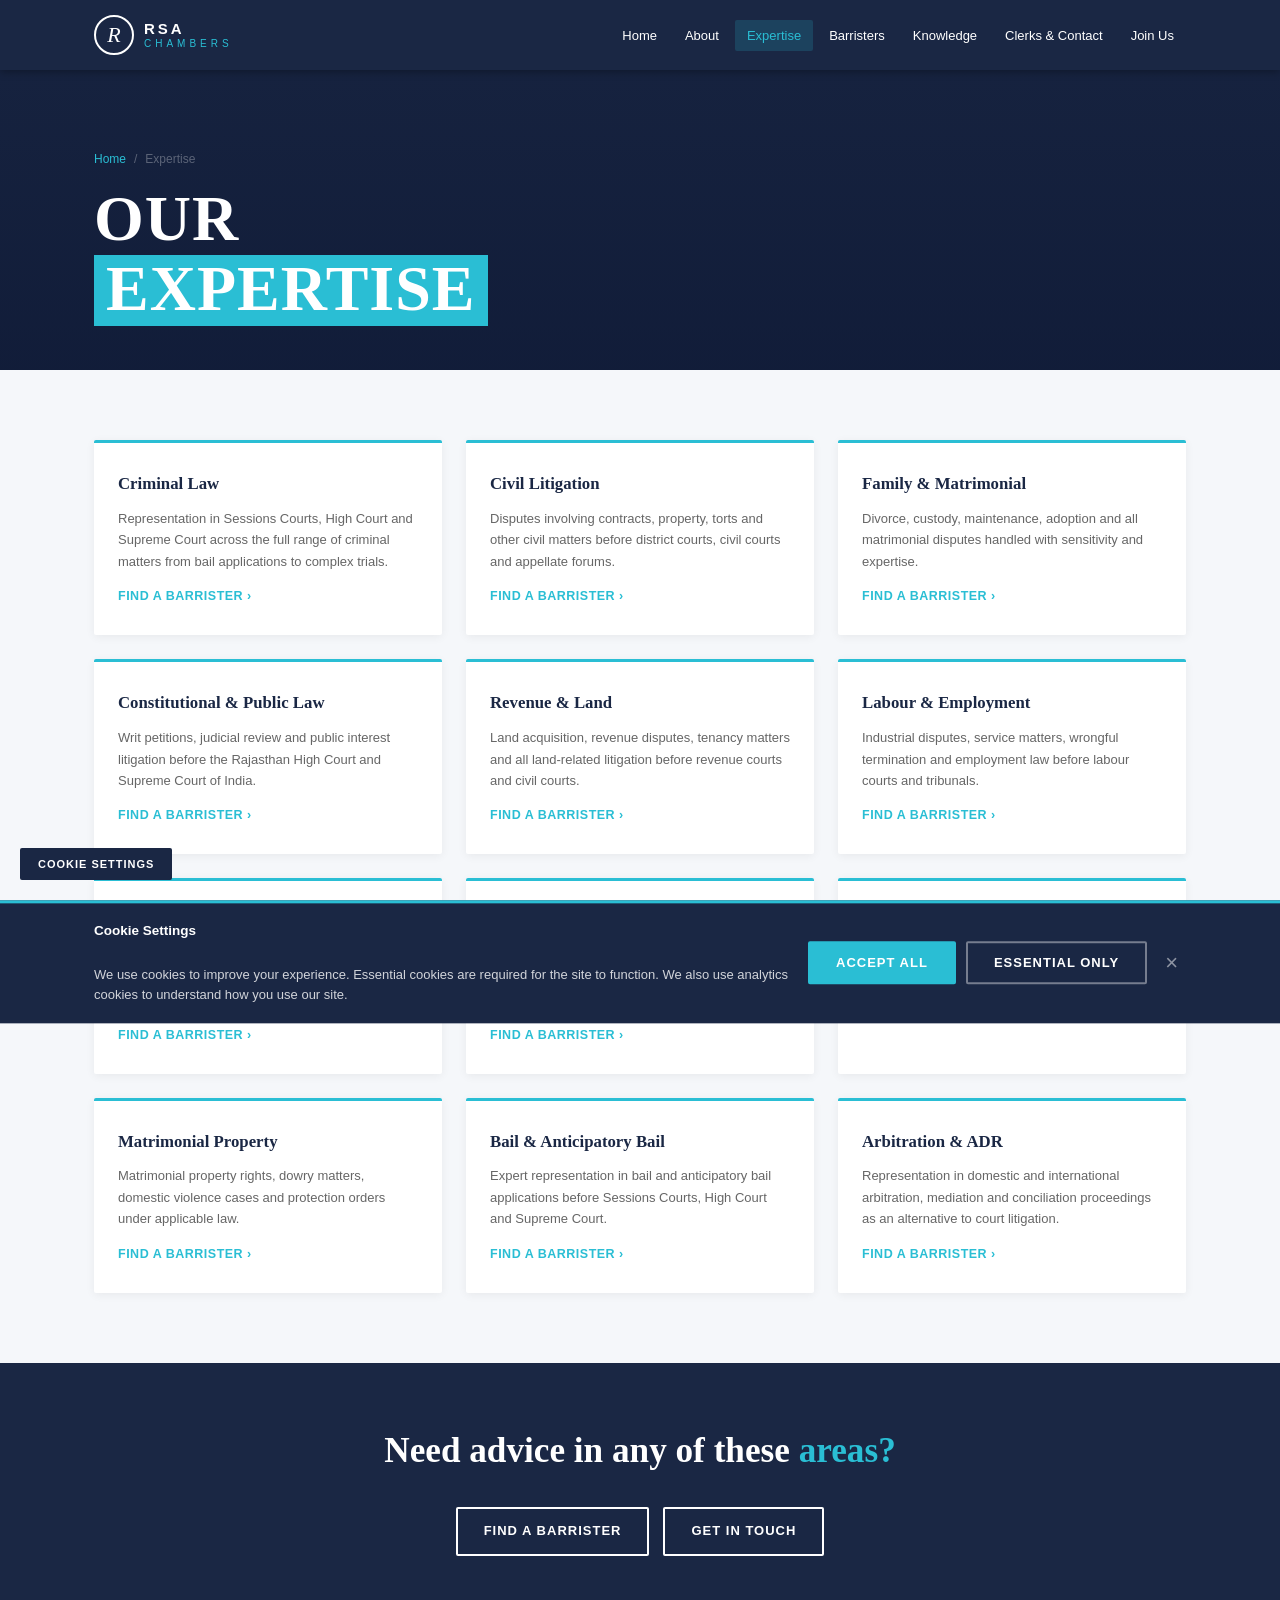
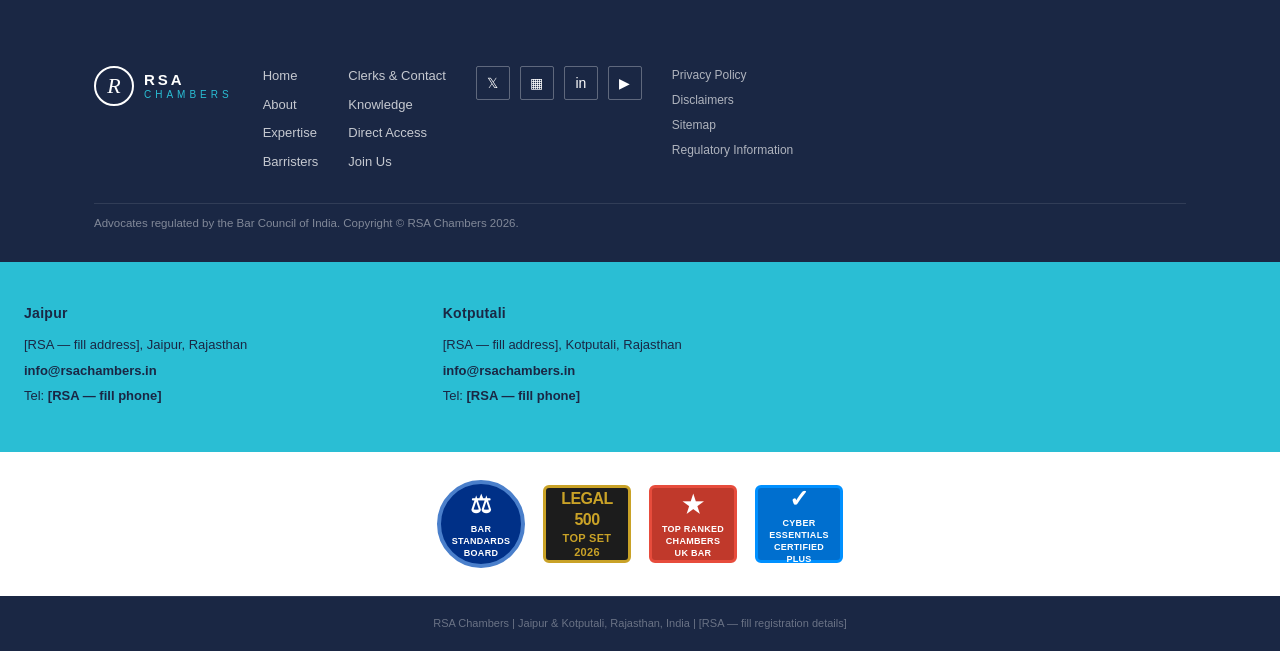
<file: expertise.html>
<!DOCTYPE html>
<html lang="en">
<head>
  <meta charset="UTF-8" />
  <meta name="viewport" content="width=device-width, initial-scale=1.0" />
  <title>Our Expertise – RSA Chambers</title>
  <link rel="stylesheet" href="styles.css?v=20260925" />
</head>
<body>

  <!-- Easter Banner -->
  <div class="easter-banner">
    <strong>Easter Opening Hours</strong>
    Chambers will be closed from 5pm on Thursday 2 April until 9am on Tuesday 7 April. If your enquiry is extremely urgent, the out of hours number is [RSA — fill OOH].
    <button class="banner-close" aria-label="Close">&times;</button>
  </div>

  <!-- Header -->
  <header class="site-header">
    <div class="header-inner container">
      <a href="index.html" class="logo">
        <div class="logo-icon">R</div>
        <div class="logo-text">
          <span class="logo-main">RSA</span>
          <span class="logo-sub">CHAMBERS</span>
        </div>
      </a>
      <nav class="main-nav" id="main-nav">
        <ul>
          <li><a href="index.html">Home</a></li>
          <li><a href="about.html">About</a></li>
          <li><a href="expertise.html">Expertise</a></li>
          <li><a href="barristers.html">Barristers</a></li>
          <li><a href="knowledge.html">Knowledge</a></li>
          <li><a href="contact.html">Clerks &amp; Contact</a></li>
          <li><a href="join.html">Join Us</a></li>
        </ul>
      </nav>
      <button class="hamburger" id="hamburger" aria-label="Open menu">
        <span></span><span></span><span></span>
      </button>
    </div>
  </header>

  <!-- Page Hero -->
  <section class="page-hero">
    <div class="page-hero-photo" style="background-image: url('https://commons.wikimedia.org/wiki/Special:FilePath/Hawa_Mahal_Jaipur.jpg?width=1400');"></div>
    <div class="page-hero-overlay"></div>
    <div class="page-hero-inner">
      <div class="container">
        <div class="breadcrumb">
          <a href="index.html">Home</a>
          <span>/</span>
          <span>Expertise</span>
        </div>
        <span class="page-hero-split">OUR</span>
        <span class="page-hero-split"><span class="teal-block">EXPERTISE</span></span>
      </div>
    </div>
  </section>

  <!-- Expertise Cards -->
  <section class="expertise-cards-section section">
    <div class="container">
      <div class="expertise-cards" id="expertise-cards">

        <div class="expertise-card">
          <h3>Administrative &amp; Public Law</h3>
          <p>We advise and represent clients in judicial review proceedings, statutory appeals and all matters involving public bodies and government decision-making.</p>
          <a href="contact.html" class="expertise-card-link">FIND A BARRISTER &rsaquo;</a>
        </div>

        <div class="expertise-card">
          <h3>Agriculture &amp; Rural Affairs</h3>
          <p>Our barristers handle disputes and regulatory matters involving farming, land use, rural tenancies and agri-environment schemes.</p>
          <a href="contact.html" class="expertise-card-link">FIND A BARRISTER &rsaquo;</a>
        </div>

        <div class="expertise-card">
          <h3>Alternative Dispute Resolution</h3>
          <p>We offer experienced advocates for mediation, arbitration and adjudication across all commercial and civil disputes, providing cost-effective resolution.</p>
          <a href="contact.html" class="expertise-card-link">FIND A BARRISTER &rsaquo;</a>
        </div>

        <div class="expertise-card">
          <h3>Business &amp; Commercial Litigation</h3>
          <p>From contract disputes to shareholder conflicts and professional negligence, our commercial barristers deliver incisive and strategic advocacy.</p>
          <a href="contact.html" class="expertise-card-link">FIND A BARRISTER &rsaquo;</a>
        </div>

        <div class="expertise-card">
          <h3>Civil Liberties &amp; Human Rights</h3>
          <p>We represent individuals whose fundamental rights have been infringed, including cases under the Human Rights Act and before the European courts.</p>
          <a href="contact.html" class="expertise-card-link">FIND A BARRISTER &rsaquo;</a>
        </div>

        <div class="expertise-card">
          <h3>Consumer Law &amp; Professional Negligence</h3>
          <p>Our team handles claims against professionals — solicitors, doctors, accountants and others — as well as consumer protection disputes.</p>
          <a href="contact.html" class="expertise-card-link">FIND A BARRISTER &rsaquo;</a>
        </div>

        <div class="expertise-card">
          <h3>Costs</h3>
          <p>Specialist costs barristers advise on costs budgeting, detailed assessments and appeals in both civil and family proceedings.</p>
          <a href="contact.html" class="expertise-card-link">FIND A BARRISTER &rsaquo;</a>
        </div>

        <div class="expertise-card">
          <h3>Court of Protection &amp; Adult Care</h3>
          <p>We act in proceedings relating to adults who lack mental capacity, including deputyship, welfare and serious medical treatment cases.</p>
          <a href="contact.html" class="expertise-card-link">FIND A BARRISTER &rsaquo;</a>
        </div>

        <div class="expertise-card">
          <h3>Criminal</h3>
          <p>Our criminal barristers represent defendants and prosecution in the most serious and complex cases, from fraud to serious violence.</p>
          <a href="contact.html" class="expertise-card-link">FIND A BARRISTER &rsaquo;</a>
        </div>

        <div class="expertise-card">
          <h3>Education</h3>
          <p>We advise schools, local authorities, parents and pupils on exclusions, admissions, special educational needs, and employment in the education sector.</p>
          <a href="contact.html" class="expertise-card-link">FIND A BARRISTER &rsaquo;</a>
        </div>

        <div class="expertise-card">
          <h3>Employment</h3>
          <p>Our employment team is ranked in the top tier by the Legal 500, covering unfair dismissal, discrimination, TUPE, whistleblowing and complex injunctions.</p>
          <a href="contact.html" class="expertise-card-link">FIND A BARRISTER &rsaquo;</a>
        </div>

        <div class="expertise-card">
          <h3>Family – Finance &amp; Property</h3>
          <p>Experienced in all aspects of financial remedy proceedings on divorce, including big money cases, trusts, business assets and international elements.</p>
          <a href="contact.html" class="expertise-card-link">FIND A BARRISTER &rsaquo;</a>
        </div>

        <div class="expertise-card">
          <h3>Family – Public Law &amp; Children</h3>
          <p>We represent local authorities, parents and children in care proceedings, adoption, and all matters relating to the welfare of children.</p>
          <a href="contact.html" class="expertise-card-link">FIND A BARRISTER &rsaquo;</a>
        </div>

        <div class="expertise-card">
          <h3>Immigration</h3>
          <p>Comprehensive immigration advice including asylum, human rights claims, deportation appeals, and complex nationality issues.</p>
          <a href="contact.html" class="expertise-card-link">FIND A BARRISTER &rsaquo;</a>
        </div>

        <div class="expertise-card">
          <h3>Inheritance, Probate &amp; Trusts</h3>
          <p>Disputes over wills, contested estates, trust litigation and claims under the Inheritance Act, including complex multi-jurisdictional matters.</p>
          <a href="contact.html" class="expertise-card-link">FIND A BARRISTER &rsaquo;</a>
        </div>

        <div class="expertise-card">
          <h3>Inquests</h3>
          <p>We represent bereaved families, public bodies and commercial organisations at inquests and public inquiries, including Article 2 inquests.</p>
          <a href="contact.html" class="expertise-card-link">FIND A BARRISTER &rsaquo;</a>
        </div>

        <div class="expertise-card">
          <h3>Insolvency &amp; Restructuring</h3>
          <p>Advisory and advocacy work across corporate and personal insolvency, including administration, liquidation and bankruptcy proceedings.</p>
          <a href="contact.html" class="expertise-card-link">FIND A BARRISTER &rsaquo;</a>
        </div>

        <div class="expertise-card">
          <h3>International &amp; Offshore</h3>
          <p>Cross-border disputes, international arbitration, offshore trusts and asset tracing with a global dimension.</p>
          <a href="contact.html" class="expertise-card-link">FIND A BARRISTER &rsaquo;</a>
        </div>

        <div class="expertise-card">
          <h3>Licensing</h3>
          <p>Applications, reviews and appeals for alcohol, entertainment, gambling and taxi licences before licensing authorities and courts.</p>
          <a href="contact.html" class="expertise-card-link">FIND A BARRISTER &rsaquo;</a>
        </div>

        <div class="expertise-card">
          <h3>Personal Injury &amp; Clinical Negligence</h3>
          <p>From catastrophic injury claims to complex clinical negligence, our barristers have an outstanding record in maximising compensation for clients.</p>
          <a href="contact.html" class="expertise-card-link">FIND A BARRISTER &rsaquo;</a>
        </div>

        <div class="expertise-card">
          <h3>Planning</h3>
          <p>Planning appeals, inquiries, enforcement, judicial review and infrastructure projects including nationally significant infrastructure projects.</p>
          <a href="contact.html" class="expertise-card-link">FIND A BARRISTER &rsaquo;</a>
        </div>

        <div class="expertise-card">
          <h3>Private Prosecutions</h3>
          <p>We advise and represent clients bringing private prosecutions in cases ranging from fraud and theft to regulatory breaches.</p>
          <a href="contact.html" class="expertise-card-link">FIND A BARRISTER &rsaquo;</a>
        </div>

        <div class="expertise-card">
          <h3>Property</h3>
          <p>Landlord and tenant disputes, boundary disputes, easements, covenants and all aspects of real property litigation.</p>
          <a href="contact.html" class="expertise-card-link">FIND A BARRISTER &rsaquo;</a>
        </div>

        <div class="expertise-card">
          <h3>Regulatory</h3>
          <p>Professional disciplinary proceedings, health and safety prosecutions, environmental regulation and financial services regulation.</p>
          <a href="contact.html" class="expertise-card-link">FIND A BARRISTER &rsaquo;</a>
        </div>

        <div class="expertise-card">
          <h3>Social Housing</h3>
          <p>Acting for social landlords, local authorities and tenants in possession proceedings, anti-social behaviour matters and homelessness appeals.</p>
          <a href="contact.html" class="expertise-card-link">FIND A BARRISTER &rsaquo;</a>
        </div>

        <div class="expertise-card">
          <h3>Sports Law</h3>
          <p>Disciplinary hearings, contract disputes, regulatory matters and employment issues across professional and amateur sport.</p>
          <a href="contact.html" class="expertise-card-link">FIND A BARRISTER &rsaquo;</a>
        </div>

      </div>
    </div>
  </section>

  <!-- CTA -->
  <section class="cta-band">
    <div class="container cta-inner">
      <h2>Need advice in any of these <span class="accent-teal">areas?</span></h2>
      <div class="cta-buttons">
        <a href="barristers.html" class="btn btn-white-outline">FIND A BARRISTER</a>
        <a href="contact.html" class="btn btn-white-outline">GET IN TOUCH</a>
      </div>
    </div>
  </section>

  <!-- Footer -->
  <footer class="site-footer">
    <div class="footer-top container">
      <a href="index.html" class="logo">
        <div class="logo-icon">R</div>
        <div class="logo-text">
          <span class="logo-main">RSA</span>
          <span class="logo-sub">CHAMBERS</span>
        </div>
      </a>
      <div class="footer-nav-group">
        <ul>
          <li><a href="index.html">Home</a></li>
          <li><a href="about.html">About</a></li>
          <li><a href="expertise.html">Expertise</a></li>
          <li><a href="barristers.html">Barristers</a></li>
        </ul>
        <ul>
          <li><a href="contact.html">Clerks &amp; Contact</a></li>
          <li><a href="knowledge.html">Knowledge</a></li>
          <li><a href="direct-access.html">Direct Access</a></li>
          <li><a href="join.html">Join Us</a></li>
        </ul>
      </div>
      <div class="footer-social">
        <a href="https://twitter.com" target="_blank" rel="noopener" class="social-link" aria-label="Twitter/X">&#120143;</a>
        <a href="https://instagram.com" target="_blank" rel="noopener" class="social-link" aria-label="Instagram">&#9638;</a>
        <a href="https://linkedin.com" target="_blank" rel="noopener" class="social-link" aria-label="LinkedIn">in</a>
        <a href="https://youtube.com" target="_blank" rel="noopener" class="social-link" aria-label="YouTube">&#9654;</a>
      </div>
      <div class="footer-legal-links">
        <a href="contact.html">Privacy Policy</a>
        <a href="contact.html">Disclaimers</a>
        <a href="index.html">Sitemap</a>
        <a href="about.html">Regulatory Information</a>
      </div>
      <p class="footer-reg">Advocates regulated by the Bar Council of India. Copyright &copy; RSA Chambers 2026.</p>
    </div>
    <div class="footer-offices">
      <div class="office">
        <h4>Jaipur</h4>
        <p>[RSA — fill address], Jaipur, Rajasthan, [RSA — fill pincode]</p>
        <p><a href="mailto:info@rsachambers.in">info@rsachambers.in</a></p>
        <p>Tel: <a href="tel:">[RSA — fill phone]</a></p>
      </div>
      <div class="office">
        <h4>Kotputali</h4>
        <p>[RSA — fill address], Kotputali, Kotputali, [RSA — fill pincode]</p>
        <p><a href="mailto:info@rsachambers.in">info@rsachambers.in</a></p>
        <p>Tel: <a href="tel:">[RSA — fill phone]</a></p>
      </div>
      <div class="office">
        <h4>Jaipur</h4>
        <p>[RSA — fill address], Jaipur, Jaipur, [RSA — fill pincode]</p>
        <p><a href="mailto:info@rsachambers.in">info@rsachambers.in</a></p>
        <p>Tel: <a href="tel:">[RSA — fill phone]</a></p>
      </div>
    </div>
    <div class="footer-badges">
      <div class="accred-badge bsb"><span class="ab-icon">⚖</span>Bar Standards<br>Board</div>
      <div class="accred-badge l500"><span class="ab-main">Legal<br>500</span>Top Set 2026</div>
      <div class="accred-badge chambers"><span class="ab-icon">★</span>Top Ranked<br>Chambers UK Bar</div>
      <div class="accred-badge cyber"><span class="ab-icon">✓</span>Cyber Essentials<br>Certified Plus</div>
    </div>
    <div class="footer-bottom container">
      <p>RSA Chambers Services Ltd t/a RSA Chambers | Registered Office Address: [RSA — fill address], Jaipur, Rajasthan, England, [RSA — fill pincode] | Registered in India No [RSA — fill] | [RSA — fill GST/registration]</p>
    </div>
  </footer>

  <!-- Cookie Settings Panel -->
  <div class="cookie-panel" id="cookie-panel">
    <div class="cookie-inner">
      <div class="cookie-text">
        <strong>Cookie Settings</strong><br>
        We use cookies to improve your experience. Essential cookies are required for the site to function. We also use analytics cookies to understand how you use our site.
      </div>
      <div class="cookie-btns">
        <button class="btn btn-primary" id="cookie-accept">Accept All</button>
        <button class="btn btn-outline" style="color:var(--white); border-color:rgba(255,255,255,0.4);" id="cookie-essential">Essential Only</button>
        <button class="banner-close" style="position:static; transform:none; font-size:22px; color:rgba(255,255,255,0.5);" id="cookie-close" aria-label="Close cookie settings">&times;</button>
      </div>
    </div>
  </div>

  <button class="cookie-btn" id="cookie-btn">COOKIE SETTINGS</button>
  <script src="script.js?v=20260925"></script>
</body>
</html>
</file>
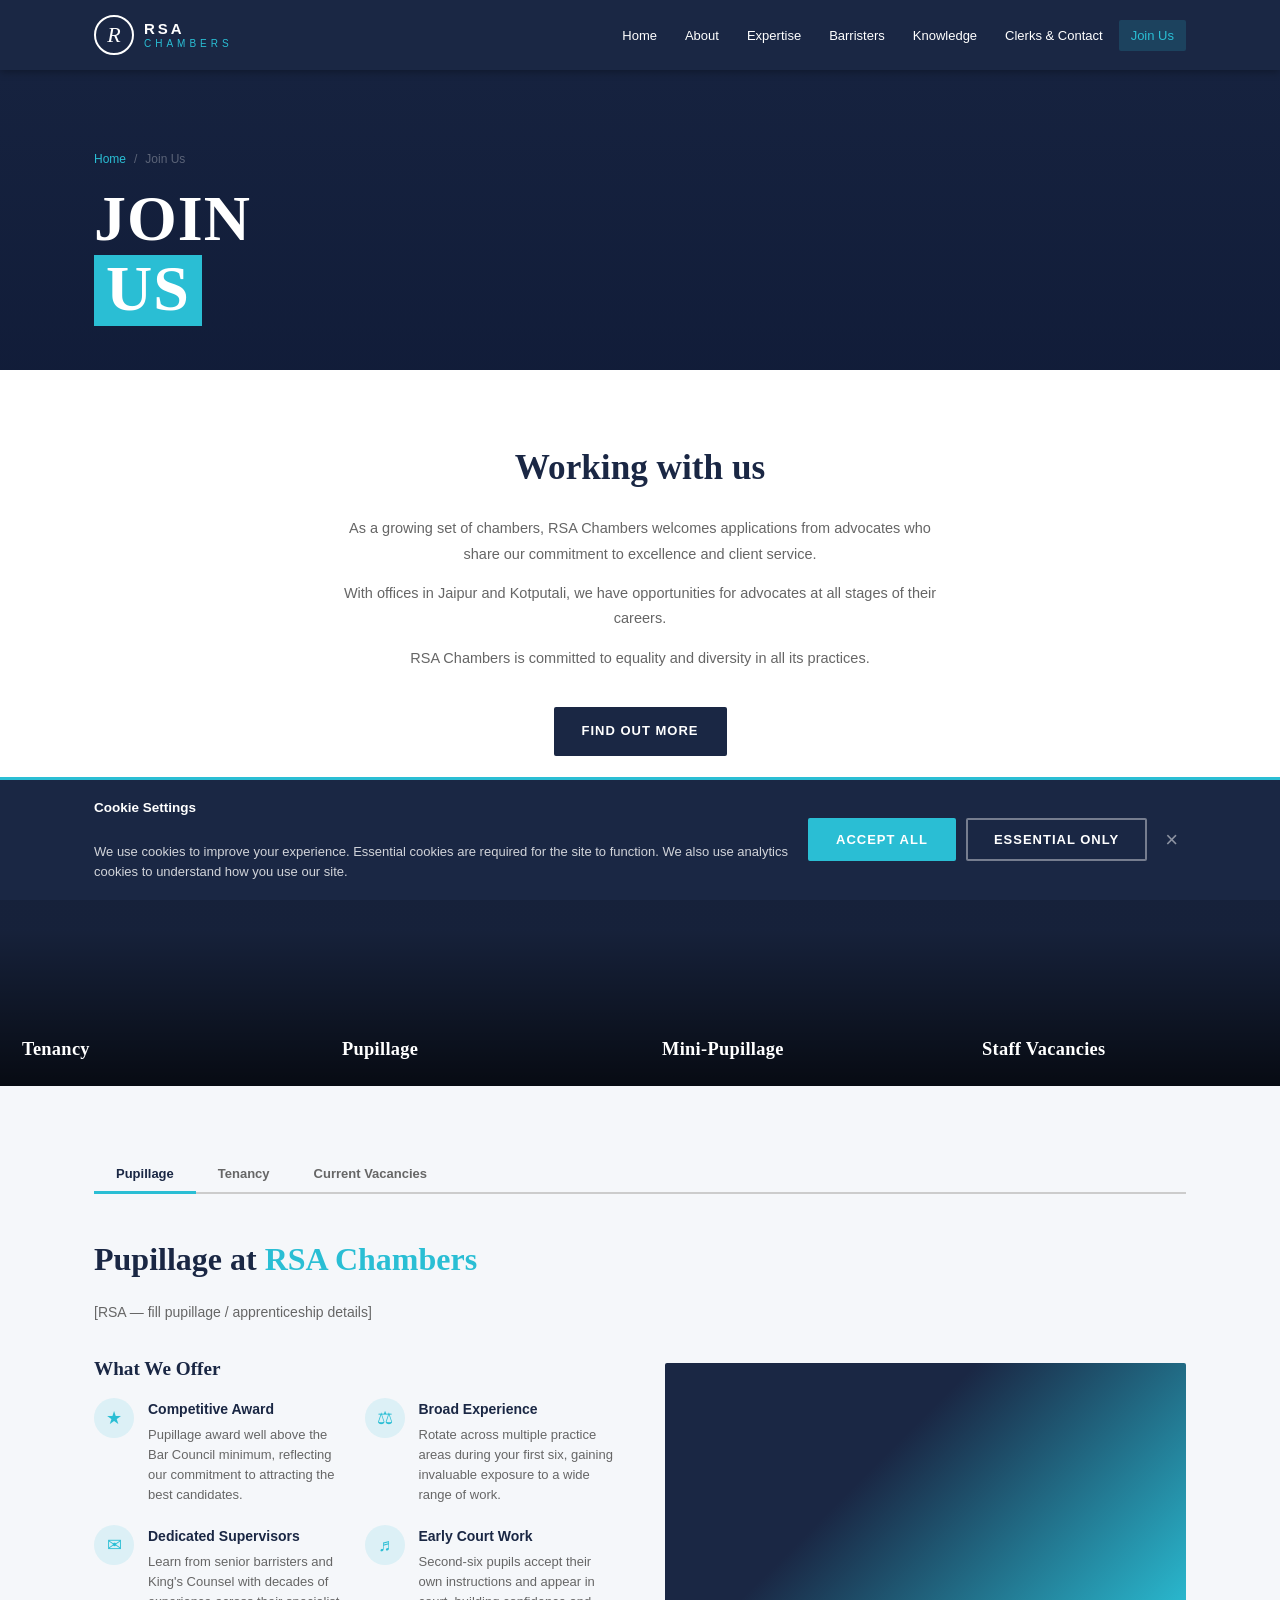
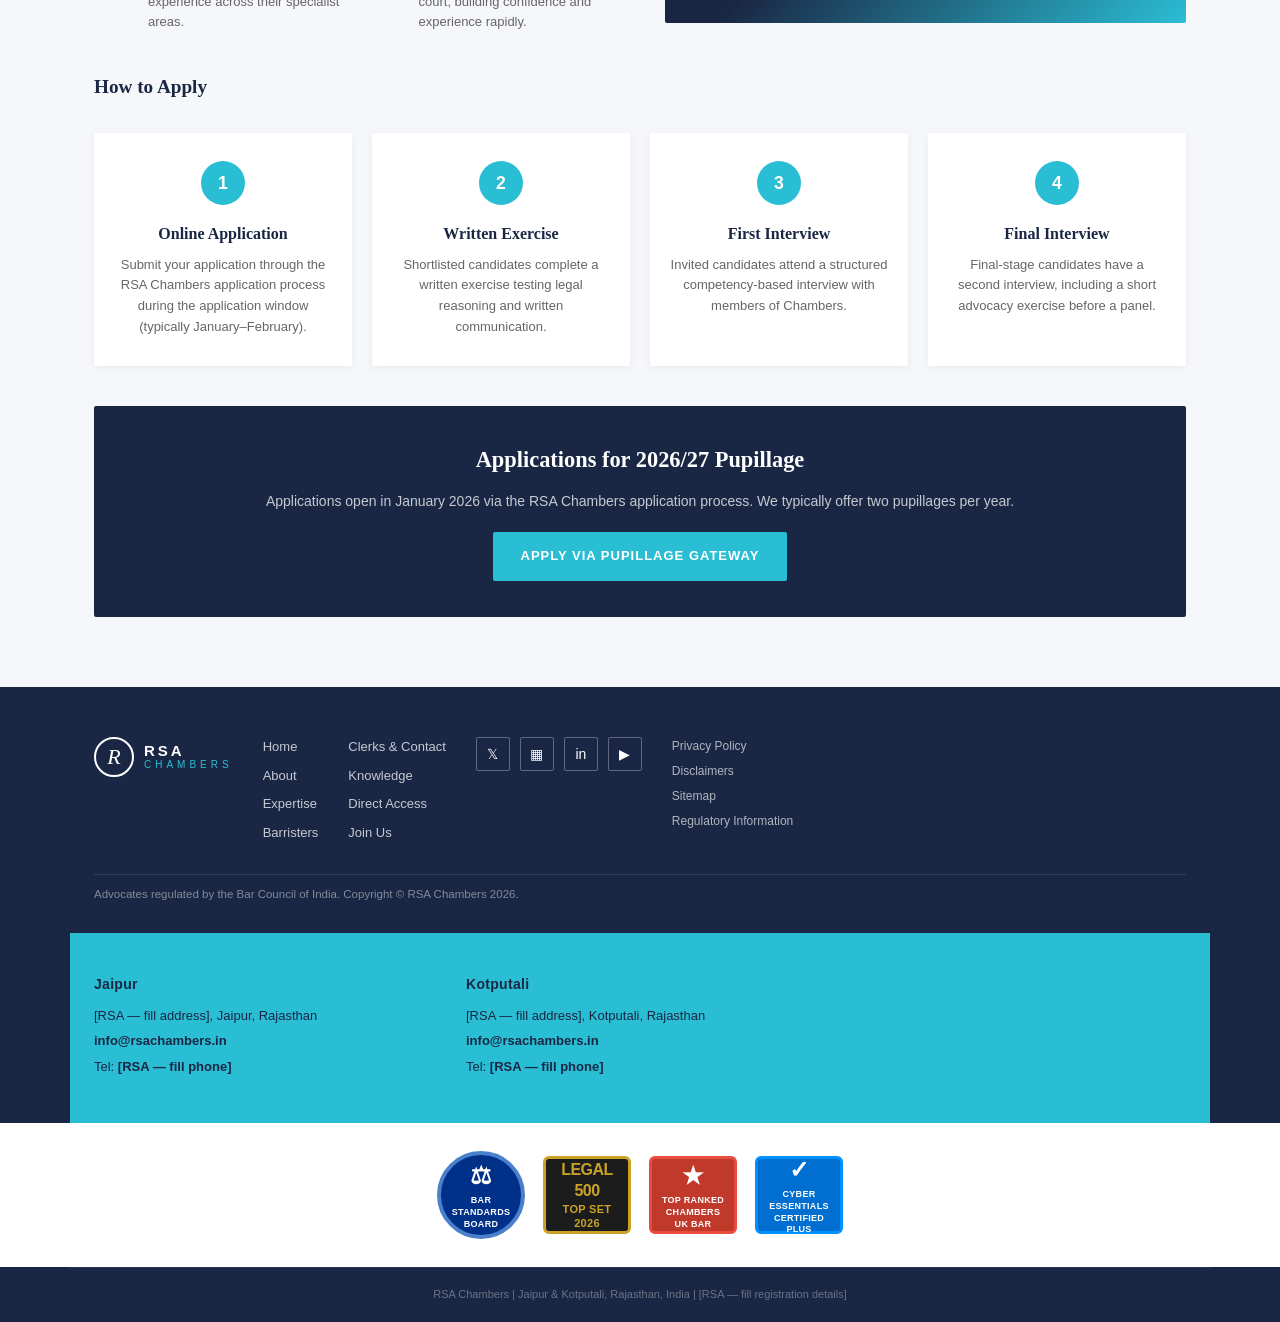
<file: join.html>
<!DOCTYPE html>
<html lang="en">
<head>
  <meta charset="UTF-8" />
  <meta name="viewport" content="width=device-width, initial-scale=1.0" />
  <title>Join Us – RSA Chambers</title>
  <link rel="stylesheet" href="styles.css?v=20260925" />
</head>
<body>

  <!-- Easter Banner -->
  <div class="easter-banner">
    <strong>Easter Opening Hours</strong>
    Chambers will be closed from 5pm on Thursday 2 April until 9am on Tuesday 7 April. If your enquiry is extremely urgent, the out of hours number is [RSA — fill OOH].
    <button class="banner-close" aria-label="Close">&times;</button>
  </div>

  <!-- Header -->
  <header class="site-header">
    <div class="header-inner container">
      <a href="index.html" class="logo">
        <div class="logo-icon">R</div>
        <div class="logo-text">
          <span class="logo-main">RSA</span>
          <span class="logo-sub">CHAMBERS</span>
        </div>
      </a>
      <nav class="main-nav" id="main-nav">
        <ul>
          <li><a href="index.html">Home</a></li>
          <li><a href="about.html">About</a></li>
          <li><a href="expertise.html">Expertise</a></li>
          <li><a href="barristers.html">Barristers</a></li>
          <li><a href="knowledge.html">Knowledge</a></li>
          <li><a href="contact.html">Clerks &amp; Contact</a></li>
          <li><a href="join.html">Join Us</a></li>
        </ul>
      </nav>
      <button class="hamburger" id="hamburger" aria-label="Open menu">
        <span></span><span></span><span></span>
      </button>
    </div>
  </header>

  <!-- Page Hero -->
  <section class="page-hero">
    <div class="page-hero-photo" style="background-image: url('https://commons.wikimedia.org/wiki/Special:FilePath/Hawa_Mahal_in_Jaipur.jpg?width=1400');"></div>
    <div class="page-hero-overlay"></div>
    <div class="page-hero-inner">
      <div class="container">
        <div class="breadcrumb">
          <a href="index.html">Home</a>
          <span>/</span>
          <span>Join Us</span>
        </div>
        <span class="page-hero-split">JOIN</span>
        <span class="page-hero-split"><span class="teal-block">US</span></span>
      </div>
    </div>
  </section>

  <!-- Working with us -->
  <section class="working-with-us section">
    <div class="container" style="max-width:660px;">
      <h2>Working with us</h2>
      <div id="join-intro">
        <p>As a progressive and growing set, RSA Chambers always welcomes applications from advocates. For those at the early stages of their career at the Bar, we have a formal Pupillage application process and also regularly welcome mini-pupillage applications.</p>
        <p>With an expanding presence across the Rajasthan High Court Circuit in Jaipur, Jaipur and Kotputali, there are also opportunities to join RSA Chambers' busy staffing teams.</p>
        <p>Please see links below for further details.</p>
        <p>RSA Chambers abides by its Equality and Diversity policies which can be found <a href="about.html" class="link-teal">here</a>.</p>
      </div>
      <a href="about.html" class="btn btn-dark" style="margin-top:22px; display:inline-block;">FIND OUT MORE</a>
    </div>
  </section>

  <!-- Image Tiles -->
  <div class="img-tiles">
    <a href="join.html#tab-tenancy" class="img-tile">
      <div class="img-tile-bg" style="background-image: url('https://commons.wikimedia.org/wiki/Special:FilePath/Hawa_Mahal_Jaipur.jpg?width=800');"></div>
      <div class="img-tile-overlay"></div>
      <span class="img-tile-label">Tenancy</span>
    </a>
    <a href="join.html#tab-pupillage" class="img-tile">
      <div class="img-tile-bg" style="background-image: url('https://commons.wikimedia.org/wiki/Special:FilePath/Hawa_Mahal_in_Jaipur.jpg?width=800');"></div>
      <div class="img-tile-overlay"></div>
      <span class="img-tile-label">Pupillage</span>
    </a>
    <a href="join.html#tab-pupillage" class="img-tile">
      <div class="img-tile-bg" style="background-image: url('https://commons.wikimedia.org/wiki/Special:FilePath/Hawa_Mahal_-_Jaipur_-_Rajasthan_-_001.jpg?width=800');"></div>
      <div class="img-tile-overlay"></div>
      <span class="img-tile-label">Mini-Pupillage</span>
    </a>
    <a href="join.html#tab-vacancies" class="img-tile">
      <div class="img-tile-bg" style="background-image: url('https://commons.wikimedia.org/wiki/Special:FilePath/Hawa_Mahal_Sunset_View_Jaipur_Rajasthan.jpg?width=800');"></div>
      <div class="img-tile-overlay"></div>
      <span class="img-tile-label">Staff Vacancies</span>
    </a>
  </div>

  <!-- Join Tabs Section -->
  <section class="section" style="background:var(--light);" id="join-tabs">
    <div class="container">
      <div class="join-tabs-wrap" role="tablist">
        <button class="tab-btn active" data-join-tab="pupillage" role="tab">Pupillage</button>
        <button class="tab-btn" data-join-tab="tenancy" role="tab">Tenancy</button>
        <button class="tab-btn" data-join-tab="vacancies" role="tab">Current Vacancies</button>
      </div>

      <!-- Pupillage Tab -->
      <div class="join-content active" id="tab-pupillage">
        <h2 class="section-title" style="text-align:left; margin-bottom:16px;">Pupillage at <span class="accent">RSA Chambers</span></h2>
        <p id="pupillage-intro" style="max-width:700px; color:var(--grey); font-size:14px; margin-bottom:30px;">RSA Chambers offers a rewarding and challenging pupillage. We are committed to developing the next generation of barristers and invest significantly in training and support.</p>

        <div class="about-intro-grid" style="margin-bottom:40px;">
          <div>
            <h3 style="font-family:var(--font); color:var(--navy); font-size:1.2rem; margin-bottom:14px;">What We Offer</h3>
            <div class="benefits-grid" style="grid-template-columns:1fr 1fr; margin-top:0;">
              <div class="benefit-item">
                <div class="benefit-icon">&#9733;</div>
                <div class="benefit-text">
                  <h4>Competitive Award</h4>
                  <p>Pupillage award well above the Bar Council minimum, reflecting our commitment to attracting the best candidates.</p>
                </div>
              </div>
              <div class="benefit-item">
                <div class="benefit-icon">&#9878;</div>
                <div class="benefit-text">
                  <h4>Broad Experience</h4>
                  <p>Rotate across multiple practice areas during your first six, gaining invaluable exposure to a wide range of work.</p>
                </div>
              </div>
              <div class="benefit-item">
                <div class="benefit-icon">&#9993;</div>
                <div class="benefit-text">
                  <h4>Dedicated Supervisors</h4>
                  <p>Learn from senior barristers and King's Counsel with decades of experience across their specialist areas.</p>
                </div>
              </div>
              <div class="benefit-item">
                <div class="benefit-icon">&#9836;</div>
                <div class="benefit-text">
                  <h4>Early Court Work</h4>
                  <p>Second-six pupils accept their own instructions and appear in court, building confidence and experience rapidly.</p>
                </div>
              </div>
            </div>
          </div>
          <div style="background: linear-gradient(135deg, var(--navy) 40%, var(--teal) 100%); border-radius:2px; min-height:260px;"></div>
        </div>

        <h3 style="font-family:var(--font); color:var(--navy); font-size:1.2rem; margin-bottom:20px;">How to Apply</h3>
        <div class="process-steps">
          <div class="step-card">
            <div class="step-num">1</div>
            <h4>Online Application</h4>
            <p>Submit your application through the RSA Chambers application process during the application window (typically January–February).</p>
          </div>
          <div class="step-card">
            <div class="step-num">2</div>
            <h4>Written Exercise</h4>
            <p>Shortlisted candidates complete a written exercise testing legal reasoning and written communication.</p>
          </div>
          <div class="step-card">
            <div class="step-num">3</div>
            <h4>First Interview</h4>
            <p>Invited candidates attend a structured competency-based interview with members of Chambers.</p>
          </div>
          <div class="step-card">
            <div class="step-num">4</div>
            <h4>Final Interview</h4>
            <p>Final-stage candidates have a second interview, including a short advocacy exercise before a panel.</p>
          </div>
        </div>

        <div class="join-cta-box">
          <h3>Applications for 2026/27 Pupillage</h3>
          <p>Applications open in January 2026 via the RSA Chambers application process. We typically offer two pupillages per year.</p>
          <a href="https://contact.html" target="_blank" rel="noopener" class="btn btn-primary">APPLY VIA PUPILLAGE GATEWAY</a>
        </div>
      </div>

      <!-- Tenancy Tab -->
      <div class="join-content" id="tab-tenancy">
        <h2 class="section-title" style="text-align:left; margin-bottom:16px;">Tenancy at <span class="accent">RSA Chambers</span></h2>
        <p id="tenancy-intro" style="max-width:700px; color:var(--grey); font-size:14px; margin-bottom:30px;">We welcome applications from established barristers at all levels of seniority, whether seeking to transfer from another set or returning to the Bar.</p>

        <div class="benefits-grid" style="margin-bottom:40px;">
          <div class="benefit-item">
            <div class="benefit-icon">&#9733;</div>
            <div class="benefit-text">
              <h4>Strong Practice Base</h4>
              <p>Benefit from an established client base, referral network and the reputation of one of the North's leading chambers.</p>
            </div>
          </div>
          <div class="benefit-item">
            <div class="benefit-icon">&#9993;</div>
            <div class="benefit-text">
              <h4>Expert Clerking</h4>
              <p>Our experienced clerks team is dedicated to building your practice and ensuring you have the work to succeed.</p>
            </div>
          </div>
          <div class="benefit-item">
            <div class="benefit-icon">&#9878;</div>
            <div class="benefit-text">
              <h4>Modern Facilities</h4>
              <p>Three well-equipped offices in Jaipur and Kotputali with full administrative and technology support.</p>
            </div>
          </div>
          <div class="benefit-item">
            <div class="benefit-icon">&#9836;</div>
            <div class="benefit-text">
              <h4>Collegiate Culture</h4>
              <p>A genuinely supportive and inclusive environment where barristers at all levels are valued and respected.</p>
            </div>
          </div>
          <div class="benefit-item">
            <div class="benefit-icon">&#9752;</div>
            <div class="benefit-text">
              <h4>Diversity &amp; Inclusion</h4>
              <p>We are committed to a diverse membership reflecting the communities we serve across the Rajasthan.</p>
            </div>
          </div>
          <div class="benefit-item">
            <div class="benefit-icon">&#9760;</div>
            <div class="benefit-text">
              <h4>CPD &amp; Development</h4>
              <p>Regular in-house seminars, mooting opportunities and funded CPD to support your ongoing professional development.</p>
            </div>
          </div>
        </div>

        <div class="join-cta-box">
          <h3>Interested in Joining?</h3>
          <p>If you are interested in a tenancy at RSA Chambers, we would be delighted to hear from you. Please contact our Senior Clerk in confidence.</p>
          <a href="contact.html" class="btn btn-primary">CONTACT OUR CLERKS</a>
        </div>
      </div>

      <!-- Vacancies Tab -->
      <div class="join-content" id="tab-vacancies">
        <h2 class="section-title" style="text-align:left; margin-bottom:16px;">Current <span class="accent">Vacancies</span></h2>
        <p style="max-width:700px; color:var(--grey); font-size:14px; margin-bottom:30px;">We are currently recruiting in the following areas. If you don't see a suitable vacancy, please register your interest for future opportunities.</p>

        <div class="vacancy-list" id="vacancy-list">
          <div class="vacancy-card">
            <div class="vacancy-info">
              <h4>Pupillage 2026/27 – Two Positions</h4>
              <p>Applications via the RSA Chambers application process. Open January 2026.</p>
              <div class="vacancy-tags">
                <span class="vacancy-tag">Pupillage</span>
                <span class="vacancy-tag">Jaipur / Jaipur</span>
                <span class="vacancy-tag">Full-time</span>
              </div>
            </div>
            <a href="https://contact.html" target="_blank" rel="noopener" class="btn btn-dark">APPLY</a>
          </div>

          <div class="vacancy-card">
            <div class="vacancy-info">
              <h4>Experienced Barrister – Employment (5–10 years' call)</h4>
              <p>We are seeking an experienced employment barrister to join our highly-regarded employment team.</p>
              <div class="vacancy-tags">
                <span class="vacancy-tag">Tenancy</span>
                <span class="vacancy-tag">Employment</span>
                <span class="vacancy-tag">Jaipur or Jaipur</span>
              </div>
            </div>
            <a href="contact.html" class="btn btn-dark">ENQUIRE</a>
          </div>

          <div class="vacancy-card">
            <div class="vacancy-info">
              <h4>Family Barrister – Finance &amp; Property (2–8 years' call)</h4>
              <p>An opportunity to join our busy family finance team handling high-value and complex financial remedy work.</p>
              <div class="vacancy-tags">
                <span class="vacancy-tag">Tenancy</span>
                <span class="vacancy-tag">Family</span>
                <span class="vacancy-tag">Jaipur</span>
              </div>
            </div>
            <a href="contact.html" class="btn btn-dark">ENQUIRE</a>
          </div>

          <div class="vacancy-card">
            <div class="vacancy-info">
              <h4>Chambers Administrator – Jaipur Office</h4>
              <p>We are looking for a proactive and organised administrator to support our Jaipur clerks team.</p>
              <div class="vacancy-tags">
                <span class="vacancy-tag">Administration</span>
                <span class="vacancy-tag">Jaipur</span>
                <span class="vacancy-tag">Full-time</span>
              </div>
            </div>
            <a href="contact.html" class="btn btn-dark">APPLY</a>
          </div>
        </div>

        <div class="join-cta-box" style="margin-top:40px;">
          <h3>Don't See the Right Role?</h3>
          <p>Register your interest and we will get in touch when a suitable opportunity arises.</p>
          <a href="contact.html" class="btn btn-primary">REGISTER YOUR INTEREST</a>
        </div>
      </div>

    </div>
  </section>

  <!-- Footer -->
  <footer class="site-footer">
    <div class="footer-top container">
      <a href="index.html" class="logo">
        <div class="logo-icon">R</div>
        <div class="logo-text">
          <span class="logo-main">RSA</span>
          <span class="logo-sub">CHAMBERS</span>
        </div>
      </a>
      <div class="footer-nav-group">
        <ul>
          <li><a href="index.html">Home</a></li>
          <li><a href="about.html">About</a></li>
          <li><a href="expertise.html">Expertise</a></li>
          <li><a href="barristers.html">Barristers</a></li>
        </ul>
        <ul>
          <li><a href="contact.html">Clerks &amp; Contact</a></li>
          <li><a href="knowledge.html">Knowledge</a></li>
          <li><a href="direct-access.html">Direct Access</a></li>
          <li><a href="join.html">Join Us</a></li>
        </ul>
      </div>
      <div class="footer-social">
        <a href="https://twitter.com" target="_blank" rel="noopener" class="social-link" aria-label="Twitter/X">&#120143;</a>
        <a href="https://instagram.com" target="_blank" rel="noopener" class="social-link" aria-label="Instagram">&#9638;</a>
        <a href="https://linkedin.com" target="_blank" rel="noopener" class="social-link" aria-label="LinkedIn">in</a>
        <a href="https://youtube.com" target="_blank" rel="noopener" class="social-link" aria-label="YouTube">&#9654;</a>
      </div>
      <div class="footer-legal-links">
        <a href="contact.html">Privacy Policy</a>
        <a href="contact.html">Disclaimers</a>
        <a href="index.html">Sitemap</a>
        <a href="about.html">Regulatory Information</a>
      </div>
      <p class="footer-reg">Advocates regulated by the Bar Council of India. Copyright &copy; RSA Chambers 2026.</p>
    </div>
    <div class="footer-offices container">
      <div class="office">
        <h4>Jaipur</h4>
        <p>[RSA — fill address], Jaipur, Rajasthan, [RSA — fill pincode]</p>
        <p><a href="mailto:info@rsachambers.in">info@rsachambers.in</a></p>
        <p>Tel: <a href="tel:">[RSA — fill phone]</a></p>
      </div>
      <div class="office">
        <h4>Kotputali</h4>
        <p>[RSA — fill address], Kotputali, Kotputali, [RSA — fill pincode]</p>
        <p><a href="mailto:info@rsachambers.in">info@rsachambers.in</a></p>
        <p>Tel: <a href="tel:">[RSA — fill phone]</a></p>
      </div>
      <div class="office">
        <h4>Jaipur</h4>
        <p>[RSA — fill address], Jaipur, Jaipur, [RSA — fill pincode]</p>
        <p><a href="mailto:info@rsachambers.in">info@rsachambers.in</a></p>
        <p>Tel: <a href="tel:">[RSA — fill phone]</a></p>
      </div>
    </div>
    <div class="footer-badges">
      <div class="accred-badge bsb"><span class="ab-icon">⚖</span>Bar Standards<br>Board</div>
      <div class="accred-badge l500"><span class="ab-main">Legal<br>500</span>Top Set 2026</div>
      <div class="accred-badge chambers"><span class="ab-icon">★</span>Top Ranked<br>Chambers UK Bar</div>
      <div class="accred-badge cyber"><span class="ab-icon">✓</span>Cyber Essentials<br>Certified Plus</div>
    </div>
    <div class="footer-bottom container">
      <p>RSA Chambers Services Ltd t/a RSA Chambers | Registered Office Address: [RSA — fill address], Jaipur, Rajasthan, England, [RSA — fill pincode] | Registered in India No [RSA — fill] | [RSA — fill GST/registration]</p>
    </div>
  </footer>

  <div class="cookie-panel" id="cookie-panel">
    <div class="cookie-inner">
      <div class="cookie-text">
        <strong>Cookie Settings</strong><br>
        We use cookies to improve your experience. Essential cookies are required for the site to function. We also use analytics cookies to understand how you use our site.
      </div>
      <div class="cookie-btns">
        <button class="btn btn-primary" id="cookie-accept">Accept All</button>
        <button class="btn btn-outline" style="color:var(--white); border-color:rgba(255,255,255,0.4);" id="cookie-essential">Essential Only</button>
        <button class="banner-close" style="position:static; transform:none; font-size:22px; color:rgba(255,255,255,0.5);" id="cookie-close" aria-label="Close cookie settings">&times;</button>
      </div>
    </div>
  </div>
  <button class="cookie-btn" id="cookie-btn">COOKIE SETTINGS</button>
  <script src="script.js?v=20260925"></script>
</body>
</html>
</file>
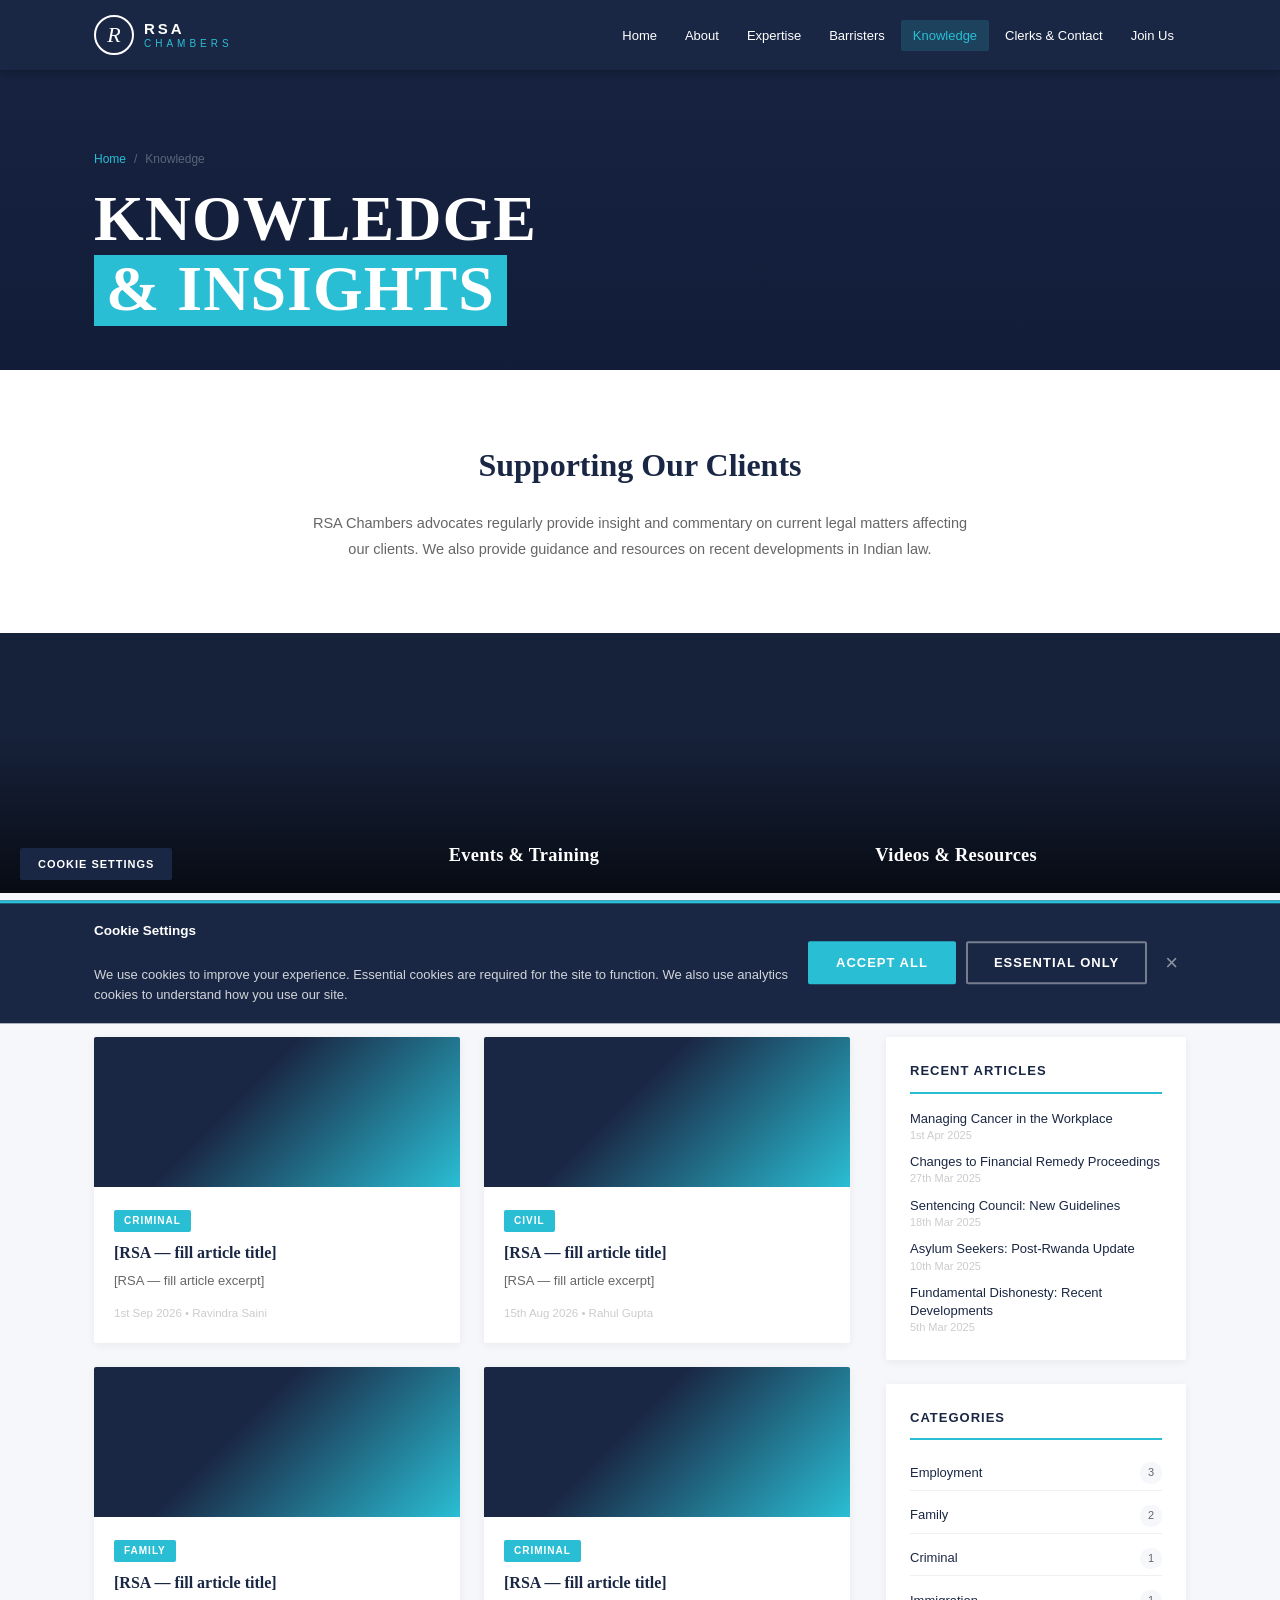
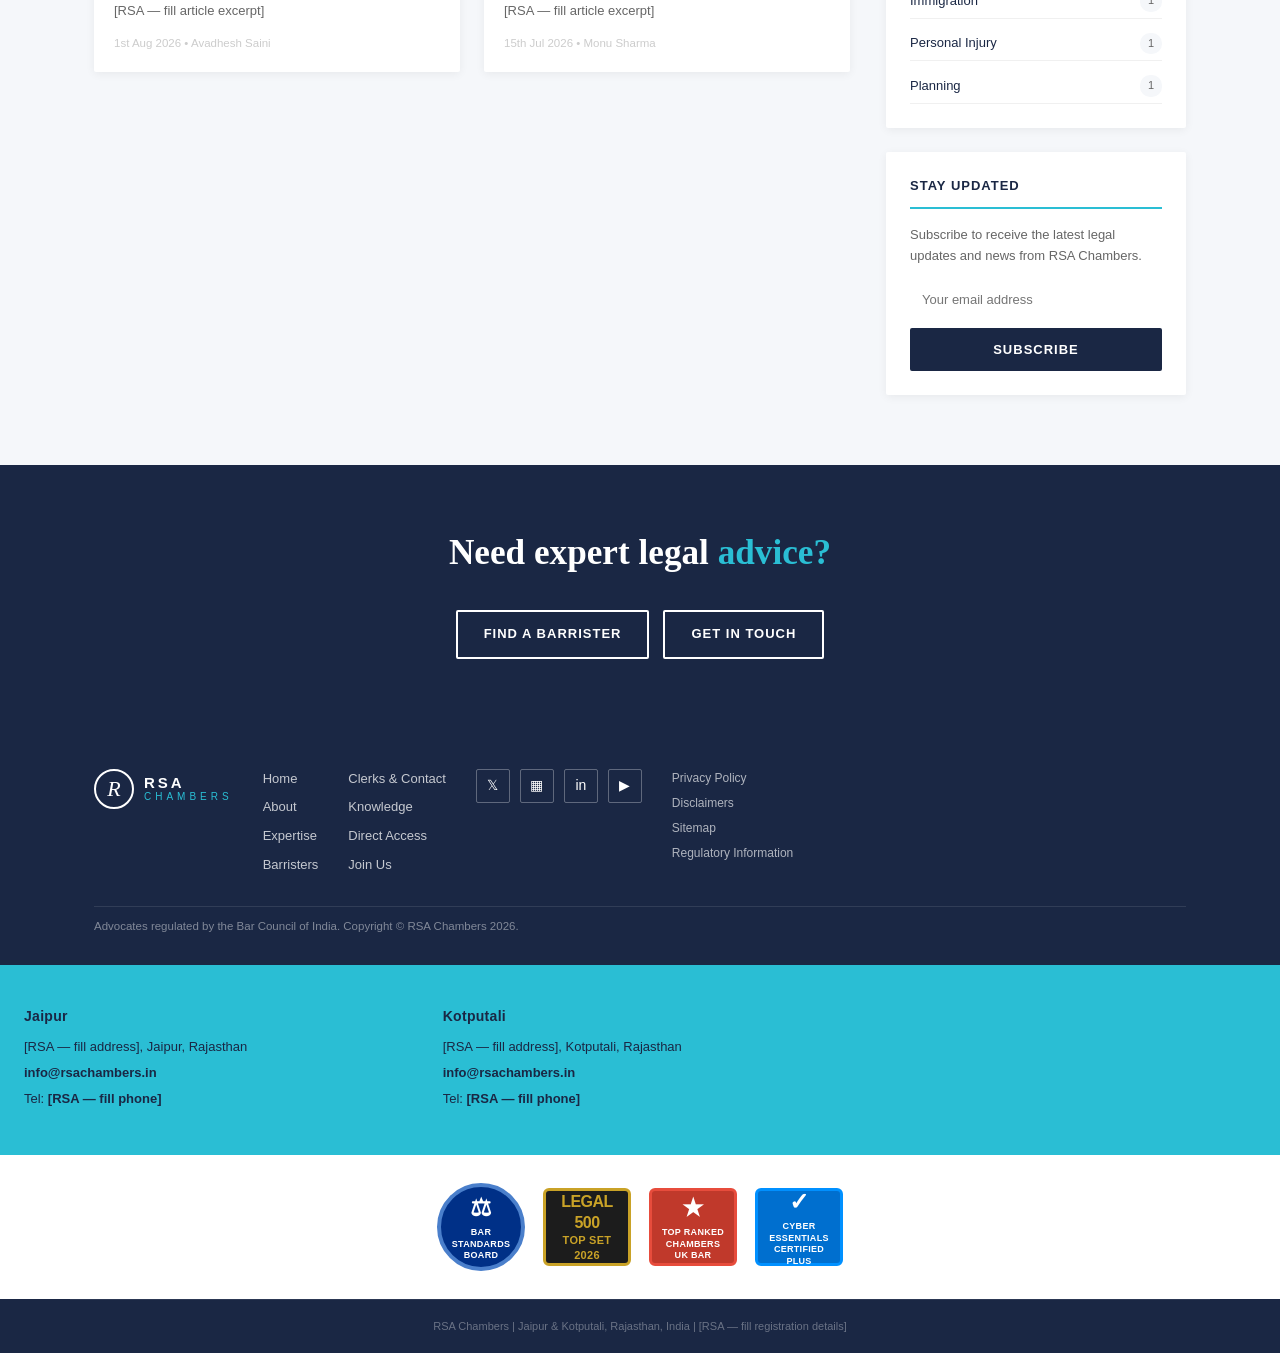
<file: knowledge.html>
<!DOCTYPE html>
<html lang="en">
<head>
  <meta charset="UTF-8" />
  <meta name="viewport" content="width=device-width, initial-scale=1.0" />
  <title>Knowledge – RSA Chambers</title>
  <link rel="stylesheet" href="styles.css?v=20260925" />
</head>
<body>

  <!-- Easter Banner -->
  <div class="easter-banner">
    <strong>Easter Opening Hours</strong>
    Chambers will be closed from 5pm on Thursday 2 April until 9am on Tuesday 7 April. If your enquiry is extremely urgent, the out of hours number is [RSA — fill OOH].
    <button class="banner-close" aria-label="Close">&times;</button>
  </div>

  <!-- Header -->
  <header class="site-header">
    <div class="header-inner container">
      <a href="index.html" class="logo">
        <div class="logo-icon">R</div>
        <div class="logo-text">
          <span class="logo-main">RSA</span>
          <span class="logo-sub">CHAMBERS</span>
        </div>
      </a>
      <nav class="main-nav" id="main-nav">
        <ul>
          <li><a href="index.html">Home</a></li>
          <li><a href="about.html">About</a></li>
          <li><a href="expertise.html">Expertise</a></li>
          <li><a href="barristers.html">Barristers</a></li>
          <li><a href="knowledge.html">Knowledge</a></li>
          <li><a href="contact.html">Clerks &amp; Contact</a></li>
          <li><a href="join.html">Join Us</a></li>
        </ul>
      </nav>
      <button class="hamburger" id="hamburger" aria-label="Open menu">
        <span></span><span></span><span></span>
      </button>
    </div>
  </header>

  <!-- Page Hero -->
  <section class="page-hero">
    <div class="page-hero-photo" style="background-image: url('https://commons.wikimedia.org/wiki/Special:FilePath/Hawa_Mahal_Sunset_View_Jaipur_Rajasthan.jpg?width=1400');"></div>
    <div class="page-hero-overlay"></div>
    <div class="page-hero-inner">
      <div class="container">
        <div class="breadcrumb">
          <a href="index.html">Home</a>
          <span>/</span>
          <span>Knowledge</span>
        </div>
        <span class="page-hero-split">KNOWLEDGE</span>
        <span class="page-hero-split"><span class="teal-block">&amp; INSIGHTS</span></span>
      </div>
    </div>
  </section>

  <!-- Supporting Our Clients -->
  <section class="section" style="background:var(--white); text-align:center;">
    <div class="container" style="max-width:720px;">
      <h2 style="font-family:var(--font); font-size:clamp(1.5rem,2.8vw,2rem); color:var(--navy); margin-bottom:20px;">Supporting Our Clients</h2>
      <p id="knowledge-support-text" style="font-size:14.5px; color:var(--grey); line-height:1.78;">The combination of the large number of advocates at RSA Chambers and the diverse range of expertise they offer across Chambers' practice groups, means that they regularly provide insight and commentary on current legal matters. They also provide CPD accredited training and other resources, both on and offline through seminars, webinars and livestream events.</p>
    </div>
  </section>

  <!-- Category Tiles -->
  <div class="img-tiles img-tiles-3">
    <a href="knowledge.html" class="img-tile">
      <div class="img-tile-bg" style="background-image: url('https://commons.wikimedia.org/wiki/Special:FilePath/Hawa_Mahal_Jaipur.jpg?width=800');"></div>
      <div class="img-tile-overlay"></div>
      <span class="img-tile-label">News &amp; Insights</span>
    </a>
    <a href="knowledge.html" class="img-tile">
      <div class="img-tile-bg" style="background-image: url('https://commons.wikimedia.org/wiki/Special:FilePath/Hawa_Mahal_in_Jaipur.jpg?width=800');"></div>
      <div class="img-tile-overlay"></div>
      <span class="img-tile-label">Events &amp; Training</span>
    </a>
    <a href="knowledge.html" class="img-tile">
      <div class="img-tile-bg" style="background-image: url('https://commons.wikimedia.org/wiki/Special:FilePath/Hawa_Mahal_-_Jaipur_-_Rajasthan_-_001.jpg?width=800');"></div>
      <div class="img-tile-overlay"></div>
      <span class="img-tile-label">Videos &amp; Resources</span>
    </a>
  </div>

  <!-- Knowledge Content -->
  <section class="knowledge-section section">
    <div class="container">

      <!-- Tabs -->
      <div class="knowledge-tabs" role="tablist">
        <button class="tab-btn active" data-tab="all" role="tab">All Articles</button>
        <button class="tab-btn" data-tab="Employment" role="tab">Employment</button>
        <button class="tab-btn" data-tab="Criminal" role="tab">Criminal</button>
        <button class="tab-btn" data-tab="Family" role="tab">Family</button>
        <button class="tab-btn" data-tab="Immigration" role="tab">Immigration</button>
        <button class="tab-btn" data-tab="Personal Injury" role="tab">Personal Injury</button>
        <button class="tab-btn" data-tab="Planning" role="tab">Planning</button>
      </div>

      <div class="knowledge-layout">
        <!-- Articles -->
        <div>
          <div class="article-grid" id="article-grid">

            <article class="article-card" data-category="Employment">
              <div class="article-img" style="background: linear-gradient(135deg, #1a2744 40%, #2abed4 100%);"></div>
              <div class="article-body">
                <span class="article-tag">Employment</span>
                <h3>Managing Cancer in the Workplace: A Legal Guide for Employers</h3>
                <p>Helen Hogben examines the legal obligations employers face when an employee receives a cancer diagnosis, including reasonable adjustments and disability discrimination.</p>
                <div class="article-meta">1st Apr 2025 &bull; Helen Hogben</div>
              </div>
            </article>

            <article class="article-card" data-category="Family">
              <div class="article-img" style="background: linear-gradient(135deg, #1a3050 40%, #1a9db8 100%);"></div>
              <div class="article-body">
                <span class="article-tag">Family</span>
                <h3>Changes to Financial Remedy Proceedings in 2025</h3>
                <p>Rebecca Walsh outlines the key procedural changes affecting financial remedy proceedings following the Family Procedure (Amendment) Rules 2025.</p>
                <div class="article-meta">27th Mar 2025 &bull; Rebecca Walsh</div>
              </div>
            </article>

            <article class="article-card" data-category="Criminal">
              <div class="article-img" style="background: linear-gradient(135deg, #0f1937 40%, #1a2744 100%);"></div>
              <div class="article-body">
                <span class="article-tag">Criminal</span>
                <h3>The Sentencing Council: New Guidelines for Serious Violence Offences</h3>
                <p>Michael Foster KC reviews the Sentencing Council's updated guidelines for serious violence, exploring their impact on sentencing outcomes across the Bar Council of Rajasthan.</p>
                <div class="article-meta">18th Mar 2025 &bull; Michael Foster KC</div>
              </div>
            </article>

            <article class="article-card" data-category="Immigration">
              <div class="article-img" style="background: linear-gradient(135deg, #1a2744 50%, #2a7090 100%);"></div>
              <div class="article-body">
                <span class="article-tag">Immigration</span>
                <h3>Asylum Seekers and the Safety of Third Countries: Post-Rwanda Update</h3>
                <p>Emma Thompson provides an update on the legal landscape for asylum seekers following the Supreme Court's Rwanda ruling and subsequent legislative changes.</p>
                <div class="article-meta">10th Mar 2025 &bull; Emma Thompson</div>
              </div>
            </article>

            <article class="article-card" data-category="Personal Injury">
              <div class="article-img" style="background: linear-gradient(135deg, #1a2744 40%, #3a8a9d 100%);"></div>
              <div class="article-body">
                <span class="article-tag">Personal Injury</span>
                <h3>Fundamental Dishonesty: Recent Developments and Practical Implications</h3>
                <p>Thomas Clarke KC analyses recent court decisions on fundamental dishonesty under s.57 of the Criminal Justice and Courts Act 2015 and their impact on personal injury claims.</p>
                <div class="article-meta">5th Mar 2025 &bull; Thomas Clarke KC</div>
              </div>
            </article>

            <article class="article-card" data-category="Planning">
              <div class="article-img" style="background: linear-gradient(135deg, #152038 40%, #2abed4 100%);"></div>
              <div class="article-body">
                <span class="article-tag">Planning</span>
                <h3>The Planning and Infrastructure Bill: Key Changes for Developers</h3>
                <p>Robert Davies examines the most significant provisions of the Planning and Infrastructure Bill 2025 and what they mean for developers and local authorities.</p>
                <div class="article-meta">28th Feb 2025 &bull; Robert Davies</div>
              </div>
            </article>

            <article class="article-card" data-category="Employment">
              <div class="article-img" style="background: linear-gradient(135deg, #1a2744 40%, #1a9db8 100%);"></div>
              <div class="article-body">
                <span class="article-tag">Employment</span>
                <h3>AI in the Workplace: Discrimination Risks Employers Must Know</h3>
                <p>Priya Sharma examines the discrimination and data protection risks arising from the use of AI tools in recruitment, performance management and redundancy processes.</p>
                <div class="article-meta">20th Feb 2025 &bull; Priya Sharma</div>
              </div>
            </article>

            <article class="article-card" data-category="Family">
              <div class="article-img" style="background: linear-gradient(135deg, #1a3060 40%, #2abed4 100%);"></div>
              <div class="article-body">
                <span class="article-tag">Family</span>
                <h3>RSA Chambers Pupil Barristers Start Second Six of Pupillage</h3>
                <p>RSA Chambers' current pupil barristers will shortly be accepting instructions on their own cases as they commence the second half of their pupillage.</p>
                <div class="article-meta">27th Mar 2025 &bull; RSA Chambers</div>
              </div>
            </article>

          </div>
        </div>

        <!-- Sidebar -->
        <aside class="knowledge-sidebar">
          <div class="sidebar-widget">
            <h4>Recent Articles</h4>
            <div class="sidebar-list">
              <a href="#">Managing Cancer in the Workplace
                <span class="date">1st Apr 2025</span>
              </a>
              <a href="#">Changes to Financial Remedy Proceedings
                <span class="date">27th Mar 2025</span>
              </a>
              <a href="#">Sentencing Council: New Guidelines
                <span class="date">18th Mar 2025</span>
              </a>
              <a href="#">Asylum Seekers: Post-Rwanda Update
                <span class="date">10th Mar 2025</span>
              </a>
              <a href="#">Fundamental Dishonesty: Recent Developments
                <span class="date">5th Mar 2025</span>
              </a>
            </div>
          </div>

          <div class="sidebar-widget">
            <h4>Categories</h4>
            <div class="category-list">
              <a href="#" data-filter-cat="Employment">Employment <span class="category-count">3</span></a>
              <a href="#" data-filter-cat="Family">Family <span class="category-count">2</span></a>
              <a href="#" data-filter-cat="Criminal">Criminal <span class="category-count">1</span></a>
              <a href="#" data-filter-cat="Immigration">Immigration <span class="category-count">1</span></a>
              <a href="#" data-filter-cat="Personal Injury">Personal Injury <span class="category-count">1</span></a>
              <a href="#" data-filter-cat="Planning">Planning <span class="category-count">1</span></a>
            </div>
          </div>

          <div class="sidebar-widget">
            <h4>Stay Updated</h4>
            <p style="font-size:13px; color:var(--grey); margin-bottom:14px;">Subscribe to receive the latest legal updates and news from RSA Chambers.</p>
            <input type="email" class="search-input" placeholder="Your email address" style="margin-bottom:10px; width:100%;" />
            <button class="btn btn-dark" style="width:100%; text-align:center;">SUBSCRIBE</button>
          </div>
        </aside>
      </div>

    </div>
  </section>

  <!-- CTA -->
  <section class="cta-band">
    <div class="container cta-inner">
      <h2>Need expert legal <span class="accent-teal">advice?</span></h2>
      <div class="cta-buttons">
        <a href="barristers.html" class="btn btn-white-outline">FIND A BARRISTER</a>
        <a href="contact.html" class="btn btn-white-outline">GET IN TOUCH</a>
      </div>
    </div>
  </section>

  <!-- Footer -->
  <footer class="site-footer">
    <div class="footer-top container">
      <a href="index.html" class="logo">
        <div class="logo-icon">R</div>
        <div class="logo-text">
          <span class="logo-main">RSA</span>
          <span class="logo-sub">CHAMBERS</span>
        </div>
      </a>
      <div class="footer-nav-group">
        <ul>
          <li><a href="index.html">Home</a></li>
          <li><a href="about.html">About</a></li>
          <li><a href="expertise.html">Expertise</a></li>
          <li><a href="barristers.html">Barristers</a></li>
        </ul>
        <ul>
          <li><a href="contact.html">Clerks &amp; Contact</a></li>
          <li><a href="knowledge.html">Knowledge</a></li>
          <li><a href="direct-access.html">Direct Access</a></li>
          <li><a href="join.html">Join Us</a></li>
        </ul>
      </div>
      <div class="footer-social">
        <a href="https://twitter.com" target="_blank" rel="noopener" class="social-link" aria-label="Twitter/X">&#120143;</a>
        <a href="https://instagram.com" target="_blank" rel="noopener" class="social-link" aria-label="Instagram">&#9638;</a>
        <a href="https://linkedin.com" target="_blank" rel="noopener" class="social-link" aria-label="LinkedIn">in</a>
        <a href="https://youtube.com" target="_blank" rel="noopener" class="social-link" aria-label="YouTube">&#9654;</a>
      </div>
      <div class="footer-legal-links">
        <a href="contact.html">Privacy Policy</a>
        <a href="contact.html">Disclaimers</a>
        <a href="index.html">Sitemap</a>
        <a href="about.html">Regulatory Information</a>
      </div>
      <p class="footer-reg">Advocates regulated by the Bar Council of India. Copyright &copy; RSA Chambers 2026.</p>
    </div>
    <div class="footer-offices">
      <div class="office">
        <h4>Jaipur</h4>
        <p>[RSA — fill address], Jaipur, Rajasthan, [RSA — fill pincode]</p>
        <p><a href="mailto:info@rsachambers.in">info@rsachambers.in</a></p>
        <p>Tel: <a href="tel:">[RSA — fill phone]</a></p>
      </div>
      <div class="office">
        <h4>Kotputali</h4>
        <p>[RSA — fill address], Kotputali, Kotputali, [RSA — fill pincode]</p>
        <p><a href="mailto:info@rsachambers.in">info@rsachambers.in</a></p>
        <p>Tel: <a href="tel:">[RSA — fill phone]</a></p>
      </div>
      <div class="office">
        <h4>Jaipur</h4>
        <p>[RSA — fill address], Jaipur, Jaipur, [RSA — fill pincode]</p>
        <p><a href="mailto:info@rsachambers.in">info@rsachambers.in</a></p>
        <p>Tel: <a href="tel:">[RSA — fill phone]</a></p>
      </div>
    </div>
    <div class="footer-badges">
      <div class="accred-badge bsb"><span class="ab-icon">⚖</span>Bar Standards<br>Board</div>
      <div class="accred-badge l500"><span class="ab-main">Legal<br>500</span>Top Set 2026</div>
      <div class="accred-badge chambers"><span class="ab-icon">★</span>Top Ranked<br>Chambers UK Bar</div>
      <div class="accred-badge cyber"><span class="ab-icon">✓</span>Cyber Essentials<br>Certified Plus</div>
    </div>
    <div class="footer-bottom container">
      <p>RSA Chambers Services Ltd t/a RSA Chambers | Registered Office Address: [RSA — fill address], Jaipur, Rajasthan, England, [RSA — fill pincode] | Registered in India No [RSA — fill] | [RSA — fill GST/registration]</p>
    </div>
  </footer>

  <!-- Cookie Settings Panel -->
  <div class="cookie-panel" id="cookie-panel">
    <div class="cookie-inner">
      <div class="cookie-text">
        <strong>Cookie Settings</strong><br>
        We use cookies to improve your experience. Essential cookies are required for the site to function. We also use analytics cookies to understand how you use our site.
      </div>
      <div class="cookie-btns">
        <button class="btn btn-primary" id="cookie-accept">Accept All</button>
        <button class="btn btn-outline" style="color:var(--white); border-color:rgba(255,255,255,0.4);" id="cookie-essential">Essential Only</button>
        <button class="banner-close" style="position:static; transform:none; font-size:22px; color:rgba(255,255,255,0.5);" id="cookie-close" aria-label="Close cookie settings">&times;</button>
      </div>
    </div>
  </div>

  <button class="cookie-btn" id="cookie-btn">COOKIE SETTINGS</button>
  <script src="script.js?v=20260925"></script>
</body>
</html>
</file>
<file: styles.css>
/* ========================================
   TRINITY CHAMBERS – Main Stylesheet
   ======================================== */

*, *::before, *::after { box-sizing: border-box; margin: 0; padding: 0; }

:root {
  --navy:    #1a2744;
  --teal:    #2abed4;
  --teal-dk: #1a9db8;
  --white:   #ffffff;
  --light:   #f5f7fa;
  --grey:    #666;
  --mid:     #ccc;
  --text:    #222;
  --font:    'Georgia', 'Times New Roman', serif;
  --sans:    'Arial', 'Helvetica Neue', sans-serif;
}

html { scroll-behavior: smooth; }

body {
  font-family: var(--sans);
  color: var(--text);
  background: var(--white);
  font-size: 15px;
  line-height: 1.6;
}

a { color: inherit; text-decoration: none; }
ul { list-style: none; }
img { max-width: 100%; display: block; }

.container {
  max-width: 1140px;
  margin: 0 auto;
  padding: 0 24px;
}

.section { padding: 70px 0; }
.section-title {
  font-family: var(--font);
  font-size: 2rem;
  text-align: center;
  margin-bottom: 40px;
  color: var(--navy);
}
.accent      { color: var(--teal); }
.accent-teal { color: var(--teal); }

/* ---- Buttons ---- */
.btn {
  display: inline-block;
  padding: 12px 26px;
  font-size: 13px;
  font-weight: 700;
  letter-spacing: 1px;
  border-radius: 2px;
  cursor: pointer;
  transition: background 0.2s, color 0.2s, border-color 0.2s;
  text-transform: uppercase;
}
.btn-primary {
  background: var(--teal);
  color: var(--white);
  border: 2px solid var(--teal);
}
.btn-primary:hover { background: var(--teal-dk); border-color: var(--teal-dk); }
.btn-outline {
  background: transparent;
  color: var(--white);
  border: 2px solid var(--white);
}
.btn-outline:hover { background: var(--white); color: var(--navy); }
.btn-white-outline {
  background: transparent;
  color: var(--white);
  border: 2px solid var(--white);
}
.btn-white-outline:hover { background: var(--white); color: var(--navy); }
.btn-dark {
  background: var(--navy);
  color: var(--white);
  border: 2px solid var(--navy);
}
.btn-dark:hover { background: #253363; border-color: #253363; }

/* ========================================
   EASTER BANNER
   ======================================== */
.easter-banner {
  background: var(--white);
  border-bottom: 1px solid var(--mid);
  padding: 10px 40px 10px 16px;
  font-size: 13px;
  color: #333;
  text-align: center;
  position: relative;
}
.easter-banner strong { margin-right: 6px; }
.banner-close {
  position: absolute;
  right: 12px;
  top: 50%;
  transform: translateY(-50%);
  background: none;
  border: none;
  font-size: 20px;
  cursor: pointer;
  color: #555;
  line-height: 1;
}
.banner-close:hover { color: #000; }

/* ========================================
   HEADER
   ======================================== */
.site-header {
  background: var(--navy);
  position: sticky;
  top: 0;
  z-index: 100;
  box-shadow: 0 2px 8px rgba(0,0,0,0.3);
}
.header-inner {
  display: flex;
  align-items: center;
  justify-content: space-between;
  height: 70px;
}
.logo {
  display: flex;
  align-items: center;
  gap: 10px;
  text-decoration: none;
}
.logo-icon {
  width: 40px;
  height: 40px;
  border: 2px solid var(--white);
  color: var(--white);
  display: flex;
  align-items: center;
  justify-content: center;
  font-family: var(--font);
  font-size: 22px;
  font-style: italic;
  border-radius: 50%;
}
.logo-text { display: flex; flex-direction: column; line-height: 1.1; }
.logo-main {
  color: var(--white);
  font-size: 15px;
  font-weight: 700;
  letter-spacing: 3px;
}
.logo-sub {
  color: var(--teal);
  font-size: 10px;
  letter-spacing: 4px;
}
.main-nav ul {
  display: flex;
  gap: 4px;
  align-items: center;
}
.main-nav a {
  color: var(--white);
  font-size: 13px;
  padding: 8px 12px;
  border-radius: 2px;
  transition: background 0.2s;
  white-space: nowrap;
}
.main-nav a:hover { background: rgba(255,255,255,0.1); }
.hamburger {
  display: none;
  flex-direction: column;
  gap: 5px;
  background: none;
  border: none;
  cursor: pointer;
  padding: 4px;
}
.hamburger span {
  display: block;
  width: 25px;
  height: 2px;
  background: var(--white);
  border-radius: 2px;
}

/* ========================================
   HERO
   ======================================== */
.hero {
  position: relative;
  min-height: 520px;
  display: flex;
  align-items: center;
  background:
    linear-gradient(to bottom, #D94020 0%, #8B1E08 45%, #1a2744 100%);
  overflow: hidden;
}
.hero-overlay {
  position: absolute;
  inset: 0;
  pointer-events: none;
  background: rgba(15, 25, 55, 0.42);
}
.hero-content {
  position: relative;
  z-index: 2;
  max-width: 620px;
  padding: 60px 24px;
}
.hero-badge {
  display: inline-block;
  background: var(--teal);
  color: var(--white);
  font-size: 11px;
  font-weight: 700;
  letter-spacing: 3px;
  padding: 4px 12px;
  margin-bottom: 16px;
  text-transform: uppercase;
}
.hero-content h1 {
  font-family: var(--font);
  font-size: clamp(1.8rem, 4vw, 3rem);
  color: var(--white);
  line-height: 1.15;
  margin-bottom: 20px;
  text-transform: uppercase;
}
.hero-content p {
  color: rgba(255,255,255,0.85);
  font-size: 14px;
  margin-bottom: 30px;
  max-width: 520px;
}
.hero-buttons { display: flex; gap: 14px; flex-wrap: wrap; }
.hero-arrows {
  position: absolute;
  right: 24px;
  top: 50%;
  transform: translateY(-50%);
  display: flex;
  flex-direction: column;
  gap: 8px;
  z-index: 2;
}
.arrow-btn {
  width: 36px;
  height: 36px;
  background: rgba(255,255,255,0.15);
  border: 1px solid rgba(255,255,255,0.4);
  color: var(--white);
  font-size: 22px;
  cursor: pointer;
  display: flex;
  align-items: center;
  justify-content: center;
  border-radius: 2px;
  transition: background 0.2s;
}
.arrow-btn:hover { background: rgba(255,255,255,0.3); }

.hero-dots {
  position: absolute;
  bottom: 18px;
  left: 50%;
  transform: translateX(-50%);
  display: flex;
  gap: 8px;
  z-index: 2;
}
.hero-dots .dot {
  width: 10px;
  height: 10px;
  border-radius: 50%;
  background: rgba(255,255,255,0.4);
  cursor: pointer;
  transition: background 0.2s;
}
.hero-dots .dot.active { background: var(--teal); }
.hero-content { transition: opacity 0.4s; }
.hero-content.fade { opacity: 0; }

/* ========================================
   SEARCH BAR
   ======================================== */
.search-bar {
  background: var(--navy);
  padding: 18px 0;
}
.search-inner {
  display: flex;
  align-items: center;
  gap: 12px;
  flex-wrap: wrap;
}
.search-label {
  color: var(--white);
  font-size: 13px;
  white-space: nowrap;
  font-weight: 600;
}
.search-select, .search-input {
  height: 38px;
  padding: 0 12px;
  border: none;
  border-radius: 2px;
  font-size: 13px;
  color: #333;
  background: var(--white);
  outline: none;
}
.search-select { min-width: 160px; }
.search-input  { flex: 1; min-width: 140px; }
.kc-check {
  color: var(--white);
  font-size: 13px;
  display: flex;
  align-items: center;
  gap: 6px;
  cursor: pointer;
  white-space: nowrap;
}
.kc-check input { cursor: pointer; accent-color: var(--teal); }
.search-btn {
  height: 38px;
  width: 42px;
  background: var(--teal);
  border: none;
  border-radius: 2px;
  color: var(--white);
  font-size: 17px;
  cursor: pointer;
  transition: background 0.2s;
}
.search-btn:hover { background: var(--teal-dk); }

/* ========================================
   EXPERTISE
   ======================================== */
.expertise { background: var(--white); }
.section-intro {
  text-align: center;
  color: var(--grey);
  max-width: 700px;
  margin: 0 auto 30px;
  font-size: 14px;
}
.expertise-grid {
  display: grid;
  grid-template-columns: repeat(3, 1fr);
  gap: 0 30px;
  border-top: 1px solid var(--mid);
  padding-top: 30px;
}
.expertise-col ul { display: flex; flex-direction: column; }
.expertise-col li {
  border-bottom: 1px solid #e8e8e8;
}
.expertise-col a {
  display: block;
  padding: 9px 0;
  font-size: 13.5px;
  color: var(--navy);
  transition: color 0.2s;
}
.expertise-col a:hover { color: var(--teal); }

/* ========================================
   CTA BAND
   ======================================== */
.cta-band {
  background: var(--navy);
  padding: 60px 0;
  text-align: center;
}
.cta-inner h2 {
  font-family: var(--font);
  font-size: 2.2rem;
  color: var(--white);
  margin-bottom: 28px;
}
.cta-buttons { display: flex; justify-content: center; gap: 14px; flex-wrap: wrap; }

/* ========================================
   NEWS
   ======================================== */
.news { background: var(--light); }
.news-grid {
  display: grid;
  grid-template-columns: 1fr 1fr;
  gap: 30px;
  align-items: start;
}
.news-meta {
  font-size: 11px;
  text-transform: uppercase;
  letter-spacing: 1px;
  color: var(--grey);
  margin-bottom: 10px;
}
.news-meta.light { color: rgba(255,255,255,0.7); }
.news-featured {
  background: var(--white);
  padding: 30px;
  border-radius: 2px;
  box-shadow: 0 2px 12px rgba(0,0,0,0.06);
}
.news-featured h3 {
  font-family: var(--font);
  font-size: 1.3rem;
  color: var(--navy);
  margin-bottom: 14px;
  line-height: 1.3;
}
.news-featured p { font-size: 13.5px; color: var(--grey); margin-bottom: 18px; }
.read-more {
  color: var(--teal);
  font-size: 13px;
  font-weight: 700;
  letter-spacing: 0.5px;
  transition: color 0.2s;
}
.read-more:hover { color: var(--teal-dk); }
.news-dots { display: flex; gap: 6px; margin-top: 20px; }
.dot {
  width: 8px;
  height: 8px;
  border-radius: 50%;
  background: var(--mid);
}
.dot.active { background: var(--teal); }

.news-side {
  border-radius: 2px;
  overflow: hidden;
  box-shadow: 0 2px 12px rgba(0,0,0,0.06);
}
.news-side-img { position: relative; }
.dark-placeholder {
  width: 100%;
  height: 200px;
  background: linear-gradient(135deg, #1a2744 60%, #2abed4 100%);
}
.news-side-content {
  background: var(--navy);
  padding: 20px 24px;
}
.news-side-content h3 {
  font-family: var(--font);
  font-size: 1.1rem;
  color: var(--white);
  line-height: 1.35;
}

/* ========================================
   MORE ABOUT TRINITY
   ======================================== */
.about-section { background: var(--white); }
.about-grid {
  display: grid;
  grid-template-columns: 1fr 1fr;
  gap: 30px;
  margin-bottom: 40px;
}
.about-card {
  border-radius: 2px;
  overflow: hidden;
}
.quote-card {
  background: var(--light);
  box-shadow: 0 2px 12px rgba(0,0,0,0.06);
}
.about-img-placeholder {
  width: 100%;
  height: 180px;
  background: linear-gradient(135deg, var(--navy) 40%, var(--teal) 100%);
}
.quote-text {
  padding: 24px;
}
.quote-text blockquote {
  font-size: 14px;
  color: #444;
  font-style: italic;
  line-height: 1.7;
  border-left: 3px solid var(--teal);
  padding-left: 14px;
  margin-bottom: 14px;
}
.quote-text cite {
  font-size: 13px;
  font-weight: 700;
  color: var(--navy);
  font-style: normal;
}
.card-dots { display: flex; gap: 6px; padding: 0 24px 20px; }

.info-card {
  background: var(--navy);
  padding: 36px 30px;
  color: var(--white);
}
.info-card h3 {
  font-family: var(--font);
  font-size: 1.3rem;
  margin-bottom: 16px;
  line-height: 1.35;
  color: var(--teal);
}
.info-card p { font-size: 13.5px; line-height: 1.75; color: rgba(255,255,255,0.85); }

.learn-more-center { text-align: center; }

/* ========================================
   FOOTER
   ======================================== */
.site-footer {
  background: var(--navy);
  color: rgba(255,255,255,0.75);
  font-size: 13px;
}
.footer-top {
  display: flex;
  flex-wrap: wrap;
  align-items: flex-start;
  gap: 30px;
  padding: 50px 24px 30px;
}
.footer-top .logo-main { color: var(--white); }
.footer-nav-group {
  display: flex;
  gap: 30px;
  flex-wrap: wrap;
}
.footer-nav-group ul { display: flex; flex-direction: column; gap: 8px; }
.footer-nav-group a {
  color: rgba(255,255,255,0.75);
  font-size: 13px;
  transition: color 0.2s;
}
.footer-nav-group a:hover { color: var(--teal); }
.footer-social {
  display: flex;
  gap: 10px;
  align-items: center;
}
.social-link {
  display: flex;
  align-items: center;
  justify-content: center;
  width: 34px;
  height: 34px;
  border: 1px solid rgba(255,255,255,0.3);
  border-radius: 2px;
  color: var(--white);
  font-size: 14px;
  transition: background 0.2s, border-color 0.2s;
}
.social-link:hover { background: var(--teal); border-color: var(--teal); }
.footer-legal-links {
  display: flex;
  flex-direction: column;
  gap: 6px;
}
.footer-legal-links a {
  color: rgba(255,255,255,0.65);
  font-size: 12px;
  transition: color 0.2s;
}
.footer-legal-links a:hover { color: var(--teal); }
.footer-reg {
  width: 100%;
  font-size: 11.5px;
  color: rgba(255,255,255,0.45);
  padding-top: 10px;
  border-top: 1px solid rgba(255,255,255,0.1);
}

/* footer-offices styles moved to PAGE HERO section above */

.footer-badges {
  border-top: 1px solid rgba(255,255,255,0.1);
  padding: 28px 24px;
  display: flex;
  flex-wrap: wrap;
  gap: 14px;
  justify-content: center;
  align-items: center;
}
.footer-badge {
  display: inline-flex;
  align-items: center;
  justify-content: center;
  border: 1px solid rgba(255,255,255,0.2);
  border-radius: 4px;
  padding: 8px 18px;
  font-size: 11px;
  font-weight: 700;
  letter-spacing: 0.5px;
  color: rgba(255,255,255,0.75);
  white-space: nowrap;
  text-transform: uppercase;
  background: rgba(255,255,255,0.04);
  transition: border-color 0.2s, color 0.2s;
}
.footer-badge:hover { border-color: var(--teal); color: var(--teal); }
.footer-badge span { color: var(--teal); margin-right: 6px; font-size: 14px; }
.footer-badge.gold { border-color: rgba(212,175,55,0.5); color: rgba(212,175,55,0.85); background: rgba(212,175,55,0.04); }
.footer-badge.gold:hover { border-color: #d4af37; color: #d4af37; }
.footer-badge.gold span { color: #d4af37; }
.footer-bottom {
  border-top: 1px solid rgba(255,255,255,0.08);
  padding: 18px 24px;
  font-size: 11px;
  color: rgba(255,255,255,0.35);
  text-align: center;
}

/* ========================================
   COOKIE BUTTON
   ======================================== */
.cookie-btn {
  position: fixed;
  bottom: 20px;
  left: 20px;
  background: var(--navy);
  color: var(--white);
  border: none;
  padding: 10px 18px;
  font-size: 11px;
  letter-spacing: 1px;
  font-weight: 700;
  cursor: pointer;
  border-radius: 2px;
  z-index: 999;
  transition: background 0.2s;
}
.cookie-btn:hover { background: #253363; }

/* ========================================
   RESPONSIVE
   ======================================== */
@media (max-width: 900px) {
  .expertise-grid  { grid-template-columns: 1fr 1fr; }
  .about-grid      { grid-template-columns: 1fr; }
  .news-grid       { grid-template-columns: 1fr; }
  .footer-offices  { grid-template-columns: 1fr 1fr; }
  .img-tiles       { grid-template-columns: repeat(2, 1fr); }
  .img-tiles-3     { grid-template-columns: repeat(2, 1fr); }
  .da-expertise-grid { grid-template-columns: 1fr 1fr; }
}

@media (max-width: 768px) {
  .main-nav { display: none; }
  .main-nav.open {
    display: flex;
    position: fixed;
    top: 70px; /* overridden by JS to account for Easter banner height */
    left: 0; right: 0;
    background: var(--navy);
    flex-direction: column;
    padding: 20px 0;
    z-index: 99;
    box-shadow: 0 6px 20px rgba(0,0,0,0.4);
  }
  .main-nav.open ul { flex-direction: column; width: 100%; }
  .main-nav.open a { padding: 12px 24px; border-radius: 0; }
  .hamburger { display: flex; }

  .search-inner { flex-direction: column; align-items: stretch; }
  .search-select, .search-input { min-width: 0; width: 100%; }
  .search-btn { width: 100%; }

  .expertise-grid { grid-template-columns: 1fr; }
  .footer-offices { grid-template-columns: 1fr; }
  .footer-top { flex-direction: column; }
  .hero-content h1 { font-size: 1.8rem; }
  .img-tiles, .img-tiles-3 { grid-template-columns: 1fr 1fr; min-height: 320px; }
  .da-expertise-grid { grid-template-columns: 1fr; }
  .top-bar { display: none; }
}

/* ========================================
   PAGE HERO (inner pages)
   ======================================== */
.page-hero {
  position: relative;
  min-height: 300px;
  display: flex;
  align-items: flex-end;
  overflow: hidden;
}
.page-hero-photo {
  position: absolute;
  inset: 0;
  background: center center / cover no-repeat;
  background-color: var(--navy);
  pointer-events: none;
}
.page-hero-overlay {
  position: absolute;
  inset: 0;
  background: linear-gradient(to bottom, rgba(10,20,48,0.25) 0%, rgba(10,20,48,0.55) 100%);
  pointer-events: none;
}
.page-hero-inner {
  position: relative;
  z-index: 2;
  width: 100%;
  padding: 56px 24px 44px;
}
.page-hero-inner .container { max-width: 1140px; margin: 0 auto; }
.page-hero-split {
  font-family: var(--font);
  font-size: clamp(2.4rem, 6vw, 4rem);
  font-weight: 800;
  line-height: 1.0;
  color: var(--white);
  letter-spacing: 1px;
  text-transform: uppercase;
  margin: 0;
  display: block;
}
.page-hero-split .teal-block {
  display: inline-block;
  background: var(--teal);
  color: var(--white);
  padding: 2px 12px 5px;
  margin-top: 4px;
}
.page-hero-inner p {
  color: rgba(255,255,255,0.72);
  font-size: 14px;
  max-width: 520px;
  margin: 14px 0 0;
}
.breadcrumb {
  display: flex;
  gap: 8px;
  font-size: 12px;
  color: rgba(255,255,255,0.5);
  margin-bottom: 18px;
  align-items: center;
}
.breadcrumb a { color: var(--teal); }
.breadcrumb span { color: rgba(255,255,255,0.3); }

/* ========================================
   TOP CONTACT BAR
   ======================================== */
.top-bar {
  background: #f5f7fa;
  border-bottom: 1px solid #dde4ee;
  padding: 7px 0;
  font-size: 11.5px;
  color: var(--navy);
}
.top-bar-inner {
  display: flex;
  gap: 20px;
  align-items: center;
  justify-content: flex-end;
}
.top-bar span { color: var(--grey); }
.top-bar a { color: var(--navy); font-weight: 600; text-decoration: none; }
.top-bar a:hover { color: var(--teal); }

/* ========================================
   IMAGE TILES
   ======================================== */
.img-tiles {
  display: grid;
  grid-template-columns: repeat(4, 1fr);
  min-height: 260px;
}
.img-tiles-3 { grid-template-columns: repeat(3, 1fr); }
.img-tile {
  position: relative;
  overflow: hidden;
  display: block;
  text-decoration: none;
}
.img-tile-bg {
  position: absolute;
  inset: 0;
  background: center center / cover no-repeat;
  background-color: var(--navy);
  transition: transform 0.4s ease;
}
.img-tile:hover .img-tile-bg { transform: scale(1.06); }
.img-tile-overlay {
  position: absolute;
  inset: 0;
  pointer-events: none;
  background: linear-gradient(to top, rgba(0,0,0,0.72) 0%, rgba(0,0,0,0.15) 60%);
}
.img-tile-label {
  position: absolute;
  bottom: 22px;
  left: 22px;
  color: var(--white);
  font-family: var(--font);
  font-size: 1.15rem;
  font-weight: 700;
  z-index: 2;
  letter-spacing: 0.3px;
}

/* ========================================
   ACCORDION
   ======================================== */
.accordion-list {
  border-top: 1px solid rgba(255,255,255,0.12);
  margin-top: 36px;
}
.accordion-item { border-bottom: 1px solid rgba(255,255,255,0.12); }
.accordion-btn {
  width: 100%;
  background: none;
  border: none;
  display: flex;
  justify-content: space-between;
  align-items: center;
  padding: 20px 0;
  color: var(--white);
  font-family: var(--font);
  font-size: 1rem;
  font-weight: 600;
  cursor: pointer;
  text-align: left;
}
.accordion-btn .acc-icon {
  flex-shrink: 0;
  width: 28px;
  height: 28px;
  border: 1px solid rgba(255,255,255,0.3);
  border-radius: 50%;
  display: flex;
  align-items: center;
  justify-content: center;
  font-size: 1.4rem;
  color: var(--teal);
  line-height: 1;
  transition: transform 0.25s, background 0.25s, border-color 0.25s;
  font-style: normal;
}
.accordion-btn[aria-expanded="true"] .acc-icon {
  transform: rotate(45deg);
  background: var(--teal);
  color: var(--white);
  border-color: var(--teal);
}
.accordion-body {
  overflow: hidden;
  max-height: 0;
  transition: max-height 0.35s ease;
}
.accordion-body-inner {
  padding: 0 0 22px;
  color: rgba(255,255,255,0.65);
  font-size: 13.5px;
  line-height: 1.75;
  max-width: 780px;
}

/* Light accordion variant (white background) */
.accordion-light .accordion-list { border-top-color: #dde4ee; }
.accordion-light .accordion-item { border-bottom-color: #dde4ee; }
.accordion-light .accordion-btn { color: var(--navy); }
.accordion-light .accordion-btn .acc-icon { border-color: #ccd3e0; color: var(--teal); }
.accordion-light .accordion-btn[aria-expanded="true"] .acc-icon { background: var(--teal); color: var(--white); border-color: var(--teal); }
.accordion-light .accordion-body-inner { color: var(--grey); }

/* ========================================
   POLICY SECTION (About page)
   ======================================== */
.policy-section {
  background: var(--navy);
  padding: 80px 0;
}

/* ========================================
   FACILITIES SECTION (About page)
   ======================================== */
.facilities-section { background: var(--light); }
.facilities-list {
  list-style: none;
  padding: 0;
  margin: 0;
}
.facilities-list li {
  padding: 10px 0 10px 22px;
  position: relative;
  font-size: 14px;
  color: var(--grey);
  line-height: 1.65;
  border-bottom: 1px solid #e8edf3;
}
.facilities-list li::before {
  content: '›';
  position: absolute;
  left: 0;
  color: var(--teal);
  font-weight: 700;
  font-size: 1.1rem;
}

/* ========================================
   WORKING WITH US (Join page)
   ======================================== */
.working-with-us {
  background: var(--white);
  text-align: center;
}
.working-with-us h2 {
  font-family: var(--font);
  font-size: clamp(1.6rem, 3vw, 2.2rem);
  color: var(--navy);
  margin-bottom: 20px;
}
.working-with-us p {
  font-size: 14.5px;
  color: var(--grey);
  line-height: 1.75;
  max-width: 600px;
  margin: 0 auto 14px;
}
.working-with-us a.link-teal { color: var(--teal); font-style: italic; }

/* ========================================
   ABOUT TEXT SECTION
   ======================================== */
.about-text-section { background: var(--white); }
.about-text-section h2 {
  font-family: var(--font);
  font-size: clamp(1.5rem, 2.8vw, 2rem);
  color: var(--navy);
  margin-bottom: 20px;
}
.about-text-section p {
  font-size: 14px;
  color: var(--grey);
  line-height: 1.78;
  margin-bottom: 14px;
}
.about-text-section strong { color: var(--navy); }
.about-quote {
  border-left: 3px solid var(--teal);
  padding: 6px 0 6px 18px;
  margin: 14px 0;
  font-style: italic;
  font-size: 14px;
  color: #444;
  line-height: 1.7;
}
.about-quote cite {
  display: block;
  margin-top: 8px;
  font-style: normal;
  font-weight: 700;
  font-size: 12.5px;
  color: var(--navy);
}

/* ========================================
   DIRECT ACCESS PAGE
   ======================================== */
.da-intro { background: var(--white); }
.da-btn-row {
  display: flex;
  gap: 14px;
  margin-top: 28px;
  flex-wrap: wrap;
}
.da-expertise-section { background: var(--light); }
.da-expertise-grid {
  display: grid;
  grid-template-columns: repeat(3, 1fr);
  gap: 10px 40px;
  margin-top: 30px;
}
.da-expertise-grid li {
  font-size: 13.5px;
  color: var(--grey);
  padding: 5px 0;
  border-bottom: 1px solid #e8edf3;
}
.da-urgent { background: var(--navy); padding: 80px 0; text-align: center; }
.da-urgent h2 {
  font-family: var(--font);
  font-size: 2rem;
  color: var(--white);
  margin-bottom: 12px;
}
.da-urgent h2 span { color: var(--teal); }
.da-urgent .da-btn-row .btn-primary { background: var(--teal); }
.da-urgent p {
  color: rgba(255,255,255,0.65);
  font-size: 14px;
  max-width: 600px;
  margin: 0 auto 28px;
  line-height: 1.7;
}

/* ========================================
   FOOTER OFFICES (teal background)
   ======================================== */
.footer-offices {
  display: grid;
  grid-template-columns: repeat(3, 1fr);
  gap: 24px;
  padding: 40px 24px;
  background: #2abed4;
}
.office h4 {
  color: var(--navy);
  font-size: 14px;
  font-weight: 700;
  margin-bottom: 10px;
  letter-spacing: 0.3px;
}
.office p { margin-bottom: 5px; font-size: 13px; color: var(--navy); }
.office a { color: var(--navy); font-weight: 600; transition: color 0.2s; }
.office a:hover { color: rgba(0,0,0,0.5); }

/* ========================================
   ACCREDITATION BADGES
   ======================================== */
.footer-badges {
  background: var(--white);
  border-top: none;
  padding: 28px 24px;
  display: flex;
  flex-wrap: wrap;
  gap: 18px;
  justify-content: center;
  align-items: center;
}
.accred-badge {
  display: flex;
  flex-direction: column;
  align-items: center;
  justify-content: center;
  width: 88px;
  height: 88px;
  border-radius: 50%;
  text-align: center;
  font-size: 9px;
  font-weight: 800;
  color: var(--white);
  padding: 10px 8px;
  line-height: 1.3;
  letter-spacing: 0.3px;
  text-transform: uppercase;
}
.accred-badge .ab-icon {
  font-size: 1.5rem;
  margin-bottom: 4px;
  display: block;
}
.accred-badge.bsb {
  background: #003087;
  border: 4px solid #4a7fcb;
}
.accred-badge.l500 {
  background: #1c1c1c;
  border: 3px solid #c9a227;
  color: #c9a227;
  border-radius: 6px;
  width: 88px;
  height: 78px;
  font-size: 11px;
}
.accred-badge.l500 .ab-main {
  font-size: 16px;
  font-weight: 900;
  display: block;
  letter-spacing: -0.5px;
}
.accred-badge.chambers {
  background: #c0392b;
  border: 3px solid #e74c3c;
  border-radius: 6px;
  width: 88px;
  height: 78px;
  font-size: 9px;
}
.accred-badge.cyber {
  background: #006fcf;
  border: 3px solid #0090ff;
  border-radius: 6px;
  width: 88px;
  height: 78px;
  font-size: 9px;
}

/* ========================================
   ABOUT PAGE
   ======================================== */
.about-intro { background: var(--white); }
.about-intro-grid {
  display: grid;
  grid-template-columns: 1fr 1fr;
  gap: 50px;
  align-items: center;
}
.about-intro-img {
  height: 380px;
  background: linear-gradient(135deg, var(--navy) 40%, var(--teal) 100%);
  border-radius: 2px;
}
.about-intro-text h2 {
  font-family: var(--font);
  font-size: 1.9rem;
  color: var(--navy);
  margin-bottom: 18px;
  line-height: 1.25;
}
.about-intro-text p {
  font-size: 14px;
  color: var(--grey);
  line-height: 1.75;
  margin-bottom: 14px;
}
.values-section { background: var(--light); }
.values-grid {
  display: grid;
  grid-template-columns: repeat(3, 1fr);
  gap: 24px;
  margin-top: 40px;
}
.value-card {
  background: var(--white);
  border-radius: 2px;
  padding: 32px 24px;
  text-align: center;
  box-shadow: 0 2px 10px rgba(0,0,0,0.06);
}
.value-icon {
  width: 56px;
  height: 56px;
  background: var(--teal);
  border-radius: 50%;
  margin: 0 auto 18px;
  display: flex;
  align-items: center;
  justify-content: center;
  font-size: 1.4rem;
  color: var(--white);
}
.value-card h3 {
  font-family: var(--font);
  font-size: 1.1rem;
  color: var(--navy);
  margin-bottom: 10px;
}
.value-card p {
  font-size: 13.5px;
  color: var(--grey);
  line-height: 1.65;
}
.stats-bar {
  background: var(--navy);
  padding: 50px 0;
}
.stats-inner {
  display: grid;
  grid-template-columns: repeat(4, 1fr);
  text-align: center;
}
.stat-item {
  padding: 0 20px;
  border-right: 1px solid rgba(255,255,255,0.1);
}
.stat-item:last-child { border-right: none; }
.stat-num {
  font-size: 2.8rem;
  font-weight: 700;
  color: var(--teal);
  font-family: var(--font);
  display: block;
}
.stat-label {
  font-size: 12px;
  color: rgba(255,255,255,0.65);
  letter-spacing: 1px;
  text-transform: uppercase;
  margin-top: 6px;
  display: block;
}
.history-section { background: var(--white); }
.history-grid {
  display: grid;
  grid-template-columns: 1fr 1fr;
  gap: 50px;
  align-items: start;
}
.timeline { margin-top: 10px; position: relative; padding-left: 40px; }
.timeline::before {
  content: '';
  position: absolute;
  left: 14px;
  top: 0;
  bottom: 0;
  width: 2px;
  background: var(--teal);
}
.timeline-item {
  position: relative;
  margin-bottom: 32px;
}
.timeline-item::before {
  content: '';
  position: absolute;
  left: -33px;
  top: 6px;
  width: 14px;
  height: 14px;
  border-radius: 50%;
  background: var(--teal);
  border: 2px solid var(--white);
  box-shadow: 0 0 0 2px var(--teal);
}
.timeline-year {
  font-size: 12px;
  font-weight: 700;
  color: var(--teal);
  letter-spacing: 1px;
  margin-bottom: 4px;
}
.timeline-item h4 {
  font-family: var(--font);
  font-size: 1rem;
  color: var(--navy);
  margin-bottom: 6px;
}
.timeline-item p {
  font-size: 13.5px;
  color: var(--grey);
  line-height: 1.6;
}
.awards-section { background: var(--light); }
.awards-grid {
  display: grid;
  grid-template-columns: repeat(4, 1fr);
  gap: 20px;
  margin-top: 30px;
}
.award-card {
  background: var(--white);
  border-radius: 2px;
  padding: 24px;
  text-align: center;
  box-shadow: 0 2px 10px rgba(0,0,0,0.06);
  border-top: 3px solid var(--teal);
}
.award-icon { font-size: 2rem; margin-bottom: 12px; }
.award-card h4 {
  font-size: 13px;
  font-weight: 700;
  color: var(--navy);
  margin-bottom: 6px;
}
.award-card p { font-size: 12px; color: var(--grey); }

/* ========================================
   EXPERTISE PAGE
   ======================================== */
.expertise-cards-section { background: var(--light); }
.expertise-cards {
  display: grid;
  grid-template-columns: repeat(3, 1fr);
  gap: 24px;
}
.expertise-card {
  background: var(--white);
  border-radius: 2px;
  padding: 28px 24px;
  box-shadow: 0 2px 10px rgba(0,0,0,0.06);
  border-top: 3px solid var(--teal);
  transition: transform 0.2s, box-shadow 0.2s;
}
.expertise-card:hover {
  transform: translateY(-3px);
  box-shadow: 0 8px 24px rgba(0,0,0,0.1);
}
.expertise-card h3 {
  font-family: var(--font);
  font-size: 1.05rem;
  color: var(--navy);
  margin-bottom: 10px;
}
.expertise-card p {
  font-size: 13px;
  color: var(--grey);
  line-height: 1.65;
}
.expertise-card-link {
  display: inline-block;
  margin-top: 14px;
  font-size: 12.5px;
  font-weight: 700;
  color: var(--teal);
  letter-spacing: 0.5px;
  transition: color 0.2s;
}
.expertise-card-link:hover { color: var(--teal-dk); }

/* ========================================
   BARRISTERS PAGE
   ======================================== */
.barristers-section { background: var(--light); }
.filter-controls {
  background: var(--white);
  border-bottom: 1px solid var(--mid);
  padding: 20px 0;
  margin-bottom: 40px;
}
.filter-inner {
  display: flex;
  gap: 12px;
  flex-wrap: wrap;
  align-items: center;
}
.team-grid {
  display: grid;
  grid-template-columns: repeat(4, 1fr);
  gap: 24px;
}
.barrister-card {
  background: var(--white);
  border-radius: 2px;
  overflow: hidden;
  box-shadow: 0 2px 10px rgba(0,0,0,0.07);
  transition: transform 0.2s, box-shadow 0.2s;
  cursor: pointer;
}
.barrister-card:hover {
  transform: translateY(-4px);
  box-shadow: 0 8px 24px rgba(0,0,0,0.12);
}
.barrister-img {
  height: 190px;
  background: linear-gradient(135deg, var(--navy) 40%, #1a5080 100%);
  display: flex;
  align-items: center;
  justify-content: center;
  font-size: 3.5rem;
  color: rgba(255,255,255,0.25);
  font-family: var(--font);
  font-style: italic;
}
.barrister-info { padding: 16px; }
.barrister-name {
  font-family: var(--font);
  font-size: 1rem;
  color: var(--navy);
  font-weight: bold;
  margin-bottom: 6px;
}
.barrister-kc {
  display: inline-block;
  background: var(--teal);
  color: var(--white);
  font-size: 10px;
  font-weight: 700;
  letter-spacing: 1px;
  padding: 2px 8px;
  border-radius: 2px;
  margin-bottom: 8px;
}
.barrister-speciality {
  font-size: 12.5px;
  color: var(--grey);
  margin-bottom: 4px;
}
.barrister-call {
  font-size: 12px;
  color: var(--mid);
}
.no-results {
  text-align: center;
  padding: 60px 20px;
  color: var(--grey);
  font-size: 15px;
  display: none;
  grid-column: 1 / -1;
}

/* ========================================
   KNOWLEDGE PAGE
   ======================================== */
.knowledge-section { background: var(--light); }
.knowledge-tabs {
  display: flex;
  border-bottom: 2px solid var(--mid);
  margin-bottom: 36px;
  overflow-x: auto;
}
.tab-btn {
  padding: 10px 22px;
  border: none;
  background: none;
  font-size: 13px;
  font-weight: 600;
  color: var(--grey);
  cursor: pointer;
  white-space: nowrap;
  border-bottom: 3px solid transparent;
  margin-bottom: -2px;
  transition: color 0.2s, border-color 0.2s;
}
.tab-btn.active, .tab-btn:hover {
  color: var(--navy);
  border-bottom-color: var(--teal);
}
.knowledge-layout {
  display: grid;
  grid-template-columns: 1fr 300px;
  gap: 36px;
  align-items: start;
}
.article-grid {
  display: grid;
  grid-template-columns: 1fr 1fr;
  gap: 24px;
}
.article-card {
  background: var(--white);
  border-radius: 2px;
  overflow: hidden;
  box-shadow: 0 2px 10px rgba(0,0,0,0.06);
  transition: transform 0.2s, box-shadow 0.2s;
}
.article-card:hover {
  transform: translateY(-3px);
  box-shadow: 0 8px 24px rgba(0,0,0,0.1);
}
.article-img {
  height: 150px;
  background: linear-gradient(135deg, var(--navy) 40%, var(--teal) 100%);
}
.article-body { padding: 20px; }
.article-tag {
  display: inline-block;
  background: var(--teal);
  color: var(--white);
  font-size: 10px;
  font-weight: 700;
  letter-spacing: 1px;
  padding: 3px 10px;
  border-radius: 2px;
  margin-bottom: 10px;
  text-transform: uppercase;
}
.article-body h3 {
  font-family: var(--font);
  font-size: 1rem;
  color: var(--navy);
  margin-bottom: 8px;
  line-height: 1.35;
}
.article-body p {
  font-size: 13px;
  color: var(--grey);
  line-height: 1.6;
  margin-bottom: 12px;
}
.article-meta { font-size: 11.5px; color: var(--mid); }
.knowledge-sidebar > * + * { margin-top: 24px; }
.sidebar-widget {
  background: var(--white);
  border-radius: 2px;
  padding: 24px;
  box-shadow: 0 2px 10px rgba(0,0,0,0.06);
}
.sidebar-widget h4 {
  font-size: 13px;
  font-weight: 700;
  letter-spacing: 1px;
  text-transform: uppercase;
  color: var(--navy);
  margin-bottom: 16px;
  padding-bottom: 10px;
  border-bottom: 2px solid var(--teal);
}
.sidebar-list { display: flex; flex-direction: column; gap: 10px; }
.sidebar-list a {
  font-size: 13px;
  color: var(--navy);
  transition: color 0.2s;
  line-height: 1.4;
}
.sidebar-list a:hover { color: var(--teal); }
.sidebar-list .date { font-size: 11px; color: var(--mid); display: block; }
.category-list { display: flex; flex-direction: column; gap: 8px; }
.category-list a {
  display: flex;
  justify-content: space-between;
  align-items: center;
  font-size: 13px;
  color: var(--navy);
  padding: 6px 0;
  border-bottom: 1px solid #f0f0f0;
  transition: color 0.2s;
}
.category-list a:hover { color: var(--teal); }
.category-count {
  background: var(--light);
  color: var(--grey);
  font-size: 11px;
  padding: 2px 8px;
  border-radius: 10px;
}

/* ========================================
   CONTACT PAGE
   ======================================== */
.contact-section { background: var(--light); }
.contact-grid {
  display: grid;
  grid-template-columns: 1fr 1fr;
  gap: 36px;
  align-items: start;
}
.contact-form-wrap {
  background: var(--white);
  border-radius: 2px;
  padding: 36px;
  box-shadow: 0 2px 12px rgba(0,0,0,0.07);
}
.contact-form-wrap h3 {
  font-family: var(--font);
  font-size: 1.4rem;
  color: var(--navy);
  margin-bottom: 24px;
}
.form-row { display: grid; grid-template-columns: 1fr 1fr; gap: 16px; }
.form-group { margin-bottom: 18px; }
.form-group label {
  display: block;
  font-size: 12.5px;
  font-weight: 600;
  color: var(--navy);
  margin-bottom: 6px;
  letter-spacing: 0.3px;
}
.form-group input,
.form-group select,
.form-group textarea {
  width: 100%;
  padding: 10px 14px;
  border: 1px solid var(--mid);
  border-radius: 2px;
  font-size: 13.5px;
  color: var(--text);
  font-family: var(--sans);
  outline: none;
  transition: border-color 0.2s;
  background: var(--white);
}
.form-group input:focus,
.form-group select:focus,
.form-group textarea:focus { border-color: var(--teal); }
.form-group textarea { resize: vertical; min-height: 120px; }
.field-error { display: block; color: #e74c3c; font-size: 11.5px; margin-top: 4px; min-height: 16px; }
.form-success {
  display: none;
  background: #e8f9f0;
  color: #1a7a45;
  padding: 14px 18px;
  border-radius: 2px;
  font-size: 14px;
  margin-top: 16px;
  border-left: 4px solid #1a7a45;
}
.offices-wrap { display: flex; flex-direction: column; gap: 20px; }
.office-card {
  background: var(--white);
  border-radius: 2px;
  padding: 24px;
  box-shadow: 0 2px 10px rgba(0,0,0,0.06);
  border-left: 4px solid var(--teal);
}
.office-card h4 {
  font-size: 1rem;
  font-weight: 700;
  color: var(--navy);
  margin-bottom: 12px;
  font-family: var(--font);
}
.office-card p { font-size: 13px; color: var(--grey); margin-bottom: 6px; line-height: 1.5; }
.office-card a { color: var(--teal); }
.clerks-section { background: var(--navy); padding: 60px 0; }
.clerks-grid {
  display: grid;
  grid-template-columns: repeat(4, 1fr);
  gap: 24px;
  margin-top: 30px;
}
.clerk-card {
  background: rgba(255,255,255,0.07);
  border-radius: 2px;
  padding: 24px;
  text-align: center;
  border: 1px solid rgba(255,255,255,0.1);
}
.clerk-avatar {
  width: 70px;
  height: 70px;
  border-radius: 50%;
  background: var(--teal);
  margin: 0 auto 14px;
  display: flex;
  align-items: center;
  justify-content: center;
  font-size: 1.6rem;
  color: var(--white);
  font-family: var(--font);
  font-style: italic;
}
.clerk-card h4 { font-size: 14px; font-weight: 700; color: var(--white); margin-bottom: 4px; }
.clerk-card p { font-size: 12px; color: rgba(255,255,255,0.6); margin-bottom: 8px; }
.clerk-card a { font-size: 12px; color: var(--teal); }

/* ========================================
   JOIN US PAGE
   ======================================== */
.join-tabs-wrap {
  display: flex;
  border-bottom: 2px solid var(--mid);
  margin-bottom: 40px;
}
.join-content { display: none; }
.join-content.active { display: block; }
.process-steps {
  display: grid;
  grid-template-columns: repeat(4, 1fr);
  gap: 20px;
  margin-top: 30px;
}
.step-card {
  background: var(--white);
  border-radius: 2px;
  padding: 28px 20px;
  text-align: center;
  box-shadow: 0 2px 10px rgba(0,0,0,0.06);
}
.step-num {
  width: 44px;
  height: 44px;
  background: var(--teal);
  color: var(--white);
  border-radius: 50%;
  display: flex;
  align-items: center;
  justify-content: center;
  font-size: 1.1rem;
  font-weight: 700;
  margin: 0 auto 16px;
}
.step-card h4 { font-family: var(--font); font-size: 1rem; color: var(--navy); margin-bottom: 8px; }
.step-card p { font-size: 13px; color: var(--grey); line-height: 1.6; }
.vacancy-list { display: flex; flex-direction: column; gap: 16px; margin-top: 24px; }
.vacancy-card {
  background: var(--white);
  border-radius: 2px;
  padding: 24px 28px;
  box-shadow: 0 2px 10px rgba(0,0,0,0.06);
  display: flex;
  justify-content: space-between;
  align-items: center;
  gap: 20px;
  border-left: 4px solid var(--teal);
}
.vacancy-info h4 { font-family: var(--font); font-size: 1.05rem; color: var(--navy); margin-bottom: 6px; }
.vacancy-info p { font-size: 13px; color: var(--grey); }
.vacancy-tags { display: flex; gap: 8px; flex-wrap: wrap; margin-top: 8px; }
.vacancy-tag {
  background: var(--light);
  color: var(--navy);
  font-size: 11px;
  padding: 3px 10px;
  border-radius: 2px;
  font-weight: 600;
}
.benefits-grid {
  display: grid;
  grid-template-columns: repeat(3, 1fr);
  gap: 20px;
  margin-top: 30px;
}
.benefit-item { display: flex; gap: 14px; align-items: flex-start; }
.benefit-icon {
  width: 40px;
  height: 40px;
  background: rgba(42,190,212,0.12);
  border-radius: 50%;
  display: flex;
  align-items: center;
  justify-content: center;
  flex-shrink: 0;
  color: var(--teal);
  font-size: 1.1rem;
}
.benefit-text h4 { font-size: 14px; font-weight: 700; color: var(--navy); margin-bottom: 4px; }
.benefit-text p { font-size: 13px; color: var(--grey); line-height: 1.55; }
.join-cta-box {
  background: var(--navy);
  color: var(--white);
  padding: 36px;
  border-radius: 2px;
  text-align: center;
  margin-top: 40px;
}
.join-cta-box h3 { font-family: var(--font); font-size: 1.4rem; margin-bottom: 12px; }
.join-cta-box p { color: rgba(255,255,255,0.75); font-size: 14px; margin-bottom: 20px; }

/* ========================================
   RESPONSIVE – NEW PAGES
   ======================================== */
@media (max-width: 900px) {
  .team-grid { grid-template-columns: repeat(3, 1fr); }
  .expertise-cards { grid-template-columns: repeat(2, 1fr); }
  .knowledge-layout { grid-template-columns: 1fr; }
  .contact-grid { grid-template-columns: 1fr; }
  .stats-inner { grid-template-columns: repeat(2, 1fr); }
  .stat-item { border-right: none; border-bottom: 1px solid rgba(255,255,255,0.1); padding: 20px; }
  .awards-grid { grid-template-columns: repeat(2, 1fr); }
  .clerks-grid { grid-template-columns: repeat(2, 1fr); }
  .process-steps { grid-template-columns: repeat(2, 1fr); }
  .benefits-grid { grid-template-columns: repeat(2, 1fr); }
  .about-intro-grid { grid-template-columns: 1fr; }
  .history-grid { grid-template-columns: 1fr; }
}
@media (max-width: 768px) {
  .team-grid { grid-template-columns: repeat(2, 1fr); }
  .expertise-cards { grid-template-columns: 1fr; }
  .article-grid { grid-template-columns: 1fr; }
  .form-row { grid-template-columns: 1fr; }
  .values-grid { grid-template-columns: 1fr; }
  .stats-inner { grid-template-columns: 1fr; }
  .awards-grid { grid-template-columns: 1fr 1fr; }
  .process-steps { grid-template-columns: 1fr; }
  .benefits-grid { grid-template-columns: 1fr; }
  .clerks-grid { grid-template-columns: 1fr 1fr; }
  .vacancy-card { flex-direction: column; align-items: flex-start; }
}

/* ========================================
   MODAL (Barrister detail)
   ======================================== */
.modal-overlay {
  position: fixed;
  inset: 0;
  background: rgba(0,0,0,0.65);
  z-index: 2000;
  display: flex;
  align-items: center;
  justify-content: center;
  padding: 20px;
  opacity: 0;
  visibility: hidden;
  transition: opacity 0.25s, visibility 0.25s;
}
.modal-overlay.open {
  opacity: 1;
  visibility: visible;
}
.modal-box {
  background: var(--white);
  border-radius: 3px;
  max-width: 560px;
  width: 100%;
  overflow: hidden;
  transform: translateY(24px);
  transition: transform 0.3s;
  position: relative;
  max-height: 90vh;
  overflow-y: auto;
}
.modal-overlay.open .modal-box { transform: translateY(0); }
.modal-close {
  position: absolute;
  top: 12px;
  right: 16px;
  background: none;
  border: none;
  font-size: 24px;
  cursor: pointer;
  color: rgba(255,255,255,0.7);
  line-height: 1;
  z-index: 1;
  padding: 0;
}
.modal-close:hover { color: var(--white); }
.modal-header {
  background: var(--navy);
  padding: 28px 30px;
  display: flex;
  gap: 20px;
  align-items: center;
}
.modal-avatar {
  width: 72px;
  height: 72px;
  border-radius: 50%;
  background: var(--teal);
  display: flex;
  align-items: center;
  justify-content: center;
  font-size: 2rem;
  color: var(--white);
  font-family: var(--font);
  font-style: italic;
  flex-shrink: 0;
}
.modal-header-info h2 {
  font-family: var(--font);
  font-size: 1.3rem;
  color: var(--white);
  margin-bottom: 6px;
}
.modal-body { padding: 26px 30px; }
.modal-meta {
  display: flex;
  gap: 24px;
  flex-wrap: wrap;
  margin-bottom: 20px;
  padding-bottom: 18px;
  border-bottom: 1px solid #eee;
}
.modal-meta-item strong {
  display: block;
  font-size: 10px;
  letter-spacing: 1.5px;
  text-transform: uppercase;
  color: var(--teal);
  margin-bottom: 3px;
}
.modal-meta-item span { font-size: 14px; color: var(--navy); font-weight: 600; }
.modal-body p { font-size: 13.5px; color: var(--grey); line-height: 1.7; margin-bottom: 16px; }
.modal-footer {
  padding: 0 30px 26px;
  display: flex;
  gap: 12px;
}

/* ========================================
   COOKIE SETTINGS PANEL
   ======================================== */
.cookie-panel {
  position: fixed;
  bottom: 0;
  left: 0;
  right: 0;
  background: var(--navy);
  z-index: 1500;
  border-top: 3px solid var(--teal);
  transform: translateY(100%);
  transition: transform 0.3s;
}
.cookie-panel.open { transform: translateY(0); }
.cookie-inner {
  max-width: 1140px;
  margin: 0 auto;
  padding: 18px 24px;
  display: flex;
  gap: 20px;
  align-items: center;
  flex-wrap: wrap;
}
.cookie-text {
  flex: 1;
  min-width: 200px;
  font-size: 13px;
  color: rgba(255,255,255,0.8);
  line-height: 1.55;
}
.cookie-text strong { color: var(--white); display: block; margin-bottom: 3px; font-size: 13.5px; }
.cookie-btns { display: flex; gap: 10px; flex-wrap: wrap; align-items: center; }
.cookie-btns .banner-close {
  position: static;
  transform: none;
  font-size: 24px;
  color: rgba(255,255,255,0.5);
  padding: 4px 8px;
}
.cookie-btns .banner-close:hover { color: var(--white); }

/* ========================================
   SUBSCRIBE SUCCESS
   ======================================== */
.subscribe-success {
  display: none;
  background: #e8f9f0;
  color: #1a7a45;
  padding: 10px 14px;
  border-radius: 2px;
  font-size: 13px;
  margin-top: 10px;
  border-left: 3px solid #1a7a45;
}

/* ========================================
   NEWS DOTS clickable
   ======================================== */
.news-dots .dot, .card-dots .dot { cursor: pointer; }
.news-dots .dot:hover, .card-dots .dot:hover { background: var(--teal); opacity: 0.7; }
</file>
